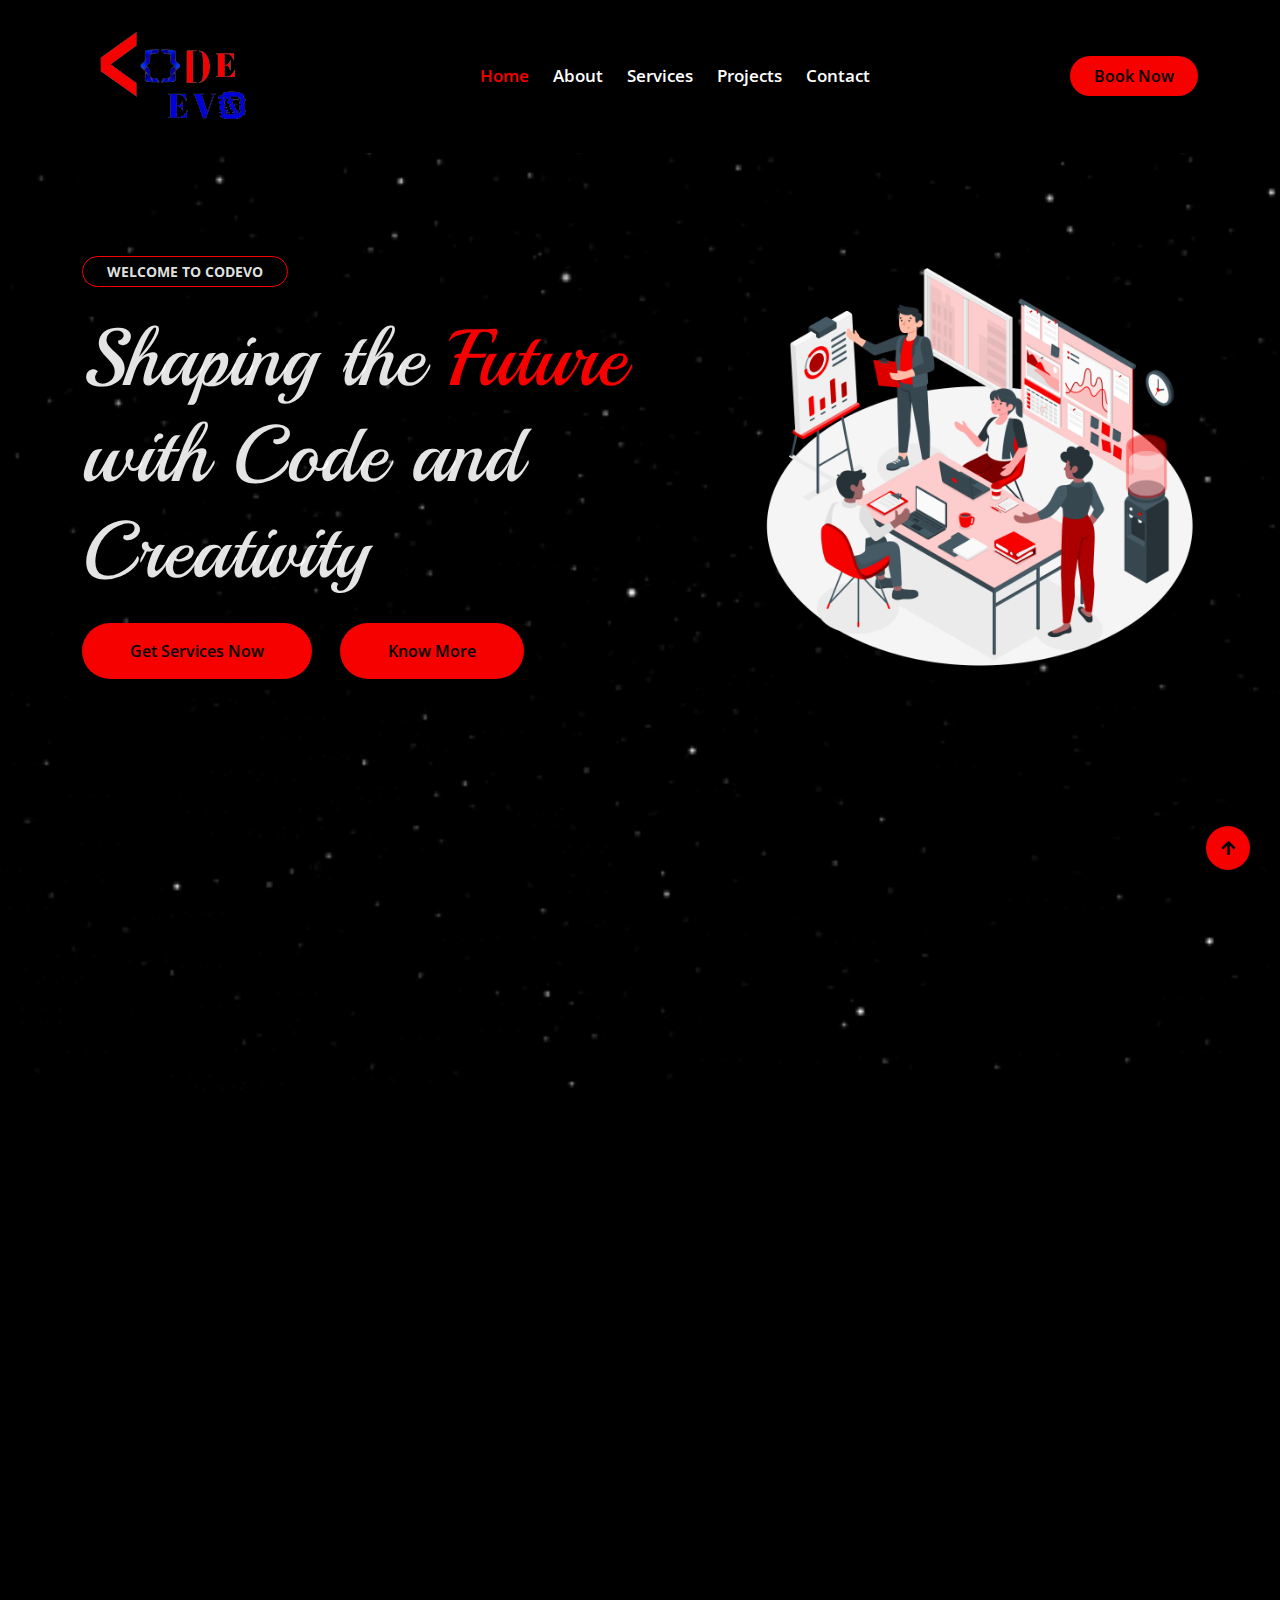
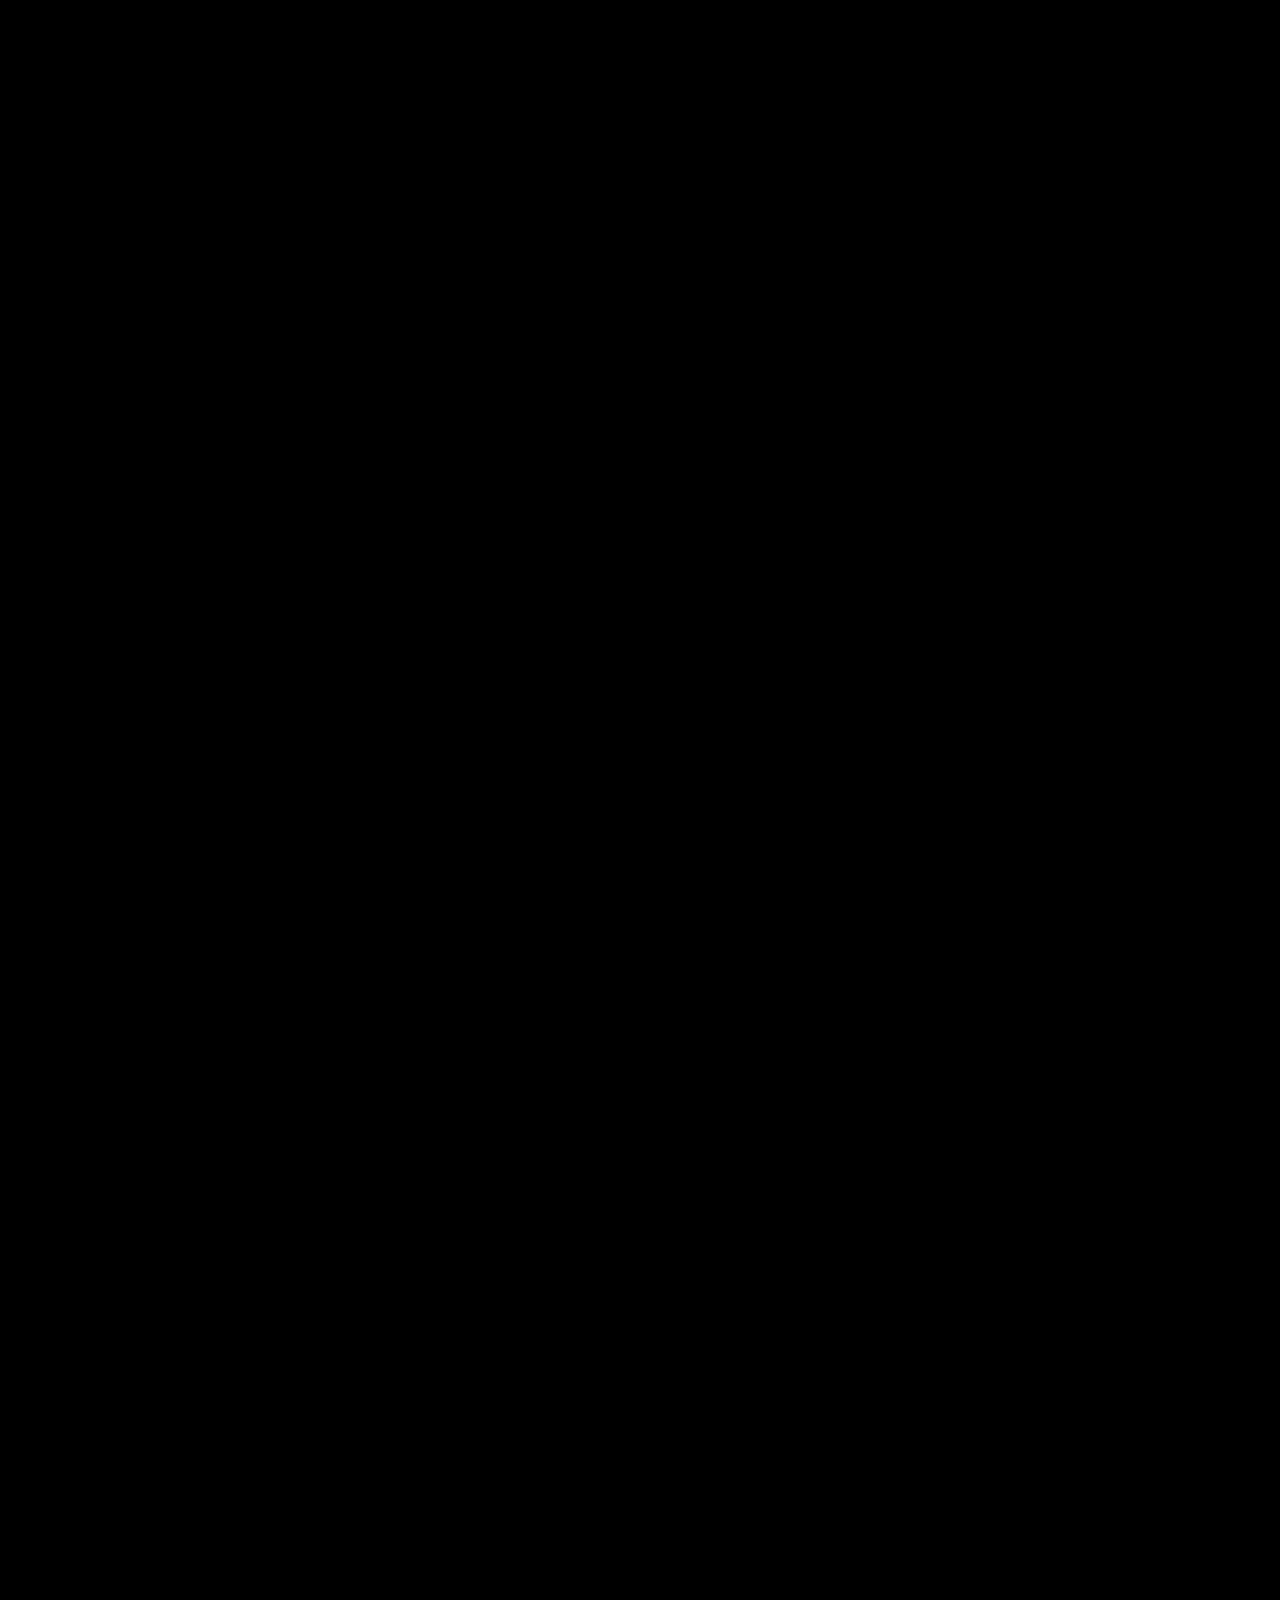
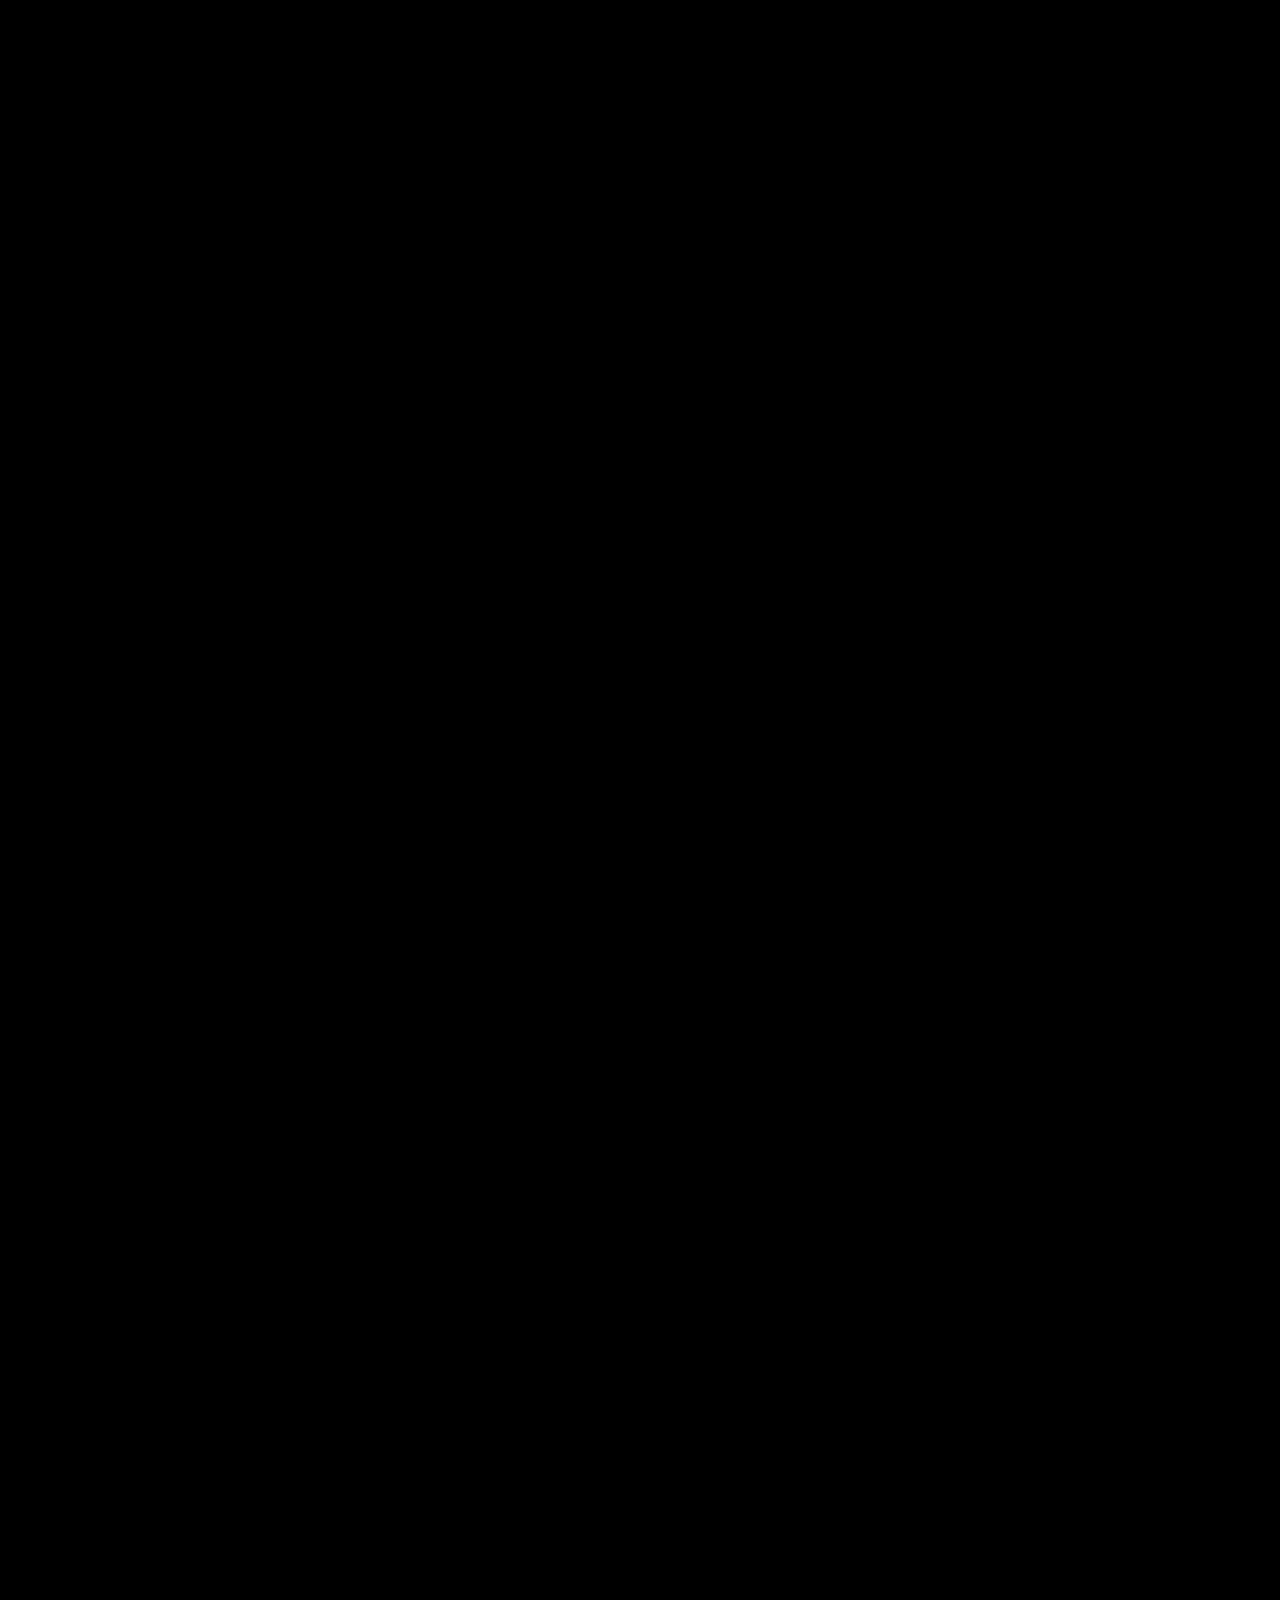
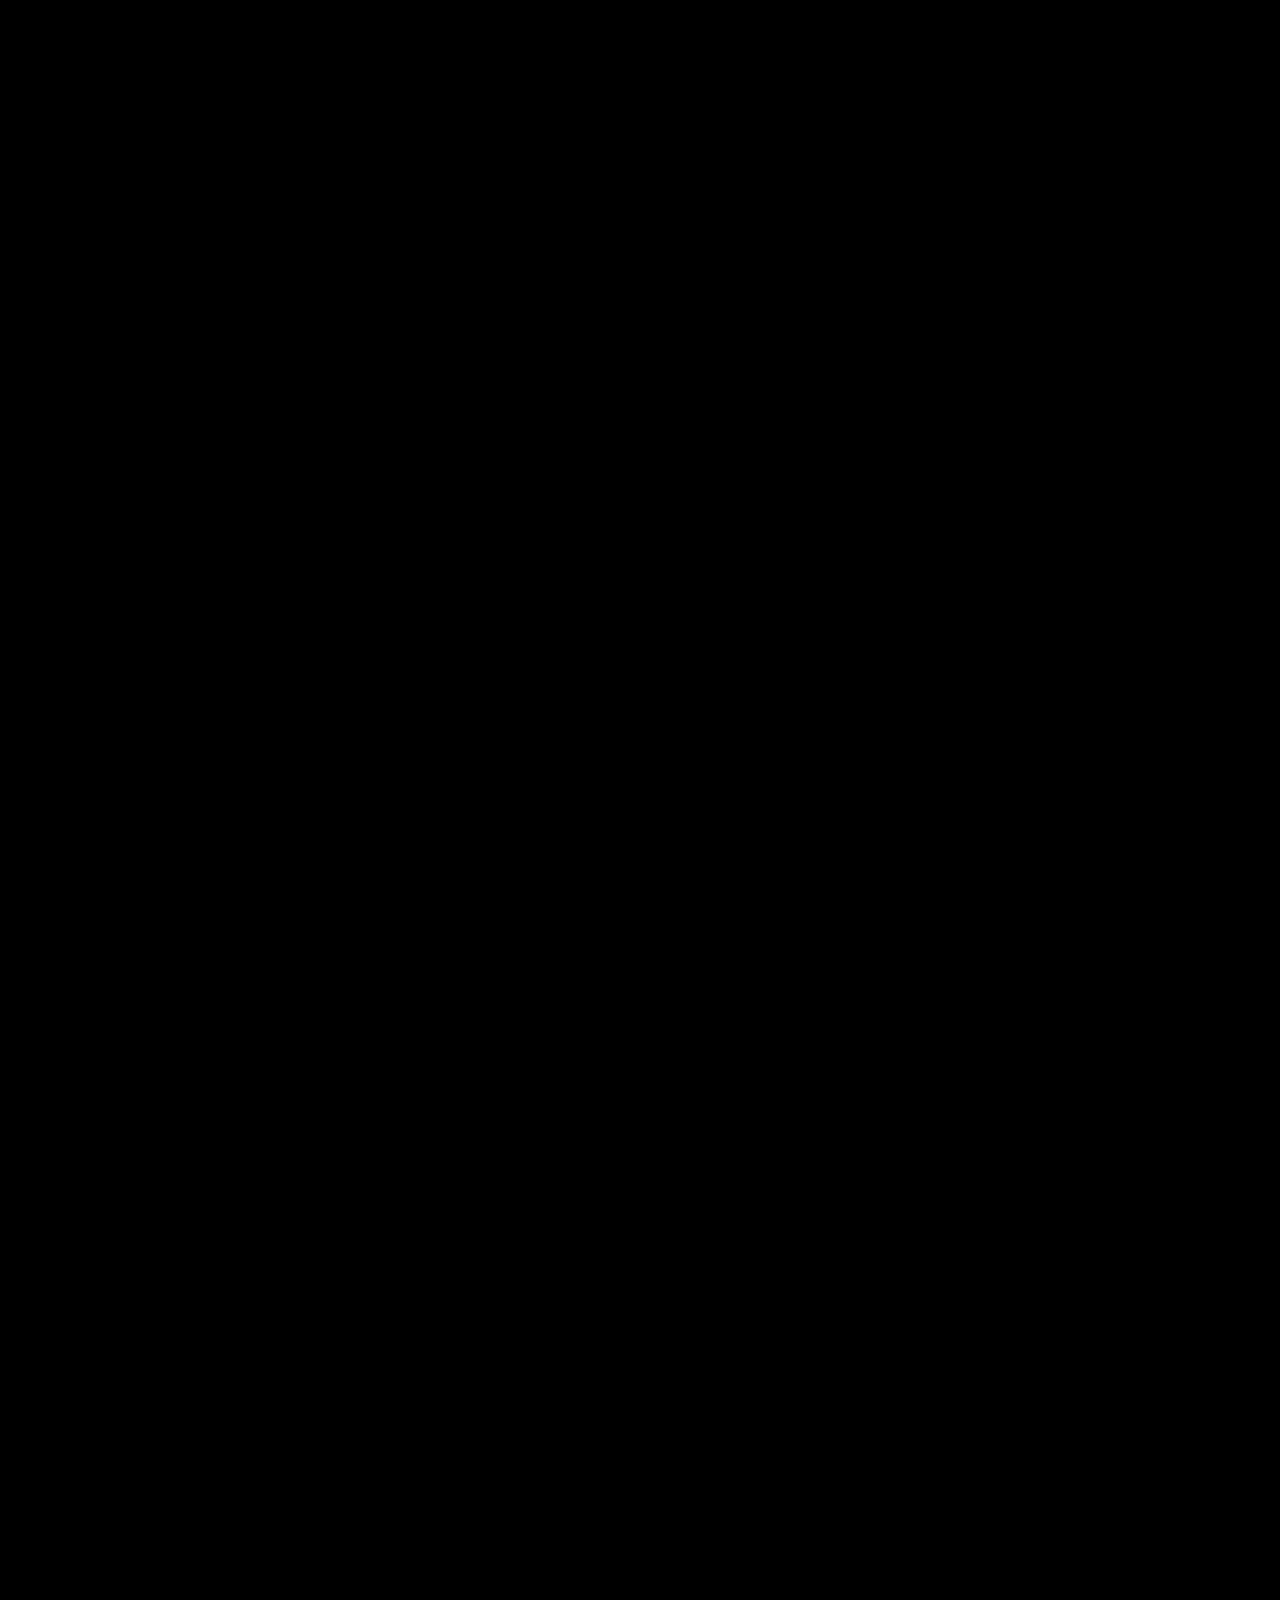
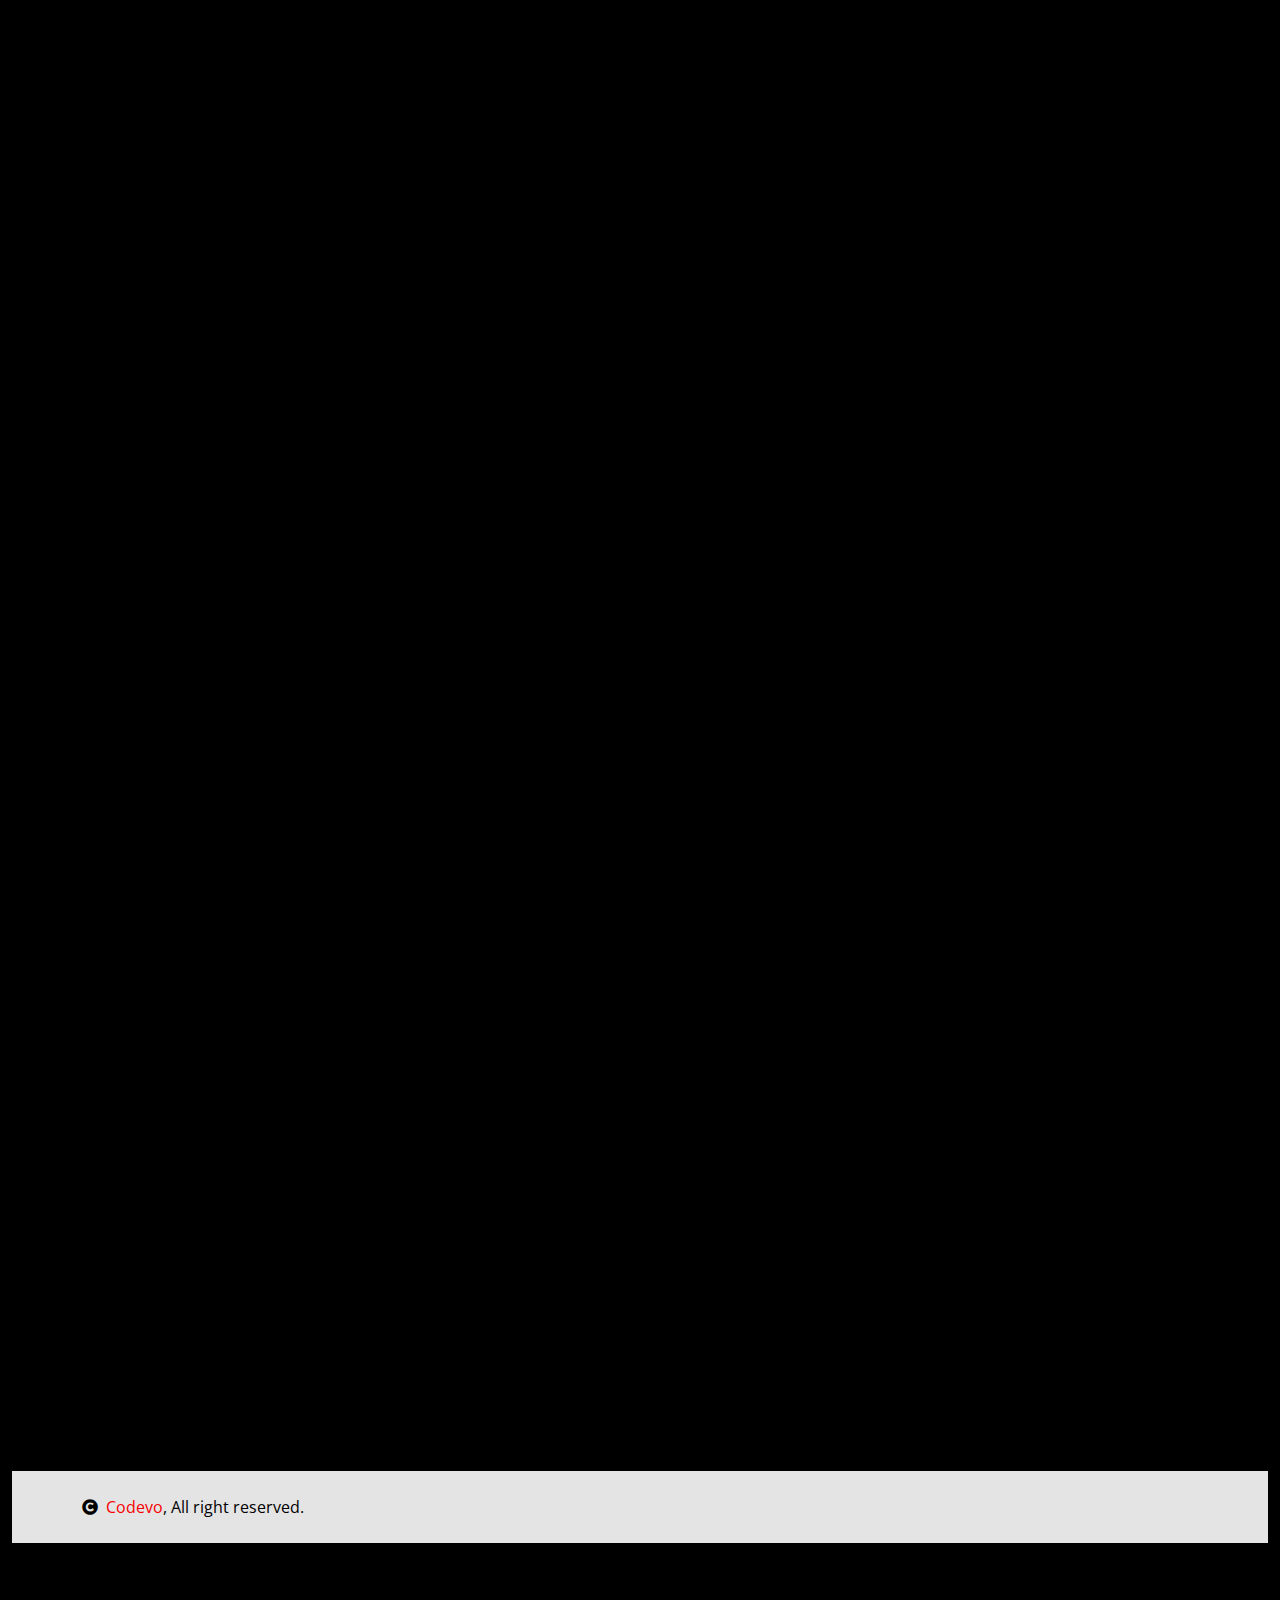
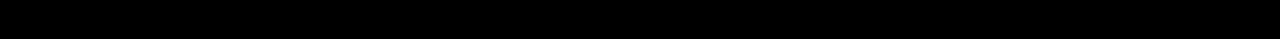
<file: index.html>
<!DOCTYPE html>
<html lang="en">

    <head>
        <meta charset="utf-8">
        <title>Codevo</title>
        <meta content="width=device-width, initial-scale=1.0" name="viewport">
        <meta content="" name="keywords">
        <meta content="" name="description">

        <!-- Google Web Fonts -->
        <link rel="preconnect" href="https://fonts.googleapis.com">
        <link rel="preconnect" href="https://fonts.gstatic.com" crossorigin>
        <link href="https://fonts.googleapis.com/css2?family=Open+Sans:wght@400;600&family=Playball&display=swap" rel="stylesheet">

        <!-- Icon Font Stylesheet -->
        <link rel="stylesheet" href="https://use.fontawesome.com/releases/v5.15.4/css/all.css"/>
        <link href="https://cdn.jsdelivr.net/npm/bootstrap-icons@1.4.1/font/bootstrap-icons.css" rel="stylesheet">

        <!-- Libraries Stylesheet -->
        <link href="lib/animate/animate.min.css" rel="stylesheet">
        <link href="lib/lightbox/css/lightbox.min.css" rel="stylesheet">
        <link href="lib/owlcarousel/owl.carousel.min.css" rel="stylesheet">

        <!-- Customized Bootstrap Stylesheet -->
        <link href="css/bootstrap.min.css" rel="stylesheet">

        <!-- Template Stylesheet -->
        <link href="css/style.css" rel="stylesheet">
    </head>

    <body class="bg-light"
     style="background-color: #000000 !important;
    background-image: url('img/bg.gif');
    background-size: cover;
    background-attachment: fixed;
    background-repeat: no-repeat;
    background-position: center;
    background-blend-mode: screen;" >

        <!-- Spinner Start -->
        <div id="spinner" class="show w-100 vh-100 bg-white position-fixed translate-middle top-50 start-50  d-flex align-items-center justify-content-center">
            <div class="spinner-grow text-primary" role="status"></div>
        </div>
        <!-- Spinner End -->


        <!-- Navbar start -->
        <div class="container-fluid nav-bar">
            <div class="container">
                <nav class="navbar navbar-light navbar-expand-lg py-4">
                    <a href="index.html" class="navbar-brand nav-link">
                        <img src="img/logo.png" alt="Logo">                    
                        <!-- <h1 class="text-primary fw-bold mb-0">Cod<span class="text-dark">Evo</span> </h1> -->
                    </a>
                    <button class="navbar-toggler py-2 px-3" type="button" data-bs-toggle="collapse" data-bs-target="#navbarCollapse">
                        <span class="fa fa-bars text-primary"></span>
                    </button>
                    <div class="collapse navbar-collapse" id="navbarCollapse">
                        <div class="navbar-nav mx-auto">
                            <a href="index.html" class="nav-item nav-link active" style="color: #f70000;">Home</a>
                            <a href="about.html" class="nav-item nav-link" style="color: white;" >About</a>
                            <a href="service.html" class="nav-item nav-link" style="color: white;">Services</a>
                            <a href="event.html" class="nav-item nav-link" style="color: white;">Projects</a>
                            <a href="contact.html" class="nav-item nav-link" style="color: white;">Contact</a>
                        </div>
                        <a href="contact.html" class="btn btn-primary py-2 px-4 d-none d-xl-inline-block rounded-pill">Book Now</a>
                    </div>
                </nav>
            </div>
        </div>
        <!-- Navbar End -->
        
        
        <!-- Hero Start -->
        <div class="container-fluid bg-light py-6 my-6 mt-0" style="background-color: #000000 !important;
        background-image: url('img/bg.gif');
        background-size: cover;
        background-attachment: fixed;
        background-repeat: no-repeat;
        background-position: center;
        background-blend-mode: screen;">
            <div class="container">
                <div class="row g-5 align-items-center">
                    <div class="col-lg-7 col-md-12">
                        <small class="d-inline-block fw-bold text-dark text-uppercase bg-light border border-primary rounded-pill px-4 py-1 mb-4 animated bounceInDown">Welcome to Codevo</small>
                        <h1 class="display-1 mb-4 animated bounceInDown">Shaping the <span class="text-primary">Future</span> with Code and Creativity </h1>
                        <a href="contact.html" class="btn btn-primary border-0 rounded-pill py-3 px-4 px-md-5 me-4 animated bounceInLeft">Get Services Now</a>
                        <a href="service.html" class="btn btn-primary border-0 rounded-pill py-3 px-4 px-md-5 animated bounceInLeft">Know More</a>
                    </div>
                    <div class="col-lg-5 col-md-12">
                        <img src="img/hero.png" class="img-fluid rounded animated zoomIn" alt="">
                    </div>
                </div>
            </div>
        </div>
        <!-- Hero End -->


        <!-- About Start -->
        <div class="container-fluid py-6">
            <div class="container">
                <div class="row g-5 align-items-center">
                    <div class="col-lg-5 wow bounceInUp" data-wow-delay="0.1s">
                        <img src="img/about.png" class="img-fluid rounded" alt="">
                    </div>
                    <div class="col-lg-7 wow bounceInUp" data-wow-delay="0.3s">
                        <small class="d-inline-block fw-bold text-dark text-uppercase bg-light border border-primary rounded-pill px-4 py-1 mb-3">About Us</small>
                        <!-- <h1 class="display-5 mb-4">Trusted By 200 + satisfied clients</h1> -->
                        <p class="mb-4">Welcome to Codevo, where innovation meets expertise. At Codevo, we believe in harnessing
                             the power of code to drive progress and create solutions that make a difference. Our name, derived from "code" and "evolution,"
                             signifies our commitment to continuous improvement and adaptation in the ever-changing world of technology.</p>
                        <div class="row g-4 mb-5">
                            <div class="col-sm-6">
                                <i class="fas fa-share text-primary me-2"></i>Time Bound Delivery
                            </div>
                            <div class="col-sm-6">
                                <i class="fas fa-share text-primary me-2"></i>24/7 Customer Support
                            </div>
                            <div class="col-sm-6">
                                <i class="fas fa-share text-primary me-2"></i>Easy Customization Options
                            </div>
                            <div class="col-sm-6">
                                <i class="fas fa-share text-primary me-2"></i>100% Quality work
                            </div>
                        </div>
                        <a href="about.html" class="btn btn-primary py-3 px-5 rounded-pill">About Us<i class="fas fa-arrow-right ps-2"></i></a>
                    </div>
                </div>
            </div>
        </div>
        <!-- About End -->


        <!-- Fact Start-->
        <div class="container-fluid faqt py-6">
            <div class="container">
                <div class="row g-4 align-items-center">
                    <!-- <div class="col-lg-7"> -->
                       <div class="row g-4">
                            <div class="col-sm-4 wow bounceInUp" data-wow-delay="0.3s">
                                <div class="faqt-item bg-primary rounded p-4 text-center">
                                    <i class="fas fa-users fa-4x mb-4 text-white"></i>
                                    <h1 class="display-4 fw-bold" data-toggle="counter-up">689</h1>
                                    <p class="text-dark text-uppercase fw-bold mb-0">Happy Customers</p>
                                </div>
                            </div>
                            <div class="col-sm-4 wow bounceInUp" data-wow-delay="0.7s">
                                <div class="faqt-item bg-primary rounded p-4 text-center">
                                    <i class="fas fa-user-tie fa-4x mb-4 text-white"></i>
                                    <h1 class="display-4 fw-bold" >100%</h1>
                                    <p class="text-dark text-uppercase fw-bold mb-0">Client Satisfaction</p>
                                </div>
                            </div>
                            <div class="col-sm-4 wow bounceInUp" data-wow-delay="0.5s">
                                <div class="faqt-item bg-primary rounded p-4 text-center">
                                    <i class="fas fa-check fa-4x mb-4 text-white"></i>
                                    <h1 class="display-4 fw-bold" data-toggle="counter-up">407</h1>
                                    <p class="text-dark text-uppercase fw-bold mb-0">Projects Completed</p>
                                </div>
                            </div>
                          
                    <!-- </div> -->
                    <!-- <div class="col-lg-5 wow bounceInUp" data-wow-delay="0.1s">
                        <div class="video">
                            <button type="button" class="btn btn-play" data-bs-toggle="modal" data-src="https://www.youtube.com/embed/DWRcNpR6Kdc" data-bs-target="#videoModal">
                                <span></span>
                            </button>
                        </div>
                    </div> -->
                </div>
            </div>
        </div>
        <!-- Modal Video -->
        <div class="modal fade" id="videoModal" tabindex="-1" aria-labelledby="exampleModalLabel" aria-hidden="true">
            <div class="modal-dialog">
                <div class="modal-content rounded-0">
                    <div class="modal-header">
                        <h5 class="modal-title" id="exampleModalLabel">Youtube Video</h5>
                        <button type="button" class="btn-close" data-bs-dismiss="modal" aria-label="Close"></button>
                    </div>
                    <div class="modal-body">
                        <!-- 16:9 aspect ratio -->
                        <div class="ratio ratio-16x9">
                            <iframe class="embed-responsive-item" src="" id="video" allowfullscreen allowscriptaccess="always"
                                allow="autoplay"></iframe>
                        </div>
                    </div>
                </div>
            </div>
        </div>
        <!-- Fact End -->


        <!-- Service Start -->
        <div class="container-fluid Service py-6">
            <div class="container">
                <div class="text-center wow bounceInUp" data-wow-delay="0.1s">
                    <small class="d-inline-block fw-bold text-dark text-uppercase bg-light border border-primary rounded-pill px-4 py-1 mb-3">Our Services</small>
                    <h1 class="display-5 mb-5">Who We Are</h1>
                    <p class="mb-4">Codevo is a premier software company that stands at the forefront of the digital revolution.<br> 
                        With a dynamic team of experts, we specialize in a wide range of services including:</p>

                </div>
                <div class="row g-4">
                    <div class="col-lg-4 col-md-6 col-sm-12 wow bounceInUp" data-wow-delay="0.1s">
                        <div class="bg-light rounded Service-item">
                            <div class="Service-content d-flex align-items-center justify-content-center p-4">
                                <div class="Service-content-icon text-center">
                                    <i class="fas fa-shield-alt fa-7x text-primary mb-4"></i>
                                    <h4 class="mb-3">Cyber Security Services</h4>
                                    <p class="mb-4">Protecting your digital assets with cutting-edge security solutions.</p>
                                    <!-- <a href="#" class="btn btn-primary px-4 py-2 rounded-pill">Read More</a> -->
                                </div>
                            </div>
                        </div>
                    </div>
                    <div class="col-lg-4 col-md-6 col-sm-12 wow bounceInUp" data-wow-delay="0.3s">
                        <div class="bg-light rounded Service-item">
                            <div class="Service-content d-flex align-items-center justify-content-center p-4">
                                <div class="Service-content-icon text-center">
                                    <i class="fas fa-mobile-alt fa-7x text-primary mb-4"></i>
                                    <h4 class="mb-3">App Development</h4>
                                    <p class="mb-4">Creating innovative mobile applications that engage and inspire.</p>
                                    <!-- <a href="#" class="btn btn-primary px-4 py-2 rounded-pill">Read More</a> -->
                                </div>
                            </div>
                        </div>
                    </div>
                    <div class="col-lg-4 col-md-6 col-sm-12 wow bounceInUp" data-wow-delay="0.5s">
                        <div class="bg-light rounded Service-item">
                            <div class="Service-content d-flex align-items-center justify-content-center p-4">
                                <div class="Service-content-icon text-center">
                                    <i class="fas fa-code fa-7x text-primary mb-4"></i>
                                    <h4 class="mb-3">Web Development</h4>
                                    <p class="mb-4">Crafting stunning, user-friendly websites that elevate your online presence.</p>
                                    <!-- <a href="#" class="btn btn-primary px-4 py-2 rounded-pill">Read More</a> -->
                                </div>
                            </div>
                        </div>
                    </div>
                    
                    <div class="col-lg-4 col-md-6 col-sm-12 wow bounceInUp" data-wow-delay="0.1s">
                        <div class="bg-light rounded Service-item">
                            <div class="Service-content d-flex align-items-center justify-content-center p-4">
                                <div class="Service-content-icon text-center">
                                    <i class="fas fa-chart-bar fa-7x text-primary mb-4"></i>
                                    <h4 class="mb-3">Data Science</h4>
                                    <p class="mb-4">Transforming data into actionable insights for smarter decision-making.</p>
                                    <!-- <a href="#" class="btn btn-primary px-4 py-2 rounded-pill">Read More</a> -->
                                </div>
                            </div>
                        </div>
                    </div>
                    <div class="col-lg-4 col-md-6 col-sm-12 wow bounceInUp" data-wow-delay="0.3s">
                        <div class="bg-light rounded Service-item">
                            <div class="Service-content d-flex align-items-center justify-content-center p-4">
                                <div class="Service-content-icon text-center">
                                    <i class="fas fa-search-dollar fa-7x text-primary mb-4"></i>
                                    <h4 class="mb-3">Search Engine Optimization</h4>
                                    <p class="mb-4">Optimizing your online visibility to drive traffic and boost your search rankings.</p>
                                    <!-- <a href="#" class="btn btn-primary px-4 py-2 rounded-pill">Read More</a> -->
                                </div>
                            </div>
                        </div>
                    </div>
                    <div class="col-lg-4 col-md-6 col-sm-12 wow bounceInUp" data-wow-delay="0.5s">
                        <div class="bg-light rounded Service-item">
                            <div class="Service-content d-flex align-items-center justify-content-center p-4">
                                <div class="Service-content-icon text-center">
                                    <i class="fas fa-cloud fa-7x text-primary mb-4"></i>
                                    <h4 class="mb-3">Cloud Platform Engineering</h4>
                                    <p class="mb-4">Designing scalable, efficient cloud solutions for your business needs.</p>
                                    <!-- <a href="#" class="btn btn-primary px-4 py-2 rounded-pill">Read More</a> -->
                                </div>
                            </div>
                        </div>
                    </div>
                    
                </div>
            </div>
        </div>
        <!-- Service End -->


         <!-- Mission Vision Satrt -->
         <div class="container-fluid py-6">
            <div class="container">
                <div class="row g-5 align-items-center">
                    
                    <div class="col-lg-7 wow bounceInUp" data-wow-delay="0.1s">
                        <small class="d-inline-block fw-bold text-dark text-uppercase bg-light border border-primary rounded-pill px-4 py-1 mb-3">Mission and Approach</small>
                        <h1 class="display-5 mb-4">Our Mission</h1>
                        <p class="mb-4">Our mission is simple: to shape the future through innovative technology and creative solutions. We strive to deliver 
                            exceptional value to our clients by combining our technical prowess with a deep understanding of their unique needs.</p>
                        <h1 class="display-5 mb-4">Our Approach</h1>
                        <p class="mb-4">At Codevo, we pride ourselves on our collaborative approach. We work closely with our clients to understand
                             their goals and challenges, ensuring that every project we undertake is tailored to their specific requirements. 
                            Our team of seasoned professionals is dedicated to delivering results that exceed expectations, every time.</p>
                            
                        
                    </div>
                    <div class="col-lg-5 wow bounceInUp" data-wow-delay="0.3s">
                        <img src="img/mission.png" class="img-fluid rounded" alt="">
                    </div>
                </div>
            </div>
        </div>
        <!-- Mission Vision End -->


        <!-- Projects Start -->
        <div class="container-fluid event py-6">
            <div class="container">
                <div class="text-center wow bounceInUp" data-wow-delay="0.1s">
                    <small class="d-inline-block fw-bold text-dark text-uppercase bg-light border border-primary rounded-pill px-4 py-1 mb-3">Latest Projects</small>
                    <h1 class="display-5 mb-5">Explore Our Latest Triumphs in Innovation!</h1>
                </div>
                <div class="tab-class text-center">
                    <ul class="nav nav-pills d-inline-flex justify-content-center mb-5 wow bounceInUp" data-wow-delay="0.1s">
                        <li class="nav-item p-2">
                            <a class="d-flex mx-2 py-2 border border-primary bg-light rounded-pill active" data-bs-toggle="pill" href="#tab-1">
                                <span class="text-dark" style="width: 150px;">All Products</span>
                            </a>
                        </li>
                        <li class="nav-item p-2">
                            <a class="d-flex py-2 mx-2 border border-primary bg-light rounded-pill" data-bs-toggle="pill" href="#tab-2">
                                <span class="text-dark" style="width: 150px;">Apps</span>
                            </a>
                        </li>
                        <li class="nav-item p-2">
                            <a class="d-flex mx-2 py-2 border border-primary bg-light rounded-pill" data-bs-toggle="pill" href="#tab-3">
                                <span class="text-dark" style="width: 150px;">Cyber</span>
                            </a>
                        </li>
                        <li class="nav-item p-2">
                            <a class="d-flex mx-2 py-2 border border-primary bg-light rounded-pill" data-bs-toggle="pill" href="#tab-4">
                                <span class="text-dark" style="width: 150px;">Data Science</span>
                            </a>
                        </li>
                        <li class="nav-item p-2">
                            <a class="d-flex mx-2 py-2 border border-primary bg-light rounded-pill" data-bs-toggle="pill" href="#tab-5">
                                <span class="text-dark" style="width: 150px;">Websites</span>
                            </a>
                        </li>
                    </ul>
                    <div class="tab-content">
                        <div id="tab-1" class="tab-pane fade show p-0 active">
                            <div class="row g-4">
                                <div class="col-lg-12">
                                    <div class="row g-4">
                                        <div class="col-md-6 col-lg-3 wow bounceInUp" data-wow-delay="0.1s">
                                            <div class="event-img position-relative">
                                                <img class="img-fluid rounded w-100" src="img/event-1.jpg" alt="">
                                                <div class="event-overlay d-flex flex-column p-4">
                                                    <h4 class="me-auto">Apps</h4>
                                                    <a href="img/event-1.jpg" data-lightbox="event-1" class="my-auto"><i class="fas fa-search-plus text-dark fa-2x"></i></a>
                                                </div>
                                            </div>
                                        </div>
                                        <div class="col-md-6 col-lg-3 wow bounceInUp" data-wow-delay="0.3s">
                                            <div class="event-img position-relative">
                                                <img class="img-fluid rounded w-100" src="img/event-2.jpg" alt="">
                                                <div class="event-overlay d-flex flex-column p-4">
                                                    <h4 class="me-auto">Apps</h4>
                                                    <a href="img/event-2.jpg" data-lightbox="event-2" class="my-auto"><i class="fas fa-search-plus text-dark fa-2x"></i></a>
                                                </div>
                                            </div>
                                        </div>
                                        <div class="col-md-6 col-lg-3 wow bounceInUp" data-wow-delay="0.5s">
                                            <div class="event-img position-relative">
                                                <img class="img-fluid rounded w-100" src="img/event-3.jpg" alt="">
                                                <div class="event-overlay d-flex flex-column p-4">
                                                    <h4 class="me-auto">Cyber</h4>
                                                    <a href="img/event-3.jpg" data-lightbox="event-3" class="my-auto"><i class="fas fa-search-plus text-dark fa-2x"></i></a>
                                                </div>
                                            </div>
                                        </div>
                                        <div class="col-md-6 col-lg-3 wow bounceInUp" data-wow-delay="0.7s">
                                            <div class="event-img position-relative">
                                                <img class="img-fluid rounded w-100" src="img/event-4.jpg" alt="">
                                                <div class="event-overlay d-flex flex-column p-4">
                                                    <h4 class="me-auto">Cyber</h4>
                                                    <a href="img/event-4.jpg" data-lightbox="event-4" class="my-auto"><i class="fas fa-search-plus text-dark fa-2x"></i></a>
                                                </div>
                                            </div>
                                        </div>
                                        <div class="col-md-6 col-lg-3 wow bounceInUp" data-wow-delay="0.1s">
                                            <div class="event-img position-relative">
                                                <img class="img-fluid rounded w-100" src="img/event-5.jpg" alt="">
                                                <div class="event-overlay d-flex flex-column p-4">
                                                    <h4 class="me-auto">Data Science</h4>
                                                    <a href="img/event-5.jpg" data-lightbox="event-5" class="my-auto"><i class="fas fa-search-plus text-dark fa-2x"></i></a>
                                                </div>
                                            </div>
                                        </div>
                                        <div class="col-md-6 col-lg-3 wow bounceInUp" data-wow-delay="0.3s">
                                            <div class="event-img position-relative">
                                                <img class="img-fluid rounded w-100" src="img/event-6.jpg" alt="">
                                                <div class="event-overlay d-flex flex-column p-4">
                                                    <h4 class="me-auto">Data Science</h4>
                                                    <a href="img/event-6.jpg" data-lightbox="event-6" class="my-auto"><i class="fas fa-search-plus text-dark fa-2x"></i></a>
                                                </div>
                                            </div>
                                        </div>
                                        <div class="col-md-6 col-lg-3 wow bounceInUp" data-wow-delay="0.5s">
                                            <div class="event-img position-relative">
                                                <img class="img-fluid rounded w-100" src="img/event-7.jpg" alt="">
                                                <div class="event-overlay d-flex flex-column p-4">
                                                    <h4 class="me-auto">Website</h4>
                                                    <a href="img/event-7.jpg" data-lightbox="event-7" class="my-auto"><i class="fas fa-search-plus text-dark fa-2x"></i></a>
                                                </div>
                                            </div>
                                        </div>
                                        <div class="col-md-6 col-lg-3 wow bounceInUp" data-wow-delay="0.7s">
                                            <div class="event-img position-relative">
                                                <img class="img-fluid rounded w-100" src="img/event-8.jpg" alt="">
                                                <div class="event-overlay d-flex flex-column p-4">
                                                    <h4 class="me-auto">Website</h4>
                                                    <a href="img/event-8.jpg" data-lightbox="event-17" class="my-auto"><i class="fas fa-search-plus text-dark fa-2x"></i></a>
                                                </div>
                                            </div>
                                        </div>
                                    </div>
                                </div>
                            </div>
                        </div>
                        <div id="tab-2" class="tab-pane fade show p-0">
                            <div class="row g-4">
                                <div class="col-lg-12">
                                    <div class="row g-4">
                                        <div class="col-md-6 col-lg-3">
                                            <div class="event-img position-relative">
                                                <img class="img-fluid rounded w-100" src="img/event-1.jpg" alt="">
                                                <div class="event-overlay d-flex flex-column p-4">
                                                    <h4 class="me-auto">Apps</h4>
                                                    <a href="img/01.jpg" data-lightbox="event-8" class="my-auto"><i class="fas fa-search-plus text-dark fa-2x"></i></a>
                                                </div>
                                            </div>
                                        </div>
                                        <div class="col-md-6 col-lg-3">
                                            <div class="event-img position-relative">
                                                <img class="img-fluid rounded w-100" src="img/event-2.jpg" alt="">
                                                <div class="event-overlay d-flex flex-column p-4">
                                                    <h4 class="me-auto">Apps</h4>
                                                    <a href="img/01.jpg" data-lightbox="event-9" class="my-auto"><i class="fas fa-search-plus text-dark fa-2x"></i></a>
                                                </div>
                                            </div>
                                        </div>
                                    </div>
                                </div>
                            </div>
                        </div>
                        <div id="tab-3" class="tab-pane fade show p-0">
                            <div class="row g-4">
                                <div class="col-lg-12">
                                    <div class="row g-4">
                                        <div class="col-md-6 col-lg-3">
                                            <div class="event-img position-relative">
                                                <img class="img-fluid rounded w-100" src="img/event-3.jpg" alt="">
                                                <div class="event-overlay d-flex flex-column p-4">
                                                    <h4 class="me-auto">Cyber</h4>
                                                    <a href="img/01.jpg" data-lightbox="event-10" class="my-auto"><i class="fas fa-search-plus text-dark fa-2x"></i></a>
                                                </div>
                                            </div>
                                        </div>
                                        <div class="col-md-6 col-lg-3">
                                            <div class="event-img position-relative">
                                                <img class="img-fluid rounded w-100" src="img/event-4.jpg" alt="">
                                                <div class="event-overlay d-flex flex-column p-4">
                                                    <h4 class="me-auto">Cyber</h4>
                                                    <a href="img/01.jpg" data-lightbox="event-11" class="my-auto"><i class="fas fa-search-plus text-dark fa-2x"></i></a>
                                                </div>
                                            </div>
                                        </div>
                                    </div>
                                </div>
                            </div>
                        </div>
                        <div id="tab-4" class="tab-pane fade show p-0">
                            <div class="row g-4">
                                <div class="col-lg-12">
                                    <div class="row g-4">
                                        <div class="col-md-6 col-lg-3">
                                            <div class="event-img position-relative">
                                                <img class="img-fluid rounded w-100" src="img/event-5.jpg" alt="">
                                                <div class="event-overlay d-flex flex-column p-4">
                                                    <h4 class="me-auto">Data Science</h4>
                                                    <a href="img/01.jpg" data-lightbox="event-12" class="my-auto"><i class="fas fa-search-plus text-dark fa-2x"></i></a>
                                                </div>
                                            </div>
                                        </div>
                                        <div class="col-md-6 col-lg-3">
                                            <div class="event-img position-relative">
                                                <img class="img-fluid rounded w-100" src="img/event-6.jpg" alt="">
                                                <div class="event-overlay d-flex flex-column p-4">
                                                    <h4 class="me-auto">Data Science</h4>
                                                    <a href="img/01.jpg" data-lightbox="event-13" class="my-auto"><i class="fas fa-search-plus text-dark fa-2x"></i></a>
                                                </div>
                                            </div>
                                        </div>
                                    </div>
                                </div>
                            </div>
                        </div>
                        <div id="tab-5" class="tab-pane fade show p-0">
                            <div class="row g-4">
                                <div class="col-lg-12">
                                    <div class="row g-4">
                                        <div class="col-md-6 col-lg-3">
                                            <div class="event-img position-relative">
                                                <img class="img-fluid rounded w-100" src="img/event-7.jpg" alt="">
                                                <div class="event-overlay d-flex flex-column p-4">
                                                    <h4 class="me-auto">Website</h4>
                                                    <a href="img/01.jpg" data-lightbox="event-14" class="my-auto"><i class="fas fa-search-plus text-dark fa-2x"></i></a>
                                                </div>
                                            </div>
                                        </div>
                                        <div class="col-md-6 col-lg-3">
                                            <div class="event-img position-relative">
                                                <img class="img-fluid rounded w-100" src="img/event-8.jpg" alt="">
                                                <div class="event-overlay d-flex flex-column p-4">
                                                    <h4 class="me-auto">Website</h4>
                                                    <a href="img/01.jpg" data-lightbox="event-15" class="my-auto"><i class="fas fa-search-plus text-dark fa-2x"></i></a>
                                                </div>
                                            </div>
                                        </div>
                                    </div>
                                </div>
                            </div>
                        </div>
                    </div>
                </div>
            </div>
        </div>
        <!-- Projects End -->


        <!-- Book Us Start -->
        <div class="container-fluid contact py-6 wow bounceInUp" data-wow-delay="0.1s">
            <div class="container">
                <div class="row g-0">
                    <div class="col-1">
                        <img src="img/background-site.jpg" class="img-fluid h-100 w-100 rounded-start" style="object-fit: cover; opacity: 0.7;" alt="">
                    </div>
                    <div class="col-10">
                        <div class="border-bottom border-top border-primary bg-light py-5 px-4">
                            <div class="text-center">
                                <small class="d-inline-block fw-bold text-dark text-uppercase bg-light border border-primary rounded-pill px-4 py-1 mb-3">Book Us</small>
                                <h1 class="display-5 mb-5">Where you want Our Services</h1>
                            </div>
                            <div class="row g-4 justify-content-center form container text-center contact-form">
                                <form  >
                                    <!-- <form method="post" action="send_mail.php"> -->
                                    <div class="row">
                                        <div class="col-md-6">
                                            <div class="form-group">
                                                <input type="text" name="name" class="form-control" placeholder="Your Name *" required />
                                            </div>
                                            <div class="form-group">
                                                <input type="email" name="email" class="form-control" placeholder="Your Email *" required />
                                            </div>
                                            <div class="form-group">
                                                <input type="text" name="phone" class="form-control" placeholder="Your Phone Number *" required />
                                            </div>
                                            <div class="form-group">
                                                <input type="text" name="country" class="form-control" placeholder="Your Country *" required />
                                            </div>
                                        </div>
                                        <div class="col-md-6">
                                            <div class="form-group">
                                                <textarea name="message" class="form-control" placeholder="Your Message *" style="height: 150px;" required></textarea>
                                            </div>
                                            <div class="col-12 text-center form-group">
                                                <button type="submit" name="btnSubmit" class="btn btn-primary px-5 py-3 rounded-pill">Submit Now</button>
                                            </div>
                                        </div>
                                    </div>
                                </form>
                            </div>
                            <script src="https://code.jquery.com/jquery-3.5.1.min.js"></script>
                            <script>
                                $(document).ready(function () {
                                    $('#contactForm').on('submit', function (e) {
                                        e.preventDefault(); // Prevent the default form submission
                        
                                        // Collect form data
                                        var formData = $(this).serialize();
                        
                                        // Send the form data using AJAX
                                        $.ajax({
                                            type: 'POST',
                                            url: 'send_mail.php',
                                            data: formData,
                                            success: function (response) {
                                                alert('Message sent successfully!');
                                                $('#contactForm')[0].reset(); // Reset the form after successful submission
                                            },
                                            error: function () {
                                                alert('Failed to send message.');
                                            }
                                        });
                                    });
                                });
                            </script>
                    
                                
                        </div>
                    </div>
                    <div class="col-1">
                        <img src="img/background-site.jpg" class="img-fluid h-100 w-100 rounded-end" style="object-fit: cover; opacity: 0.7;" alt="">
                    </div>
                </div>
            </div>
        </div>
        <!-- Book Us End -->

        
        <!-- Team Start -->
        <!-- <div class="container-fluid team py-6">
            <div class="container">
                <div class="text-center wow bounceInUp" data-wow-delay="0.1s">
                    <small class="d-inline-block fw-bold text-dark text-uppercase bg-light border border-primary rounded-pill px-4 py-1 mb-3">Our Team</small>
                    <h1 class="display-5 mb-5">We have experienced Team</h1>
                </div>
                <div class="row g-4">
                    <div class="col-lg-3 col-md-6 wow bounceInUp" data-wow-delay="0.1s">
                        <div class="team-item rounded">
                            <img class="img-fluid rounded-top " src="img/team-1.jpg" alt="">
                            <div class="team-content text-center py-3 bg-dark rounded-bottom">
                                <h4 class="text-primary">Henry</h4>
                                <p class="text-white mb-0">Decoration Chef</p>
                            </div>
                            <div class="team-icon d-flex flex-column justify-content-center m-4">
                                <a class="share btn btn-primary btn-md-square rounded-circle mb-2" href=""><i class="fas fa-share-alt"></i></a>
                                <a class="share-link btn btn-primary btn-md-square rounded-circle mb-2" href=""><i class="fab fa-facebook-f"></i></a>
                                <a class="share-link btn btn-primary btn-md-square rounded-circle mb-2" href=""><i class="fab fa-twitter"></i></a>
                                <a class="share-link btn btn-primary btn-md-square rounded-circle mb-2" href=""><i class="fab fa-instagram"></i></a>
                            </div>
                        </div>
                    </div>
                    <div class="col-lg-3 col-md-6 wow bounceInUp" data-wow-delay="0.3s">
                        <div class="team-item rounded">
                            <img class="img-fluid rounded-top " src="img/team-2.jpg" alt="">
                            <div class="team-content text-center py-3 bg-dark rounded-bottom">
                                <h4 class="text-primary">Jemes Born</h4>
                                <p class="text-white mb-0">Executive Chef</p>
                            </div>
                            <div class="team-icon d-flex flex-column justify-content-center m-4">
                                <a class="share btn btn-primary btn-md-square rounded-circle mb-2" href=""><i class="fas fa-share-alt"></i></a>
                                <a class="share-link btn btn-primary btn-md-square rounded-circle mb-2" href=""><i class="fab fa-facebook-f"></i></a>
                                <a class="share-link btn btn-primary btn-md-square rounded-circle mb-2" href=""><i class="fab fa-twitter"></i></a>
                                <a class="share-link btn btn-primary btn-md-square rounded-circle mb-2" href=""><i class="fab fa-instagram"></i></a>
                            </div>
                        </div>
                    </div>
                    <div class="col-lg-3 col-md-6 wow bounceInUp" data-wow-delay="0.5s">
                        <div class="team-item rounded">
                            <img class="img-fluid rounded-top " src="img/team-3.jpg" alt="">
                            <div class="team-content text-center py-3 bg-dark rounded-bottom">
                                <h4 class="text-primary">Martin Hill</h4>
                                <p class="text-white mb-0">Kitchen Porter</p>
                            </div>
                            <div class="team-icon d-flex flex-column justify-content-center m-4">
                                <a class="share btn btn-primary btn-md-square rounded-circle mb-2" href=""><i class="fas fa-share-alt"></i></a>
                                <a class="share-link btn btn-primary btn-md-square rounded-circle mb-2" href=""><i class="fab fa-facebook-f"></i></a>
                                <a class="share-link btn btn-primary btn-md-square rounded-circle mb-2" href=""><i class="fab fa-twitter"></i></a>
                                <a class="share-link btn btn-primary btn-md-square rounded-circle mb-2" href=""><i class="fab fa-instagram"></i></a>
                            </div>
                        </div>
                    </div>
                    <div class="col-lg-3 col-md-6 wow bounceInUp" data-wow-delay="0.7s">
                        <div class="team-item rounded">
                            <img class="img-fluid rounded-top " src="img/team-4.jpg" alt="">
                            <div class="team-content text-center py-3 bg-dark rounded-bottom">
                                <h4 class="text-primary">Adam Smith</h4>
                                <p class="text-white mb-0">Head Chef</p>
                            </div>
                            <div class="team-icon d-flex flex-column justify-content-center m-4">
                                <a class="share btn btn-primary btn-md-square rounded-circle mb-2" href=""><i class="fas fa-share-alt"></i></a>
                                <a class="share-link btn btn-primary btn-md-square rounded-circle mb-2" href=""><i class="fab fa-facebook-f"></i></a>
                                <a class="share-link btn btn-primary btn-md-square rounded-circle mb-2" href=""><i class="fab fa-twitter"></i></a>
                                <a class="share-link btn btn-primary btn-md-square rounded-circle mb-2" href=""><i class="fab fa-instagram"></i></a>
                            </div>
                        </div>
                    </div>
                </div>
            </div>
        </div> -->
        <!-- Team End -->


        <!-- Testimonial Start -->
        <div class="container-fluid py-6">
            <div class="container">
                <div class="text-center wow bounceInUp" data-wow-delay="0.1s">
                    <small class="d-inline-block fw-bold text-dark text-uppercase bg-light border border-primary rounded-pill px-4 py-1 mb-3">Testimonial</small>
                    <h1 class="display-5 mb-5">What Our Customers says!</h1>
                </div>
                <div class="owl-carousel owl-theme testimonial-carousel testimonial-carousel-1 mb-4 wow bounceInUp" data-wow-delay="0.1s">
                    <div class="testimonial-item rounded bg-light">
                        <div class="d-flex mb-3">
                            <img src="img/testimonial-1.jpg" class="img-fluid rounded-circle flex-shrink-0" alt="">
                            <div class="position-absolute" style="top: 15px; right: 20px;">
                                <i class="fa fa-quote-right fa-2x"></i>
                            </div>
                            <!-- <div class="ps-3 my-auto">
                                <h4 class="mb-0">Person Name</h4>
                                <p class="m-0">Profession</p>
                            </div> -->
                        </div>
                        <div class="testimonial-content">
                            <div class="d-flex">
                                <i class="fas fa-star text-primary"></i>
                                <i class="fas fa-star text-primary"></i>
                                <i class="fas fa-star text-primary"></i>
                                <i class="fas fa-star text-primary"></i>
                                <i class="fas fa-star text-primary"></i>
                            </div>
                            <p class="fs-5 m-0 pt-3">Working with Codevo has been a game-changer for our business. Their team is knowledgeable, 
                                responsive, and truly understands our needs. 
                                The web development and SEO services they provided have significantly boosted our online presence and engagement</p>
                        </div>
                    </div>
                    <div class="testimonial-item rounded bg-light">
                        <div class="d-flex mb-3">
                            <img src="img/testimonial-2.jpg" class="img-fluid rounded-circle flex-shrink-0" alt="">
                            <div class="position-absolute" style="top: 15px; right: 20px;">
                                <i class="fa fa-quote-right fa-2x"></i>
                            </div>
                            <!-- <div class="ps-3 my-auto">
                                <h4 class="mb-0">Person Name</h4>
                                <p class="m-0">Profession</p>
                            </div> -->
                        </div>
                        <div class="testimonial-content">
                            <div class="d-flex">
                                <i class="fas fa-star text-primary"></i>
                                <i class="fas fa-star text-primary"></i>
                                <i class="fas fa-star text-primary"></i>
                                <i class="fas fa-star text-primary"></i>
                                <i class="fas fa-star text-primary"></i>
                            </div>
                            <p class="fs-5 m-0 pt-3">Codevo's app development team delivered a high-quality, 
                                user-friendly app that has been instrumental in our growth. 
                                Their innovative approach and attention to detail set them apart. We highly recommend their services.</p>
                        </div>
                    </div>
                    <div class="testimonial-item rounded bg-light">
                        <div class="d-flex mb-3">
                            <img src="img/testimonial-3.jpg" class="img-fluid rounded-circle flex-shrink-0" alt="">
                            <div class="position-absolute" style="top: 15px; right: 20px;">
                                <i class="fa fa-quote-right fa-2x"></i>
                            </div>
                            <!-- <div class="ps-3 my-auto">
                                <h4 class="mb-0">Person Name</h4>
                                <p class="m-0">Profession</p>
                            </div> -->
                        </div>
                        <div class="testimonial-content">
                            <div class="d-flex">
                                <i class="fas fa-star text-primary"></i>
                                <i class="fas fa-star text-primary"></i>
                                <i class="fas fa-star text-primary"></i>
                                <i class="fas fa-star text-primary"></i>
                                <i class="fas fa-star text-primary"></i>
                            </div>
                            <p class="fs-5 m-0 pt-3">The cyber security solutions provided by Codevo have given us peace of mind. 
                                Their experts are always one step ahead, ensuring our data is protected at all times. We couldn't be happier with their service.</p>
                        </div>
                    </div>
                    <div class="testimonial-item rounded bg-light">
                        <div class="d-flex mb-3">
                            <img src="img/testimonial-4.jpg" class="img-fluid rounded-circle flex-shrink-0" alt="">
                            <div class="position-absolute" style="top: 15px; right: 20px;">
                                <i class="fa fa-quote-right fa-2x"></i>
                            </div>
                            <!-- <div class="ps-3 my-auto">
                                <h4 class="mb-0">Person Name</h4>
                                <p class="m-0">Profession</p>
                            </div> -->
                        </div>
                        <div class="testimonial-content">
                            <div class="d-flex">
                                <i class="fas fa-star text-primary"></i>
                                <i class="fas fa-star text-primary"></i>
                                <i class="fas fa-star text-primary"></i>
                                <i class="fas fa-star text-primary"></i>
                                <i class="fas fa-star text-primary"></i>
                            </div>
                            <p class="fs-5 m-0 pt-3">Codevo's data science team helped us turn raw data into valuable insights. Their expertise in data 
                                analysis and visualization has been crucial in driving our strategic decisions. They are a pleasure to work with.</p>
                        </div>
                    </div>
                </div>
                <div class="owl-carousel testimonial-carousel testimonial-carousel-2 wow bounceInUp" data-wow-delay="0.3s">
                    <div class="testimonial-item rounded bg-light">
                        <div class="d-flex mb-3">
                            <img src="img/testimonial-1.jpg" class="img-fluid rounded-circle flex-shrink-0" alt="">
                            <div class="position-absolute" style="top: 15px; right: 20px;">
                                <i class="fa fa-quote-right fa-2x"></i>
                            </div>
                            <!-- <div class="ps-3 my-auto">
                                <h4 class="mb-0">Person Name</h4>
                                <p class="m-0">Profession</p>
                            </div> -->
                        </div>
                        <div class="testimonial-content">
                            <div class="d-flex">
                                <i class="fas fa-star text-primary"></i>
                                <i class="fas fa-star text-primary"></i>
                                <i class="fas fa-star text-primary"></i>
                                <i class="fas fa-star text-primary"></i>
                                <i class="fas fa-star text-primary"></i>
                            </div>
                            <p class="fs-5 m-0 pt-3">We partnered with Codevo for our cloud migration project,
                                 and they exceeded our expectations. Their cloud engineers designed
                                 and implemented a scalable solution that perfectly fits our needs. Their support throughout the process was exceptional.</p>
                        </div>
                    </div>
                    <div class="testimonial-item rounded bg-light">
                        <div class="d-flex mb-3">
                            <img src="img/testimonial-2.jpg" class="img-fluid rounded-circle flex-shrink-0" alt="">
                            <div class="position-absolute" style="top: 15px; right: 20px;">
                                <i class="fa fa-quote-right fa-2x"></i>
                            </div>
                            <!-- <div class="ps-3 my-auto">
                                <h4 class="mb-0">Person Name</h4>
                                <p class="m-0">Profession</p>
                            </div> -->
                        </div>
                        <div class="testimonial-content">
                            <div class="d-flex">
                                <i class="fas fa-star text-primary"></i>
                                <i class="fas fa-star text-primary"></i>
                                <i class="fas fa-star text-primary"></i>
                                <i class="fas fa-star text-primary"></i>
                                <i class="fas fa-star text-primary"></i>
                            </div>
                            <p class="fs-5 m-0 pt-3">Codevo's SEO strategies have significantly improved our search engine rankings.
                                 Their team's dedication to understanding our market and 
                                tailoring their approach has led to increased traffic and higher conversion rates. We highly recommend their services.</p>
                        </div>
                    </div>
                    <div class="testimonial-item rounded bg-light">
                        <div class="d-flex mb-3">
                            <img src="img/testimonial-3.jpg" class="img-fluid rounded-circle flex-shrink-0" alt="">
                            <div class="position-absolute" style="top: 15px; right: 20px;">
                                <i class="fa fa-quote-right fa-2x"></i>
                            </div>
                            <!-- <div class="ps-3 my-auto">
                                <h4 class="mb-0">Person Name</h4>
                                <p class="m-0">Profession</p>
                            </div> -->
                        </div>
                        <div class="testimonial-content">
                            <div class="d-flex">
                                <i class="fas fa-star text-primary"></i>
                                <i class="fas fa-star text-primary"></i>
                                <i class="fas fa-star text-primary"></i>
                                <i class="fas fa-star text-primary"></i>
                                <i class="fas fa-star text-primary"></i>
                            </div>
                            <p class="fs-5 m-0 pt-3">Working with Codevo has been a game-changer for our business. Their team is knowledgeable, 
                                responsive, and truly understands our needs. 
                                The web development and SEO services they provided have significantly boosted our online presence and engagement</p>
                        </div>
                    </div>
                    <div class="testimonial-item rounded bg-light">
                        <div class="d-flex mb-3">
                            <img src="img/testimonial-4.jpg" class="img-fluid rounded-circle flex-shrink-0" alt="">
                            <div class="position-absolute" style="top: 15px; right: 20px;">
                                <i class="fa fa-quote-right fa-2x"></i>
                            </div>
                            <!-- <div class="ps-3 my-auto">
                                <h4 class="mb-0">Person Name</h4>
                                <p class="m-0">Profession</p>
                            </div> -->
                        </div>
                        <div class="testimonial-content">
                            <div class="d-flex">
                                <i class="fas fa-star text-primary"></i>
                                <i class="fas fa-star text-primary"></i>
                                <i class="fas fa-star text-primary"></i>
                                <i class="fas fa-star text-primary"></i>
                                <i class="fas fa-star text-primary"></i>
                            </div>
                            <p class="fs-5 m-0 pt-3">Codevo's app development team delivered a high-quality, 
                                user-friendly app that has been instrumental in our growth. 
                                Their innovative approach and attention to detail set them apart. We highly recommend their services.</p>
                       </div>
                    </div>
                </div>
            </div>
        </div>
        <!-- Testimonial End -->


        <!-- Blog Start -->
        <div class="container-fluid blog py-6">
            <div class="container">
                <div class="text-center wow bounceInUp" data-wow-delay="0.1s">
                    <small class="d-inline-block fw-bold text-dark text-uppercase bg-light border border-primary rounded-pill px-4 py-1 mb-3">Join with Us</small>
                    <h1 class="display-5 mb-5">Why Choose Us?</h1>
                </div>
                <div class="row gx-4 justify-content-center">
                    <div class="col-md-6 col-lg-3 wow bounceInUp" data-wow-delay="0.1s">
                        <div class="blog-item">
                            <div class="overflow-hidden rounded">
                                <img src="img/blog-1.jpg" class="img-fluid w-100" alt="">
                            </div>
                            <div class="blog-content mx-4 d-flex rounded bg-light row">
                                <div class="text-dark bg-primary rounded-top rounded-bottom">
                                    <div class="h-100 p-3 d-flex flex-column justify-content-center text-center">
                                        <p class="fw-bold mb-0">Expertise</p>
                                    </div>
                                </div>
                                <div class="fs-6 my-auto p-3">Our team comprises industry-leading professionals with extensive experience in their respective fields.</div>
                            </div>
                        </div>
                    </div>
                    <div class="col-md-6 col-lg-3 wow bounceInUp" data-wow-delay="0.3s">
                        <div class="blog-item">
                            <div class="overflow-hidden rounded">
                                <img src="img/blog-2.jpg" class="img-fluid w-100" alt="">
                            </div>
                            <div class="blog-content mx-4 d-flex rounded bg-light row">
                                <div class="text-dark bg-primary rounded-top rounded-bottom">
                                    <div class="h-100 p-3 d-flex flex-column justify-content-center text-center">
                                        <p class="fw-bold mb-0">Innovation</p>
                                    </div>
                                </div>
                                <div class="fs-6 my-auto p-3">We stay ahead of the curve by embracing the latest technologies and methodologies.</div>
                            </div>
                        </div>
                    </div>
                    <div class="col-md-6 col-lg-3 wow bounceInUp" data-wow-delay="0.5s">
                        <div class="blog-item">
                            <div class="overflow-hidden rounded">
                                <img src="img/blog-3.jpg" class="img-fluid w-100" alt="">
                            </div>
                            <div class="blog-content mx-4 d-flex rounded bg-light row">
                                <div class="text-dark bg-primary rounded-top rounded-bottom">
                                    <div class="h-100 p-3 d-flex flex-column justify-content-center text-center">
                                        <p class="fw-bold mb-0">Customer-Centric</p>
                                    </div>
                                </div>
                                <div class="fs-6 my-auto p-3">Your success is our priority. We are committed to providing solutions that are not only effective but also aligned with your business objectives.</div>
                            </div>
                        </div>
                    </div>
                    <div class="col-md-6 col-lg-3 wow bounceInUp" data-wow-delay="0.7s">
                        <div class="blog-item">
                            <div class="overflow-hidden rounded">
                                <img src="img/blog-4.jpg" class="img-fluid w-100" alt="">
                            </div>
                            <div class="blog-content mx-4 d-flex rounded bg-light row">
                                <div class="text-dark bg-primary rounded-top rounded-bottom">
                                    <div class="h-100 p-3 d-flex flex-column justify-content-center text-center">
                                        <p class="fw-bold mb-0">Quality Assurance</p>
                                    </div>
                                </div>
                                <div class="fs-6 my-auto p-3">We adhere to the highest standards of quality in everything we do, ensuring that our deliverables are flawless and impactful.</div>
                            </div>
                        </div>
                    </div>
                </div>
            </div>
        </div>
        <!-- Blog End -->



   <!-- Footer Start -->
        <div class="container-fluid footer py-6 my-6 mb-4 bg-light wow bounceInUp" data-wow-delay="0.1s">
            <div class="container">
                <div class="row gx-lg-4">
                    <div class="col-lg-4 col-md-12">
                        <div class="footer-item">
                            <a href="index.html" class="navbar-brand nav-link">
                                <img src="img/logo.png" alt="Logo">                    
                                <!-- <h1 class="text-primary fw-bold mb-0">Cod<span class="text-dark">Evo</span> </h1> -->
                            </a>
                            <!-- <h1 class="text-primary">Cod<span class="text-dark">Evo</span></h1> -->
                            <p class="lh-lg mb-4">Shaping the Future with Code and Creativity</p>
                            <div class="footer-icon d-flex">
                                <a class="btn btn-primary btn-sm-square me-2 rounded-circle" href=""><i class="fab fa-facebook-f"></i></a>
                                <a class="btn btn-primary btn-sm-square me-2 rounded-circle" href=""><i class="fab fa-twitter"></i></a>
                                <a href="#" class="btn btn-primary btn-sm-square me-2 rounded-circle"><i class="fab fa-instagram"></i></a>
                                <a href="#" class="btn btn-primary btn-sm-square rounded-circle"><i class="fab fa-linkedin-in"></i></a>
                            </div>
                        </div>
                    </div>
                    <div class="col-lg-4 col-md-12">
                        <div class="footer-item">
                            <h4 class="mb-4">Special Facilities</h4>
                            <div class="d-flex flex-column align-items-start">
                                <p class="text-body mb-3"><i class="fa fa-check text-primary me-2"></i>Clients on Top Priority</p>
                                <p class="text-body mb-3"><i class="fa fa-check text-primary me-2"></i>Quality Work</p>
                                <p class="text-body mb-3"><i class="fa fa-check text-primary me-2"></i>Timely Delivery</p>
                                <p class="text-body mb-3"><i class="fa fa-check text-primary me-2"></i>Experienced Teams</p>
                            </div>
                        </div>
                    </div>
                    <div class="col-lg-4 col-md-12">
                        <div class="footer-item">
                            <h4 class="mb-4">Contact Us</h4>
                            <div class="d-flex flex-column align-items-start">
                                <p><i class="fa fa-map-marker-alt text-primary me-2"></i> F-6/1, Islamabad, Pakistan</p>
                                <p><i class="fa fa-phone-alt text-primary me-2"></i> (+92) 331 5777057</p>
                                <p><i class="fas fa-envelope text-primary me-2"></i> nightd3vil971@gmail.com</p>
                                <p><i class="fa fa-clock text-primary me-2"></i> 24/7 Hours Service</p>
                            </div>
                        </div>
                    </div>
                </div>
            </div>
        </div>
        <!-- Footer End -->


        <!-- Copyright Start -->
        <div class="container-fluid copyright bg-dark py-4">
            <div class="container">
                <div class="row">
                    <div class="col-md-6 text-center text-md-start mb-3 mb-md-0">
                        <span class="text-light"><a href="#"><i class="fas fa-copyright text-light me-2"></i>Codevo</a>, All right reserved.</span>
                    </div>
                    <div class="col-md-6 my-auto text-center text-md-end text-white">
                        <!--/*** This template is free as long as you keep the below author’s credit link/attribution link/backlink. ***/-->
                        <!--/*** If you'd like to use the template without the below author’s credit link/attribution link/backlink, ***/-->
                        <!--/*** you can purchase the Credit Removal License from "https://htmlcodex.com/credit-removal". ***/-->
                        <!-- Designed By <a class="border-bottom" href="https://htmlcodex.com">HTML Codex</a> Distributed By <a class="border-bottom" href="https://themewagon.com">ThemeWagon</a> -->
                    </div>
                </div>
            </div>
        </div>
        <!-- Copyright End -->


        <!-- Back to Top -->
        <a href="#" class="btn btn-md-square btn-primary rounded-circle back-to-top"><i class="fa fa-arrow-up"></i></a>   

        
        <!-- JavaScript Libraries -->
        <script src="https://ajax.googleapis.com/ajax/libs/jquery/1.12.4/jquery.min.js"></script>
        <script src="https://cdn.jsdelivr.net/npm/bootstrap@5.0.0/dist/js/bootstrap.bundle.min.js"></script>
        <script src="lib/wow/wow.min.js"></script>
        <script src="lib/easing/easing.min.js"></script>
        <script src="lib/waypoints/waypoints.min.js"></script>
        <script src="lib/counterup/counterup.min.js"></script>
        <script src="lib/lightbox/js/lightbox.min.js"></script>
        <script src="lib/owlcarousel/owl.carousel.min.js"></script>

        <!-- Template Javascript -->
        <script src="js/main.js"></script>
    </body>
</html>
</file>
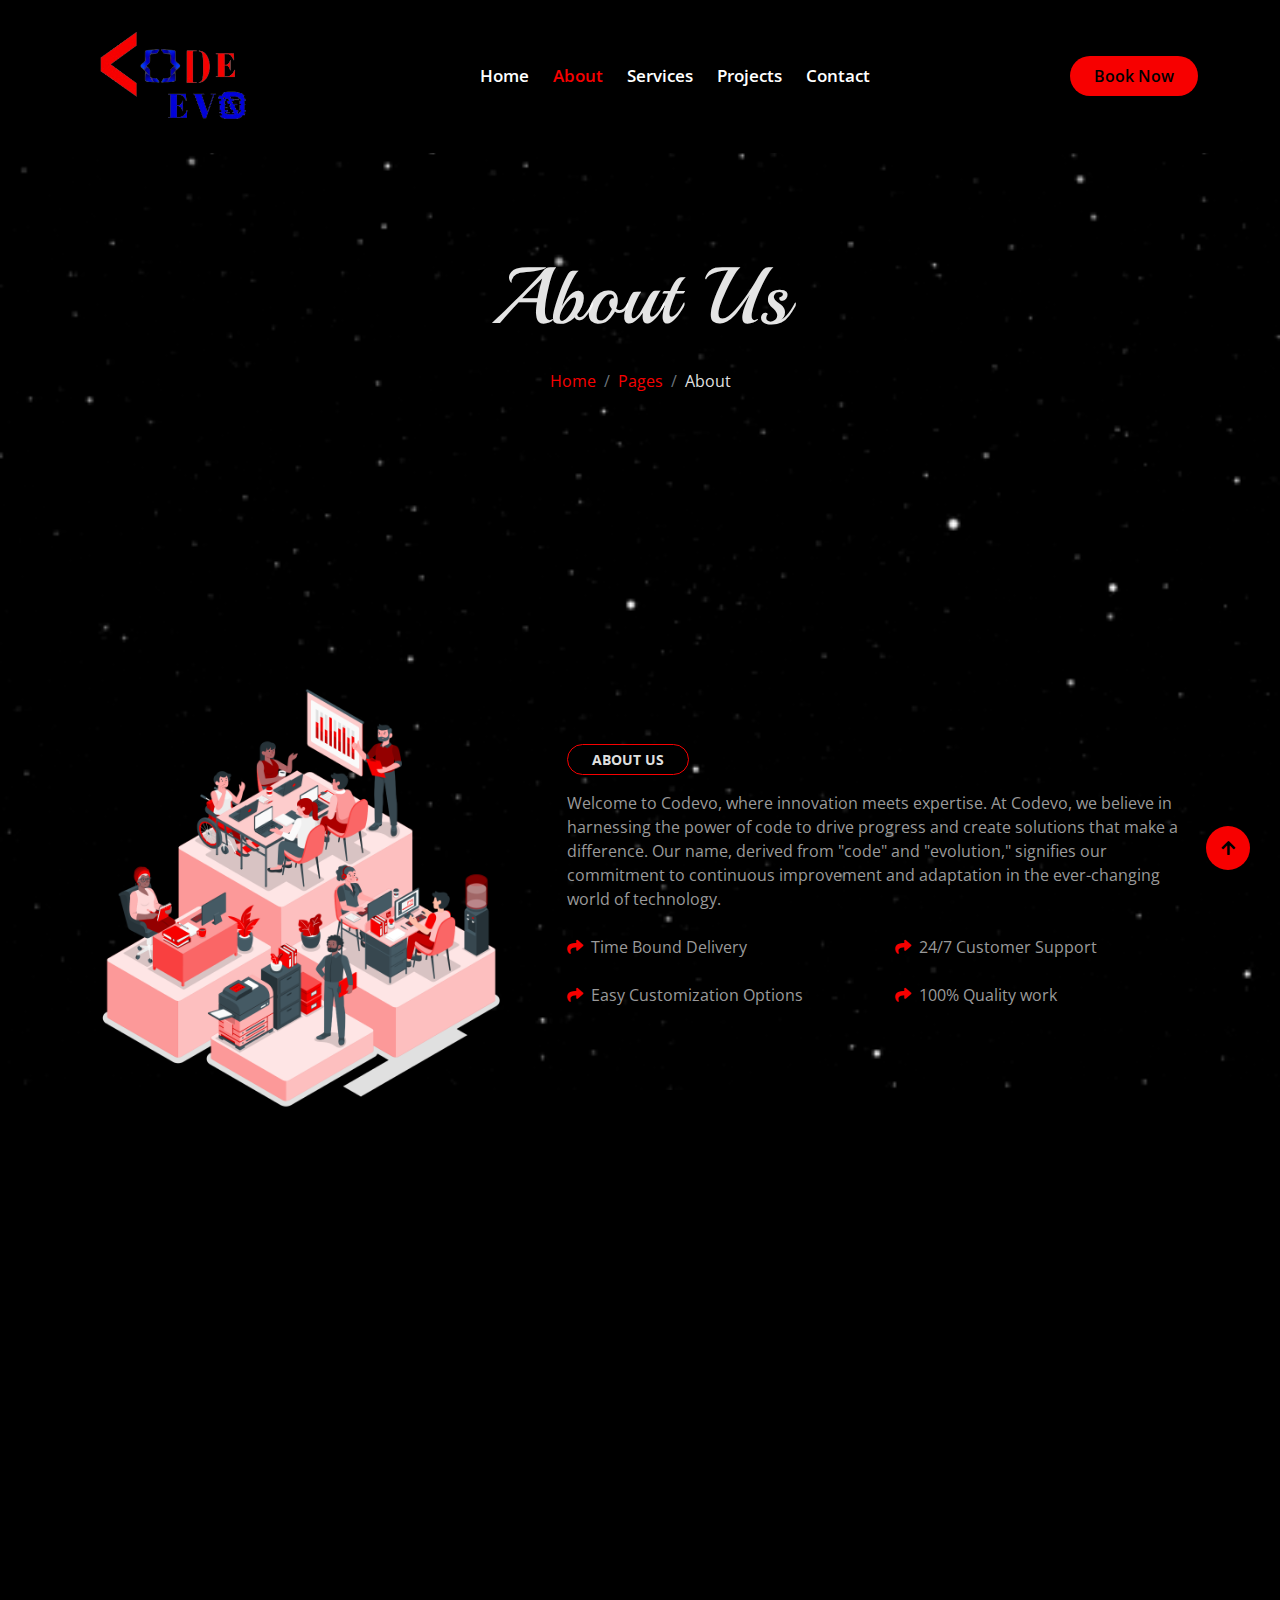
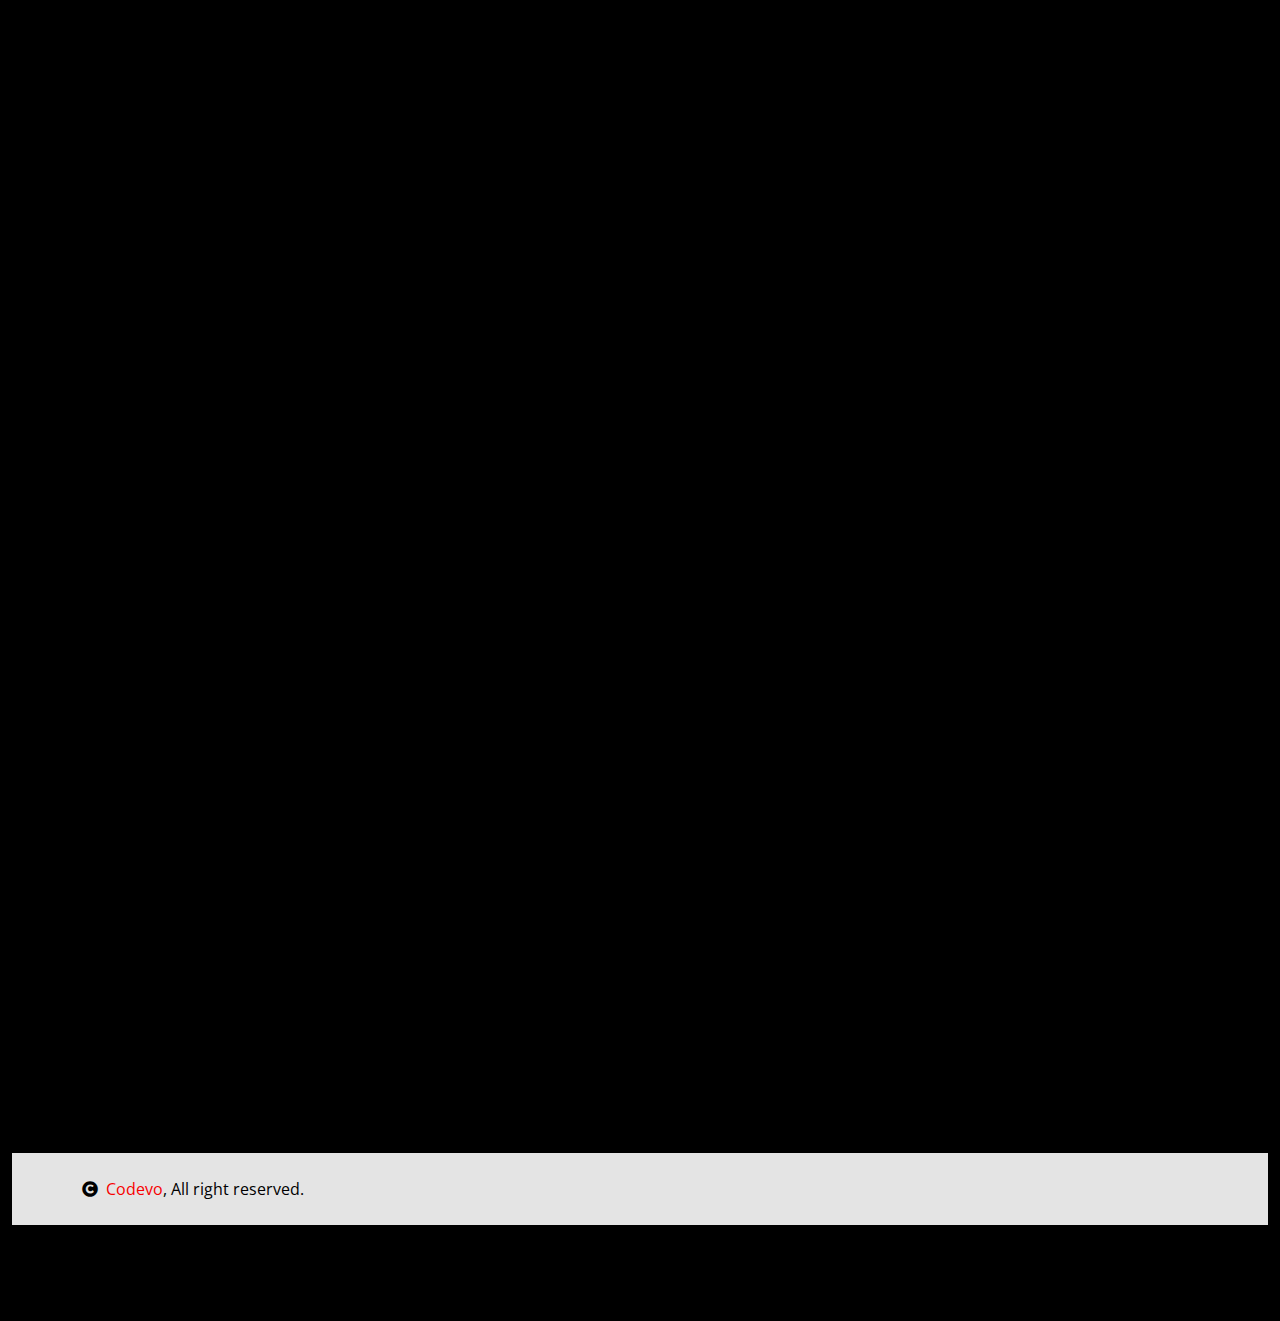
<file: about.html>
<!DOCTYPE html>
<html lang="en">

    <head>
        <meta charset="utf-8">
        <title>Codevo</title>
        <meta content="width=device-width, initial-scale=1.0" name="viewport">
        <meta content="" name="keywords">
        <meta content="" name="description">

        <!-- Google Web Fonts -->
        <link rel="preconnect" href="https://fonts.googleapis.com">
        <link rel="preconnect" href="https://fonts.gstatic.com" crossorigin>
        <link href="https://fonts.googleapis.com/css2?family=Open+Sans:wght@400;600&family=Playball&display=swap" rel="stylesheet">

        <!-- Icon Font Stylesheet -->
        <link rel="stylesheet" href="https://use.fontawesome.com/releases/v5.15.4/css/all.css"/>
        <link href="https://cdn.jsdelivr.net/npm/bootstrap-icons@1.4.1/font/bootstrap-icons.css" rel="stylesheet">

        <!-- Libraries Stylesheet -->
        <link href="lib/animate/animate.min.css" rel="stylesheet">
        <link href="lib/lightbox/css/lightbox.min.css" rel="stylesheet">
        <link href="lib/owlcarousel/owl.carousel.min.css" rel="stylesheet">

        <!-- Customized Bootstrap Stylesheet -->
        <link href="css/bootstrap.min.css" rel="stylesheet">

        <!-- Template Stylesheet -->
        <link href="css/style.css" rel="stylesheet">
    </head>

    <body class="bg-light"
    style="background-color: #000000 !important;
   background-image: url('img/bg.gif');
   background-size: cover;
   background-attachment: fixed;
   background-repeat: no-repeat;
   background-position: center;
   background-blend-mode: screen;" >

        <!-- Spinner Start -->
        <div id="spinner" class="show w-100 vh-100 bg-white position-fixed translate-middle top-50 start-50  d-flex align-items-center justify-content-center">
            <div class="spinner-grow text-primary" role="status"></div>
        </div>
        <!-- Spinner End -->


        <!-- Navbar start -->
        <div class="container-fluid nav-bar">
            <div class="container">
                <nav class="navbar navbar-light navbar-expand-lg py-4">
                    <a href="index.html" class="navbar-brand nav-link">
                        <img src="img/logo.png" alt="Logo">                    
                        <!-- <h1 class="text-primary fw-bold mb-0">Cod<span class="text-dark">Evo</span> </h1> -->
                    </a>
                    <button class="navbar-toggler py-2 px-3" type="button" data-bs-toggle="collapse" data-bs-target="#navbarCollapse">
                        <span class="fa fa-bars text-primary"></span>
                    </button>
                    <div class="collapse navbar-collapse" id="navbarCollapse">
                        <div class="navbar-nav mx-auto">
                            <a href="index.html" class="nav-item nav-link active" style="color: white;">Home</a>
                            <a href="about.html" class="nav-item nav-link" style="color: #f70000;" >About</a>
                            <a href="service.html" class="nav-item nav-link" style="color: white;">Services</a>
                            <a href="event.html" class="nav-item nav-link" style="color: white;">Projects</a>
                            <a href="contact.html" class="nav-item nav-link" style="color: white;">Contact</a>
                        </div>
                        <a href="contact.html" class="btn btn-primary py-2 px-4 d-none d-xl-inline-block rounded-pill">Book Now</a>
                    </div>
                </nav>
            </div>
        </div>
        <!-- Navbar End -->


        <!-- Hero Start -->
        <div class="container-fluid py-6 my-6 mt-0">
            <div class="container text-center animated bounceInDown">
                <h1 class="display-1 mb-4">About Us</h1>
                <ol class="breadcrumb justify-content-center mb-0 animated bounceInDown">
                    <li class="breadcrumb-item"><a href="#">Home</a></li>
                    <li class="breadcrumb-item"><a href="#">Pages</a></li>
                    <li class="breadcrumb-item text-dark" aria-current="page">About</li>
                </ol>
            </div>
        </div>
        <!-- Hero End -->


        <!-- About Start -->
        <div class="container-fluid py-6">
            <div class="container">
                <div class="row g-5 align-items-center">
                    <div class="col-lg-5 wow bounceInUp" data-wow-delay="0.1s">
                        <img src="img/about.png" class="img-fluid rounded" alt="">
                    </div>
                    <div class="col-lg-7 wow bounceInUp" data-wow-delay="0.3s">
                        <small class="d-inline-block fw-bold text-dark text-uppercase bg-light border border-primary rounded-pill px-4 py-1 mb-3">About Us</small>
                        <!-- <h1 class="display-5 mb-4">Trusted By 200 + satisfied clients</h1> -->
                        <p class="mb-4">Welcome to Codevo, where innovation meets expertise. At Codevo, we believe in harnessing
                             the power of code to drive progress and create solutions that make a difference. Our name, derived from "code" and "evolution,"
                             signifies our commitment to continuous improvement and adaptation in the ever-changing world of technology.</p>
                        <div class="row g-4 mb-5">
                            <div class="col-sm-6">
                                <i class="fas fa-share text-primary me-2"></i>Time Bound Delivery
                            </div>
                            <div class="col-sm-6">
                                <i class="fas fa-share text-primary me-2"></i>24/7 Customer Support
                            </div>
                            <div class="col-sm-6">
                                <i class="fas fa-share text-primary me-2"></i>Easy Customization Options
                            </div>
                            <div class="col-sm-6">
                                <i class="fas fa-share text-primary me-2"></i>100% Quality work
                            </div>
                        </div>
                    </div>
                </div>
            </div>
        </div>
        <!-- About End -->


        <!-- Fact Start-->
        <div class="container-fluid faqt py-6">
            <div class="container">
                <div class="row g-4 align-items-center">
                    <!-- <div class="col-lg-7"> -->
                       <div class="row g-4">
                            <div class="col-sm-4 wow bounceInUp" data-wow-delay="0.3s">
                                <div class="faqt-item bg-primary rounded p-4 text-center">
                                    <i class="fas fa-users fa-4x mb-4 text-white"></i>
                                    <h1 class="display-4 fw-bold" data-toggle="counter-up">689</h1>
                                    <p class="text-dark text-uppercase fw-bold mb-0">Happy Customers</p>
                                </div>
                            </div>
                            <div class="col-sm-4 wow bounceInUp" data-wow-delay="0.7s">
                                <div class="faqt-item bg-primary rounded p-4 text-center">
                                    <i class="fas fa-user-tie fa-4x mb-4 text-white"></i>
                                    <h1 class="display-4 fw-bold" >100%</h1>
                                    <p class="text-dark text-uppercase fw-bold mb-0">Client Satisfaction</p>
                                </div>
                            </div>
                            <div class="col-sm-4 wow bounceInUp" data-wow-delay="0.5s">
                                <div class="faqt-item bg-primary rounded p-4 text-center">
                                    <i class="fas fa-check fa-4x mb-4 text-white"></i>
                                    <h1 class="display-4 fw-bold" data-toggle="counter-up">407</h1>
                                    <p class="text-dark text-uppercase fw-bold mb-0">Projects Completed</p>
                                </div>
                            </div>
                          
                    <!-- </div> -->
                    <!-- <div class="col-lg-5 wow bounceInUp" data-wow-delay="0.1s">
                        <div class="video">
                            <button type="button" class="btn btn-play" data-bs-toggle="modal" data-src="https://www.youtube.com/embed/DWRcNpR6Kdc" data-bs-target="#videoModal">
                                <span></span>
                            </button>
                        </div>
                    </div> -->
                </div>
            </div>
        </div>
        <!-- Modal Video -->
        <div class="modal fade" id="videoModal" tabindex="-1" aria-labelledby="exampleModalLabel" aria-hidden="true">
            <div class="modal-dialog">
                <div class="modal-content rounded-0">
                    <div class="modal-header">
                        <h5 class="modal-title" id="exampleModalLabel">Youtube Video</h5>
                        <button type="button" class="btn-close" data-bs-dismiss="modal" aria-label="Close"></button>
                    </div>
                    <div class="modal-body">
                        <!-- 16:9 aspect ratio -->
                        <div class="ratio ratio-16x9">
                            <iframe class="embed-responsive-item" src="" id="video" allowfullscreen allowscriptaccess="always"
                                allow="autoplay"></iframe>
                        </div>
                    </div>
                </div>
            </div>
        </div>
        <!-- Fact End -->


        
         <!-- Mission Vision Satrt -->
         <div class="container-fluid py-6">
            <div class="container">
                <div class="row g-5 align-items-center">
                    
                    <div class="col-lg-7 wow bounceInUp" data-wow-delay="0.1s">
                        <small class="d-inline-block fw-bold text-dark text-uppercase bg-light border border-primary rounded-pill px-4 py-1 mb-3">Mission and Approach</small>
                        <h1 class="display-5 mb-4">Our Mission</h1>
                        <p class="mb-4">Our mission is simple: to shape the future through innovative technology and creative solutions. We strive to deliver 
                            exceptional value to our clients by combining our technical prowess with a deep understanding of their unique needs.</p>
                        <h1 class="display-5 mb-4">Our Approach</h1>
                        <p class="mb-4">At Codevo, we pride ourselves on our collaborative approach. We work closely with our clients to understand
                             their goals and challenges, ensuring that every project we undertake is tailored to their specific requirements. 
                            Our team of seasoned professionals is dedicated to delivering results that exceed expectations, every time.</p>
                            
                        
                    </div>
                    <div class="col-lg-5 wow bounceInUp" data-wow-delay="0.3s">
                        <img src="img/mission.png" class="img-fluid rounded" alt="">
                    </div>
                </div>
            </div>
        </div>
        <!-- Mission Vision End -->



        <!-- Team Start -->
        <!-- <div class="container-fluid team py-6">
            <div class="container">
                <div class="text-center wow bounceInUp" data-wow-delay="0.1s">
                    <small class="d-inline-block fw-bold text-dark text-uppercase bg-light border border-primary rounded-pill px-4 py-1 mb-3">Our Team</small>
                    <h1 class="display-5 mb-5">We have experienced Team</h1>
                </div>
                <div class="row g-4">
                    <div class="col-lg-3 col-md-6 wow bounceInUp" data-wow-delay="0.1s">
                        <div class="team-item rounded">
                            <img class="img-fluid rounded-top " src="img/team-1.jpg" alt="">
                            <div class="team-content text-center py-3 bg-dark rounded-bottom">
                                <h4 class="text-primary">Henry</h4>
                                <p class="text-white mb-0">Decoration Chef</p>
                            </div>
                            <div class="team-icon d-flex flex-column justify-content-center m-4">
                                <a class="share btn btn-primary btn-md-square rounded-circle mb-2" href=""><i class="fas fa-share-alt"></i></a>
                                <a class="share-link btn btn-primary btn-md-square rounded-circle mb-2" href=""><i class="fab fa-facebook-f"></i></a>
                                <a class="share-link btn btn-primary btn-md-square rounded-circle mb-2" href=""><i class="fab fa-twitter"></i></a>
                                <a class="share-link btn btn-primary btn-md-square rounded-circle mb-2" href=""><i class="fab fa-instagram"></i></a>
                            </div>
                        </div>
                    </div>
                    <div class="col-lg-3 col-md-6 wow bounceInUp" data-wow-delay="0.3s">
                        <div class="team-item rounded">
                            <img class="img-fluid rounded-top " src="img/team-2.jpg" alt="">
                            <div class="team-content text-center py-3 bg-dark rounded-bottom">
                                <h4 class="text-primary">Jemes Born</h4>
                                <p class="text-white mb-0">Executive Chef</p>
                            </div>
                            <div class="team-icon d-flex flex-column justify-content-center m-4">
                                <a class="share btn btn-primary btn-md-square rounded-circle mb-2" href=""><i class="fas fa-share-alt"></i></a>
                                <a class="share-link btn btn-primary btn-md-square rounded-circle mb-2" href=""><i class="fab fa-facebook-f"></i></a>
                                <a class="share-link btn btn-primary btn-md-square rounded-circle mb-2" href=""><i class="fab fa-twitter"></i></a>
                                <a class="share-link btn btn-primary btn-md-square rounded-circle mb-2" href=""><i class="fab fa-instagram"></i></a>
                            </div>
                        </div>
                    </div>
                    <div class="col-lg-3 col-md-6 wow bounceInUp" data-wow-delay="0.5s">
                        <div class="team-item rounded">
                            <img class="img-fluid rounded-top " src="img/team-3.jpg" alt="">
                            <div class="team-content text-center py-3 bg-dark rounded-bottom">
                                <h4 class="text-primary">Martin Hill</h4>
                                <p class="text-white mb-0">Kitchen Porter</p>
                            </div>
                            <div class="team-icon d-flex flex-column justify-content-center m-4">
                                <a class="share btn btn-primary btn-md-square rounded-circle mb-2" href=""><i class="fas fa-share-alt"></i></a>
                                <a class="share-link btn btn-primary btn-md-square rounded-circle mb-2" href=""><i class="fab fa-facebook-f"></i></a>
                                <a class="share-link btn btn-primary btn-md-square rounded-circle mb-2" href=""><i class="fab fa-twitter"></i></a>
                                <a class="share-link btn btn-primary btn-md-square rounded-circle mb-2" href=""><i class="fab fa-instagram"></i></a>
                            </div>
                        </div>
                    </div>
                    <div class="col-lg-3 col-md-6 wow bounceInUp" data-wow-delay="0.7s">
                        <div class="team-item rounded">
                            <img class="img-fluid rounded-top " src="img/team-4.jpg" alt="">
                            <div class="team-content text-center py-3 bg-dark rounded-bottom">
                                <h4 class="text-primary">Adam Smith</h4>
                                <p class="text-white mb-0">Head Chef</p>
                            </div>
                            <div class="team-icon d-flex flex-column justify-content-center m-4">
                                <a class="share btn btn-primary btn-md-square rounded-circle mb-2" href=""><i class="fas fa-share-alt"></i></a>
                                <a class="share-link btn btn-primary btn-md-square rounded-circle mb-2" href=""><i class="fab fa-facebook-f"></i></a>
                                <a class="share-link btn btn-primary btn-md-square rounded-circle mb-2" href=""><i class="fab fa-twitter"></i></a>
                                <a class="share-link btn btn-primary btn-md-square rounded-circle mb-2" href=""><i class="fab fa-instagram"></i></a>
                            </div>
                        </div>
                    </div>
                </div>
            </div>
        </div> -->
        <!-- Team End -->


       <!-- Footer Start -->
       <div class="container-fluid footer py-6 my-6 mb-4 bg-light wow bounceInUp" data-wow-delay="0.1s">
        <div class="container">
            <div class="row gx-lg-4">
                <div class="col-lg-4 col-md-12">
                    <div class="footer-item">
                        <a href="index.html" class="navbar-brand nav-link">
                            <img src="img/logo.png" alt="Logo">                    
                            <!-- <h1 class="text-primary fw-bold mb-0">Cod<span class="text-dark">Evo</span> </h1> -->
                        </a>
                        <!-- <h1 class="text-primary">Cod<span class="text-dark">Evo</span></h1> -->
                        <p class="lh-lg mb-4">Shaping the Future with Code and Creativity</p>
                        <div class="footer-icon d-flex">
                            <a class="btn btn-primary btn-sm-square me-2 rounded-circle" href=""><i class="fab fa-facebook-f"></i></a>
                            <a class="btn btn-primary btn-sm-square me-2 rounded-circle" href=""><i class="fab fa-twitter"></i></a>
                            <a href="#" class="btn btn-primary btn-sm-square me-2 rounded-circle"><i class="fab fa-instagram"></i></a>
                            <a href="#" class="btn btn-primary btn-sm-square rounded-circle"><i class="fab fa-linkedin-in"></i></a>
                        </div>
                    </div>
                </div>
                <div class="col-lg-4 col-md-12">
                    <div class="footer-item">
                        <h4 class="mb-4">Special Facilities</h4>
                        <div class="d-flex flex-column align-items-start">
                            <p class="text-body mb-3"><i class="fa fa-check text-primary me-2"></i>Clients on Top Priority</p>
                            <p class="text-body mb-3"><i class="fa fa-check text-primary me-2"></i>Quality Work</p>
                            <p class="text-body mb-3"><i class="fa fa-check text-primary me-2"></i>Timely Delivery</p>
                            <p class="text-body mb-3"><i class="fa fa-check text-primary me-2"></i>Experienced Teams</p>
                        </div>
                    </div>
                </div>
                <div class="col-lg-4 col-md-12">
                    <div class="footer-item">
                        <h4 class="mb-4">Contact Us</h4>
                        <div class="d-flex flex-column align-items-start">
                            <p><i class="fa fa-map-marker-alt text-primary me-2"></i> F-6/1, Islamabad, Pakistan</p>
                            <p><i class="fa fa-phone-alt text-primary me-2"></i> (+92) 331 5777057</p>
                            <p><i class="fas fa-envelope text-primary me-2"></i> nightd3vil971@gmail.com</p>
                            <p><i class="fa fa-clock text-primary me-2"></i> 24/7 Hours Service</p>
                        </div>
                    </div>
                </div>
            </div>
        </div>
    </div>
    <!-- Footer End -->


    <!-- Copyright Start -->
    <div class="container-fluid copyright bg-dark py-4">
        <div class="container">
            <div class="row">
                <div class="col-md-6 text-center text-md-start mb-3 mb-md-0">
                    <span class="text-light"><a href="#"><i class="fas fa-copyright text-light me-2"></i>Codevo</a>, All right reserved.</span>
                </div>
                <div class="col-md-6 my-auto text-center text-md-end text-white">
                    <!--/*** This template is free as long as you keep the below author’s credit link/attribution link/backlink. ***/-->
                    <!--/*** If you'd like to use the template without the below author’s credit link/attribution link/backlink, ***/-->
                    <!--/*** you can purchase the Credit Removal License from "https://htmlcodex.com/credit-removal". ***/-->
                    <!-- Designed By <a class="border-bottom" href="https://htmlcodex.com">HTML Codex</a> Distributed By <a class="border-bottom" href="https://themewagon.com">ThemeWagon</a> -->
                </div>
            </div>
        </div>
    </div>
    <!-- Copyright End -->



        <!-- Back to Top -->
        <a href="#" class="btn btn-md-square btn-primary rounded-circle back-to-top"><i class="fa fa-arrow-up"></i></a>   

        
        <!-- JavaScript Libraries -->
        <script src="https://ajax.googleapis.com/ajax/libs/jquery/1.12.4/jquery.min.js"></script>
        <script src="https://cdn.jsdelivr.net/npm/bootstrap@5.0.0/dist/js/bootstrap.bundle.min.js"></script>
        <script src="lib/wow/wow.min.js"></script>
        <script src="lib/easing/easing.min.js"></script>
        <script src="lib/waypoints/waypoints.min.js"></script>
        <script src="lib/counterup/counterup.min.js"></script>
        <script src="lib/lightbox/js/lightbox.min.js"></script>
        <script src="lib/owlcarousel/owl.carousel.min.js"></script>

        <!-- Template Javascript -->
        <script src="js/main.js"></script>
    </body>
</html>
</file>
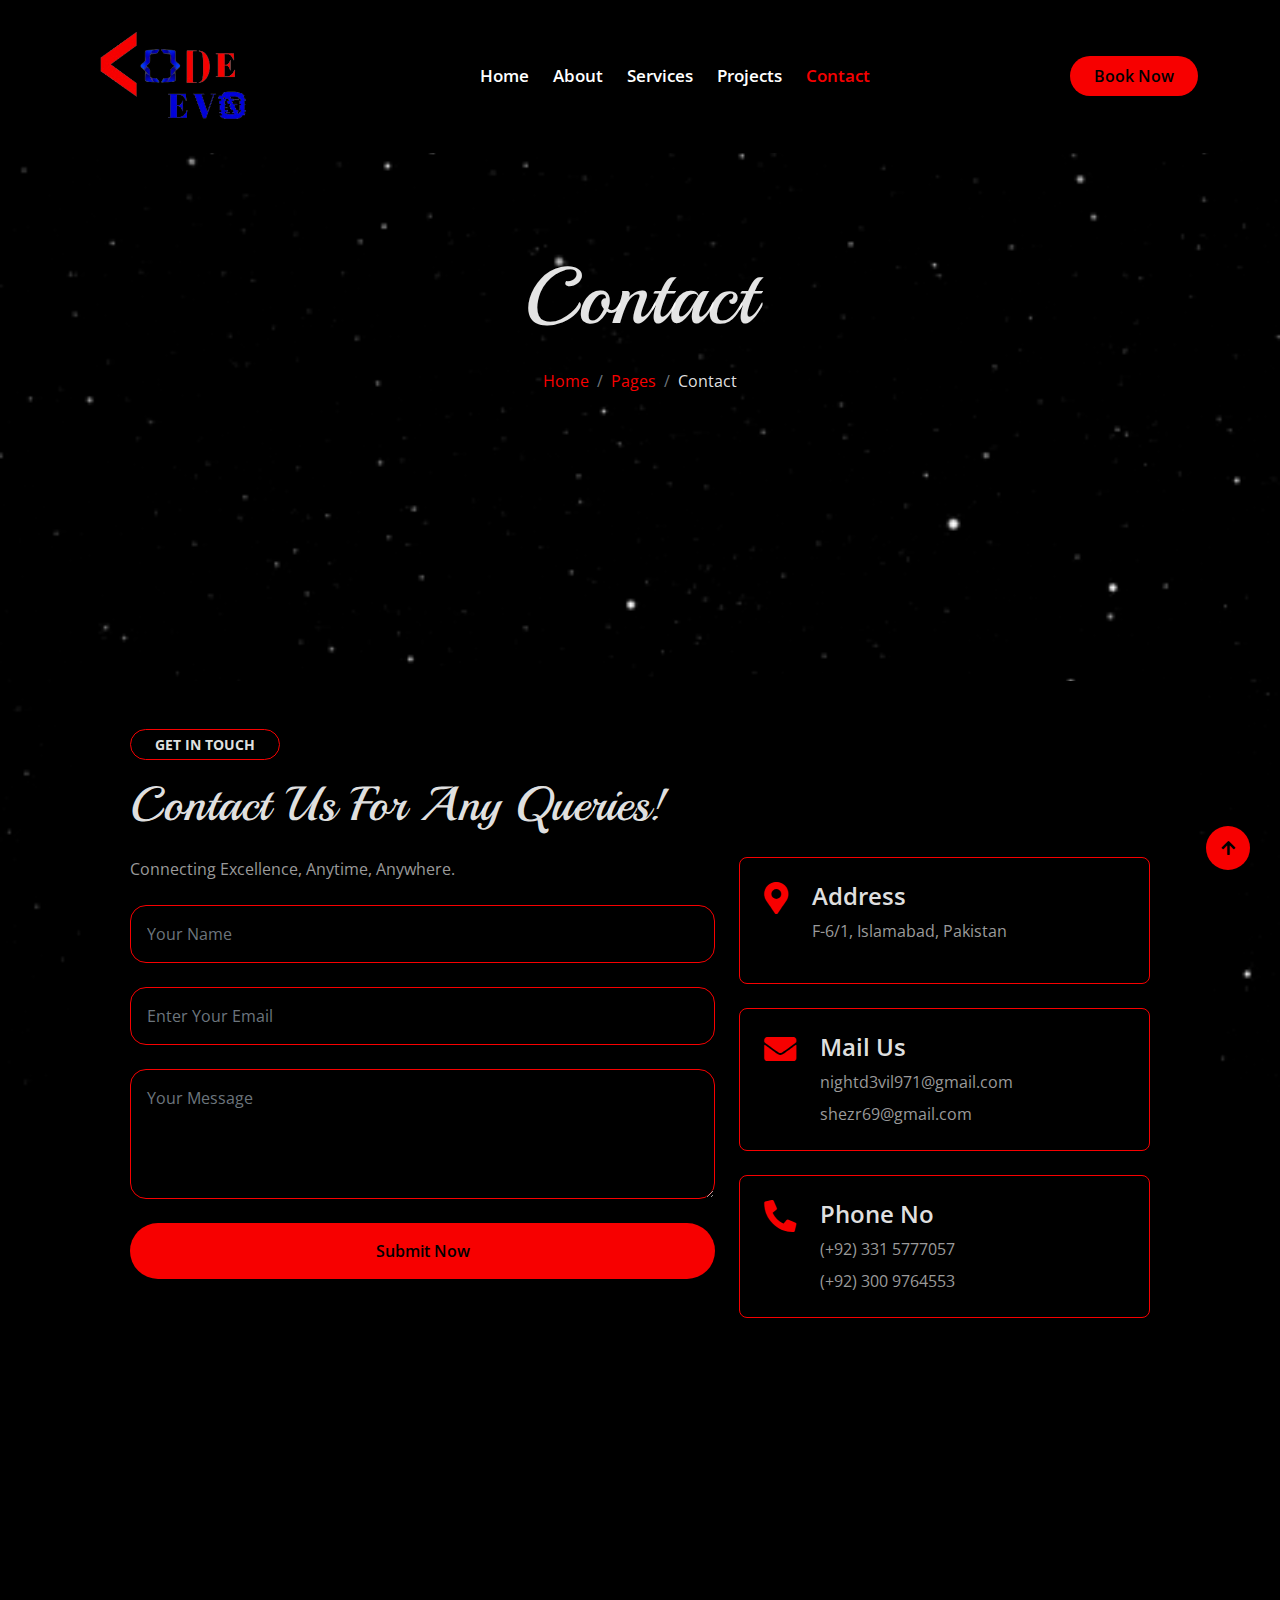
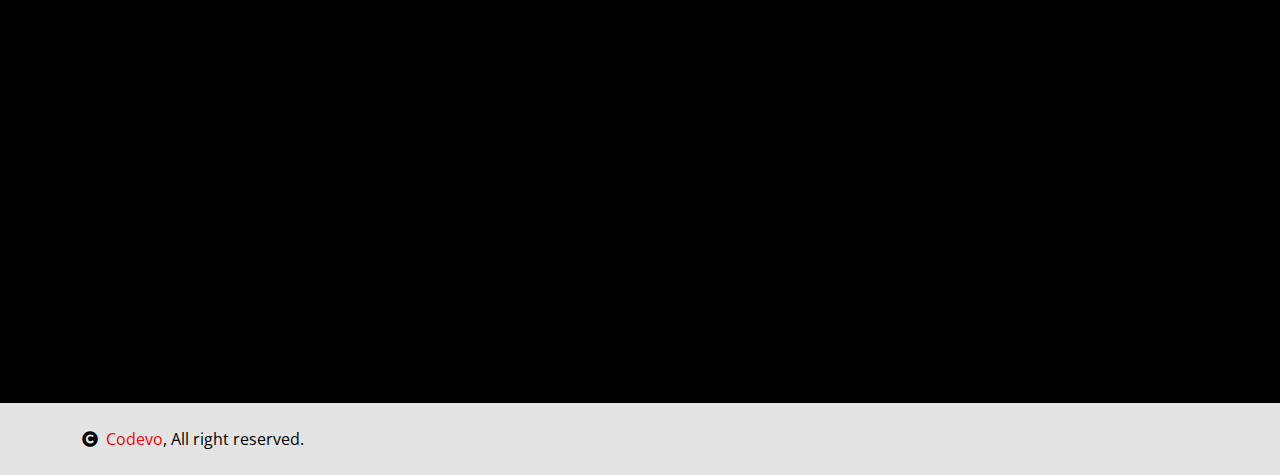
<file: contact.html>
<!DOCTYPE html>
<html lang="en">

    <head>
        <meta charset="utf-8">
        <title>Codevo</title>
        <meta content="width=device-width, initial-scale=1.0" name="viewport">
        <meta content="" name="keywords">
        <meta content="" name="description">

        <!-- Google Web Fonts -->
        <link rel="preconnect" href="https://fonts.googleapis.com">
        <link rel="preconnect" href="https://fonts.gstatic.com" crossorigin>
        <link href="https://fonts.googleapis.com/css2?family=Open+Sans:wght@400;600&family=Playball&display=swap" rel="stylesheet">

        <!-- Icon Font Stylesheet -->
        <link rel="stylesheet" href="https://use.fontawesome.com/releases/v5.15.4/css/all.css"/>
        <link href="https://cdn.jsdelivr.net/npm/bootstrap-icons@1.4.1/font/bootstrap-icons.css" rel="stylesheet">

        <!-- Libraries Stylesheet -->
        <link href="lib/animate/animate.min.css" rel="stylesheet">
        <link href="lib/lightbox/css/lightbox.min.css" rel="stylesheet">
        <link href="lib/owlcarousel/owl.carousel.min.css" rel="stylesheet">

        <!-- Customized Bootstrap Stylesheet -->
        <link href="css/bootstrap.min.css" rel="stylesheet">

        <!-- Template Stylesheet -->
        <link href="css/style.css" rel="stylesheet">
    </head>

    <body class="bg-light"
    style="background-color: #000000 !important;
   background-image: url('img/bg.gif');
   background-size: cover;
   background-attachment: fixed;
   background-repeat: no-repeat;
   background-position: center;
   background-blend-mode: screen;" >

        <!-- Spinner Start -->
        <div id="spinner" class="show w-100 vh-100 bg-white position-fixed translate-middle top-50 start-50  d-flex align-items-center justify-content-center">
            <div class="spinner-grow text-primary" role="status"></div>
        </div>
        <!-- Spinner End -->


        <!-- Navbar start -->
        <div class="container-fluid nav-bar">
            <div class="container">
                <nav class="navbar navbar-light navbar-expand-lg py-4">
                    <a href="index.html" class="navbar-brand nav-link">
                        <img src="img/logo.png" alt="Logo">                    
                        <!-- <h1 class="text-primary fw-bold mb-0">Cod<span class="text-dark">Evo</span> </h1> -->
                    </a>
                    <button class="navbar-toggler py-2 px-3" type="button" data-bs-toggle="collapse" data-bs-target="#navbarCollapse">
                        <span class="fa fa-bars text-primary"></span>
                    </button>
                    <div class="collapse navbar-collapse" id="navbarCollapse">
                        <div class="navbar-nav mx-auto">
                            <a href="index.html" class="nav-item nav-link active" style="color: white;">Home</a>
                            <a href="about.html" class="nav-item nav-link" style="color: white;" >About</a>
                            <a href="service.html" class="nav-item nav-link" style="color: white;">Services</a>
                            <a href="event.html" class="nav-item nav-link" style="color: white;">Projects</a>
                            <a href="contact.html" class="nav-item nav-link" style="color: #f70000;">Contact</a>
                        </div>
                        <a href="contact.html" class="btn btn-primary py-2 px-4 d-none d-xl-inline-block rounded-pill">Book Now</a>
                    </div>
                </nav>
            </div>
        </div>
        <!-- Navbar End -->


        <!-- Hero Start -->
        <div class="container-fluid py-6 my-6 mt-0">
            <div class="container text-center animated bounceInDown">
                <h1 class="display-1 mb-4">Contact</h1>
                <ol class="breadcrumb justify-content-center mb-0 animated bounceInDown">
                    <li class="breadcrumb-item"><a href="#">Home</a></li>
                    <li class="breadcrumb-item"><a href="#">Pages</a></li>
                    <li class="breadcrumb-item text-dark" aria-current="page">Contact</li>
                </ol>
            </div>
        </div>
        <!-- Hero End -->


        <!-- Contact Start -->
        <div class="container-fluid contact py-6 wow bounceInUp" data-wow-delay="0.1s">
            <div class="container">
                <div class="p-5 bg-light rounded contact-form">
                    <div class="row g-4">
                        <div class="col-12">
                            <small class="d-inline-block fw-bold text-dark text-uppercase bg-light border border-primary rounded-pill px-4 py-1 mb-3">Get in touch</small>
                            <h1 class="display-5 mb-0">Contact Us For Any Queries!</h1>
                        </div>
                        <div class="col-md-6 col-lg-7">
                            <p class="mb-4">Connecting Excellence, Anytime, Anywhere.</p>
                            <form>
                                <input type="text" class="w-100 form-control p-3 mb-4 border-primary bg-light" placeholder="Your Name">
                                <input type="email" class="w-100 form-control p-3 mb-4 border-primary bg-light" placeholder="Enter Your Email">
                                <textarea class="w-100 form-control mb-4 p-3 border-primary bg-light" rows="4" cols="10" placeholder="Your Message"></textarea>
                                <button class="w-100 btn btn-primary form-control p-3 border-primary bg-primary rounded-pill" type="submit">Submit Now</button>
                            </form>
                        </div>
                        <div class="col-md-6 col-lg-5">
                            <div>
                                <div class="d-inline-flex w-100 border border-primary p-4 rounded mb-4">
                                    <i class="fas fa-map-marker-alt fa-2x text-primary me-4"></i>
                                    <div class="">
                                        <h4>Address</h4>
                                        <p>F-6/1, Islamabad, Pakistan</p>
                                    </div>
                                </div>
                                <div class="d-inline-flex w-100 border border-primary p-4 rounded mb-4">
                                    <i class="fas fa-envelope fa-2x text-primary me-4"></i>
                                    <div class="">
                                        <h4>Mail Us</h4>
                                        <p class="mb-2">nightd3vil971@gmail.com</p>
                                        <p class="mb-0">shezr69@gmail.com</p>
                                    </div>
                                </div>
                                <div class="d-inline-flex w-100 border border-primary p-4 rounded">
                                    <i class="fa fa-phone-alt fa-2x text-primary me-4"></i>
                                    <div class="">
                                        <h4>Phone No</h4>
                                        <p class="mb-2">(+92) 331 5777057</p>
                                        <p class="mb-0">(+92) 300 9764553</p>
                                    </div>
                                </div>
                            </div>
                        </div>
                    </div>
                </div>
            </div>
        </div>
        <!-- Contact End -->


       <!-- Footer Start -->
       <div class="container-fluid footer py-6 my-6 mb-4 bg-light wow bounceInUp" data-wow-delay="0.1s">
        <div class="container">
            <div class="row gx-lg-4">
                <div class="col-lg-4 col-md-12">
                    <div class="footer-item">
                        <a href="index.html" class="navbar-brand nav-link">
                            <img src="img/logo.png" alt="Logo">                    
                            <!-- <h1 class="text-primary fw-bold mb-0">Cod<span class="text-dark">Evo</span> </h1> -->
                        </a>
                        <!-- <h1 class="text-primary">Cod<span class="text-dark">Evo</span></h1> -->
                        <p class="lh-lg mb-4">Shaping the Future with Code and Creativity</p>
                        <div class="footer-icon d-flex">
                            <a class="btn btn-primary btn-sm-square me-2 rounded-circle" href=""><i class="fab fa-facebook-f"></i></a>
                            <a class="btn btn-primary btn-sm-square me-2 rounded-circle" href=""><i class="fab fa-twitter"></i></a>
                            <a href="#" class="btn btn-primary btn-sm-square me-2 rounded-circle"><i class="fab fa-instagram"></i></a>
                            <a href="#" class="btn btn-primary btn-sm-square rounded-circle"><i class="fab fa-linkedin-in"></i></a>
                        </div>
                    </div>
                </div>
                <div class="col-lg-4 col-md-12">
                    <div class="footer-item">
                        <h4 class="mb-4">Special Facilities</h4>
                        <div class="d-flex flex-column align-items-start">
                            <p class="text-body mb-3"><i class="fa fa-check text-primary me-2"></i>Clients on Top Priority</p>
                            <p class="text-body mb-3"><i class="fa fa-check text-primary me-2"></i>Quality Work</p>
                            <p class="text-body mb-3"><i class="fa fa-check text-primary me-2"></i>Timely Delivery</p>
                            <p class="text-body mb-3"><i class="fa fa-check text-primary me-2"></i>Experienced Teams</p>
                        </div>
                    </div>
                </div>
                <div class="col-lg-4 col-md-12">
                    <div class="footer-item">
                        <h4 class="mb-4">Contact Us</h4>
                        <div class="d-flex flex-column align-items-start">
                            <p><i class="fa fa-map-marker-alt text-primary me-2"></i> F-6/1, Islamabad, Pakistan</p>
                            <p><i class="fa fa-phone-alt text-primary me-2"></i> (+92) 331 5777057</p>
                            <p><i class="fas fa-envelope text-primary me-2"></i> nightd3vil971@gmail.com</p>
                            <p><i class="fa fa-clock text-primary me-2"></i> 24/7 Hours Service</p>
                        </div>
                    </div>
                </div>
            </div>
        </div>
    </div>
    <!-- Footer End -->


    <!-- Copyright Start -->
    <div class="container-fluid copyright bg-dark py-4">
        <div class="container">
            <div class="row">
                <div class="col-md-6 text-center text-md-start mb-3 mb-md-0">
                    <span class="text-light"><a href="#"><i class="fas fa-copyright text-light me-2"></i>Codevo</a>, All right reserved.</span>
                </div>
                <div class="col-md-6 my-auto text-center text-md-end text-white">
                    <!--/*** This template is free as long as you keep the below author’s credit link/attribution link/backlink. ***/-->
                    <!--/*** If you'd like to use the template without the below author’s credit link/attribution link/backlink, ***/-->
                    <!--/*** you can purchase the Credit Removal License from "https://htmlcodex.com/credit-removal". ***/-->
                    <!-- Designed By <a class="border-bottom" href="https://htmlcodex.com">HTML Codex</a> Distributed By <a class="border-bottom" href="https://themewagon.com">ThemeWagon</a> -->
                </div>
            </div>
        </div>
    </div>
    <!-- Copyright End -->


        <!-- Back to Top -->
        <a href="#" class="btn btn-md-square btn-primary rounded-circle back-to-top"><i class="fa fa-arrow-up"></i></a>   

        
    <!-- JavaScript Libraries -->
    <script src="https://ajax.googleapis.com/ajax/libs/jquery/1.12.4/jquery.min.js"></script>
    <script src="https://cdn.jsdelivr.net/npm/bootstrap@5.0.0/dist/js/bootstrap.bundle.min.js"></script>
    <script src="lib/wow/wow.min.js"></script>
    <script src="lib/easing/easing.min.js"></script>
    <script src="lib/waypoints/waypoints.min.js"></script>
    <script src="lib/counterup/counterup.min.js"></script>
    <script src="lib/lightbox/js/lightbox.min.js"></script>
    <script src="lib/owlcarousel/owl.carousel.min.js"></script>

    <!-- Template Javascript -->
    <script src="js/main.js"></script>
    </body>

</html>
</file>
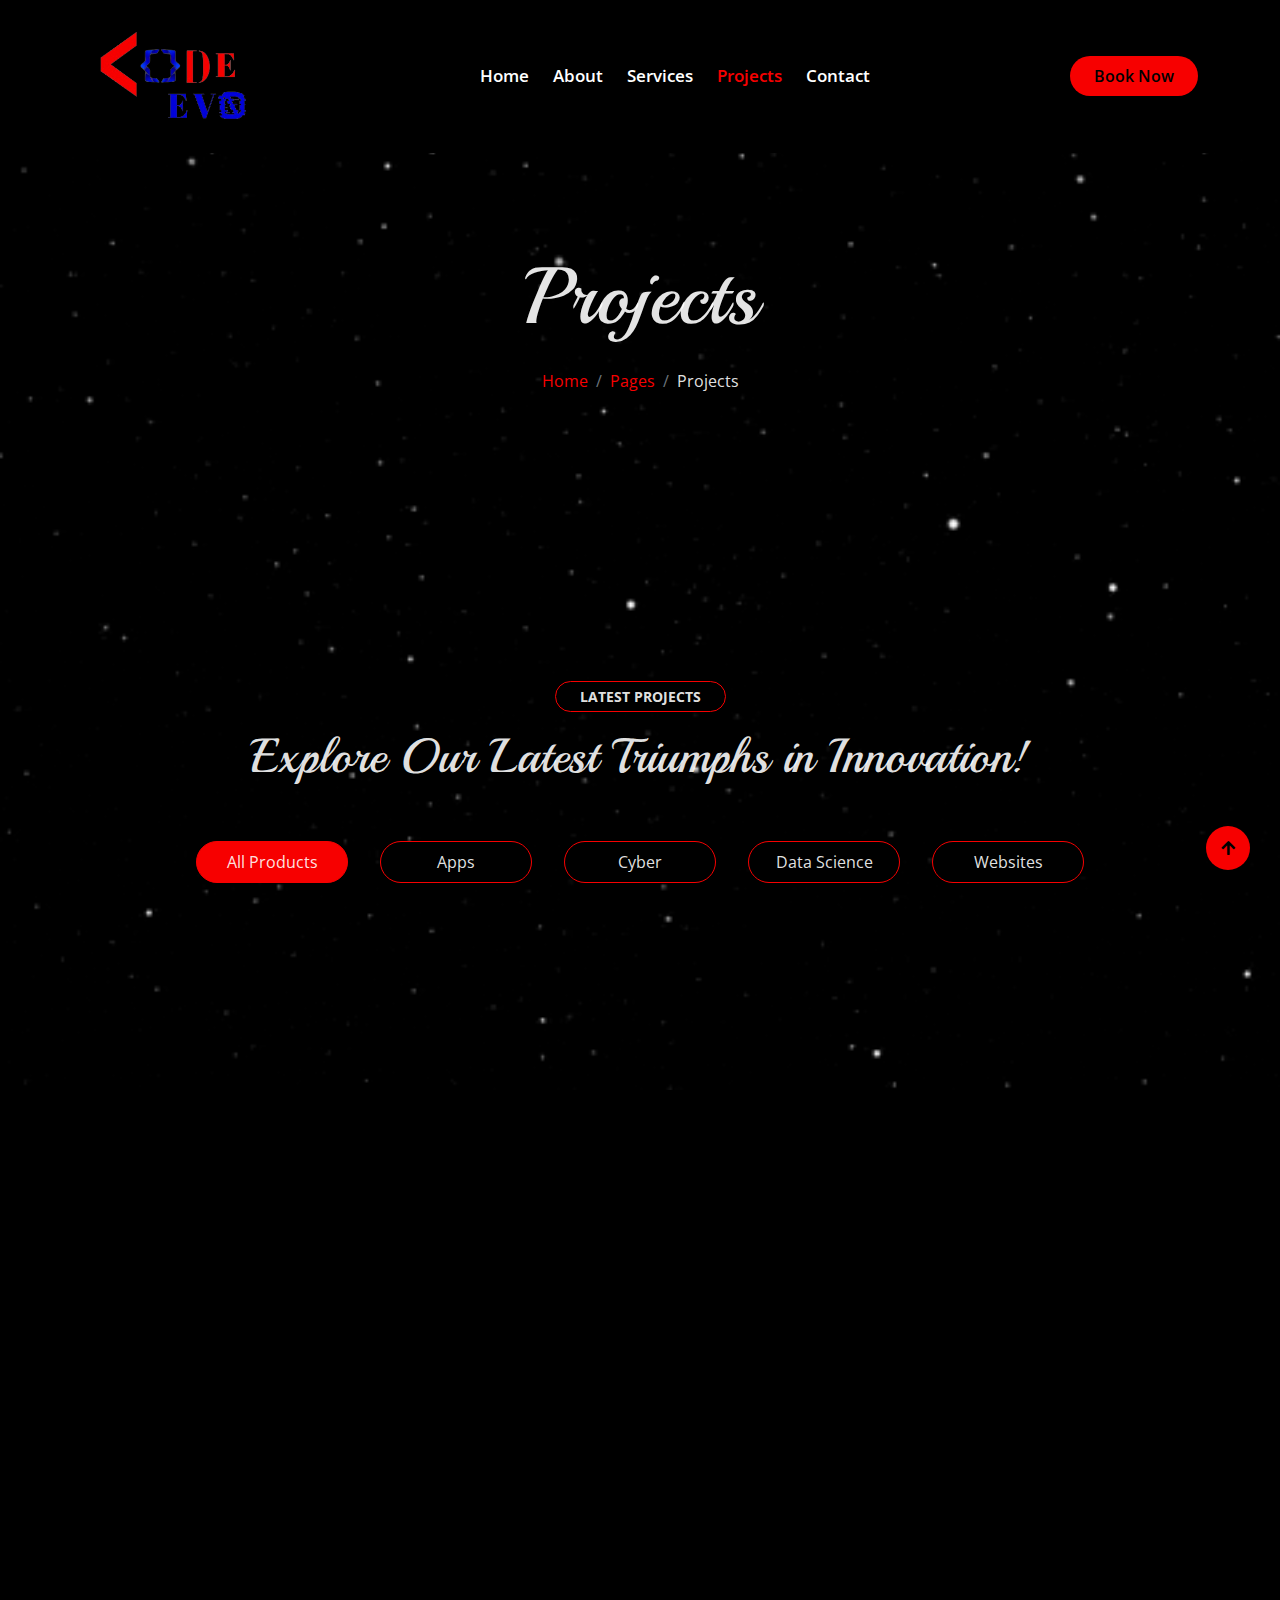
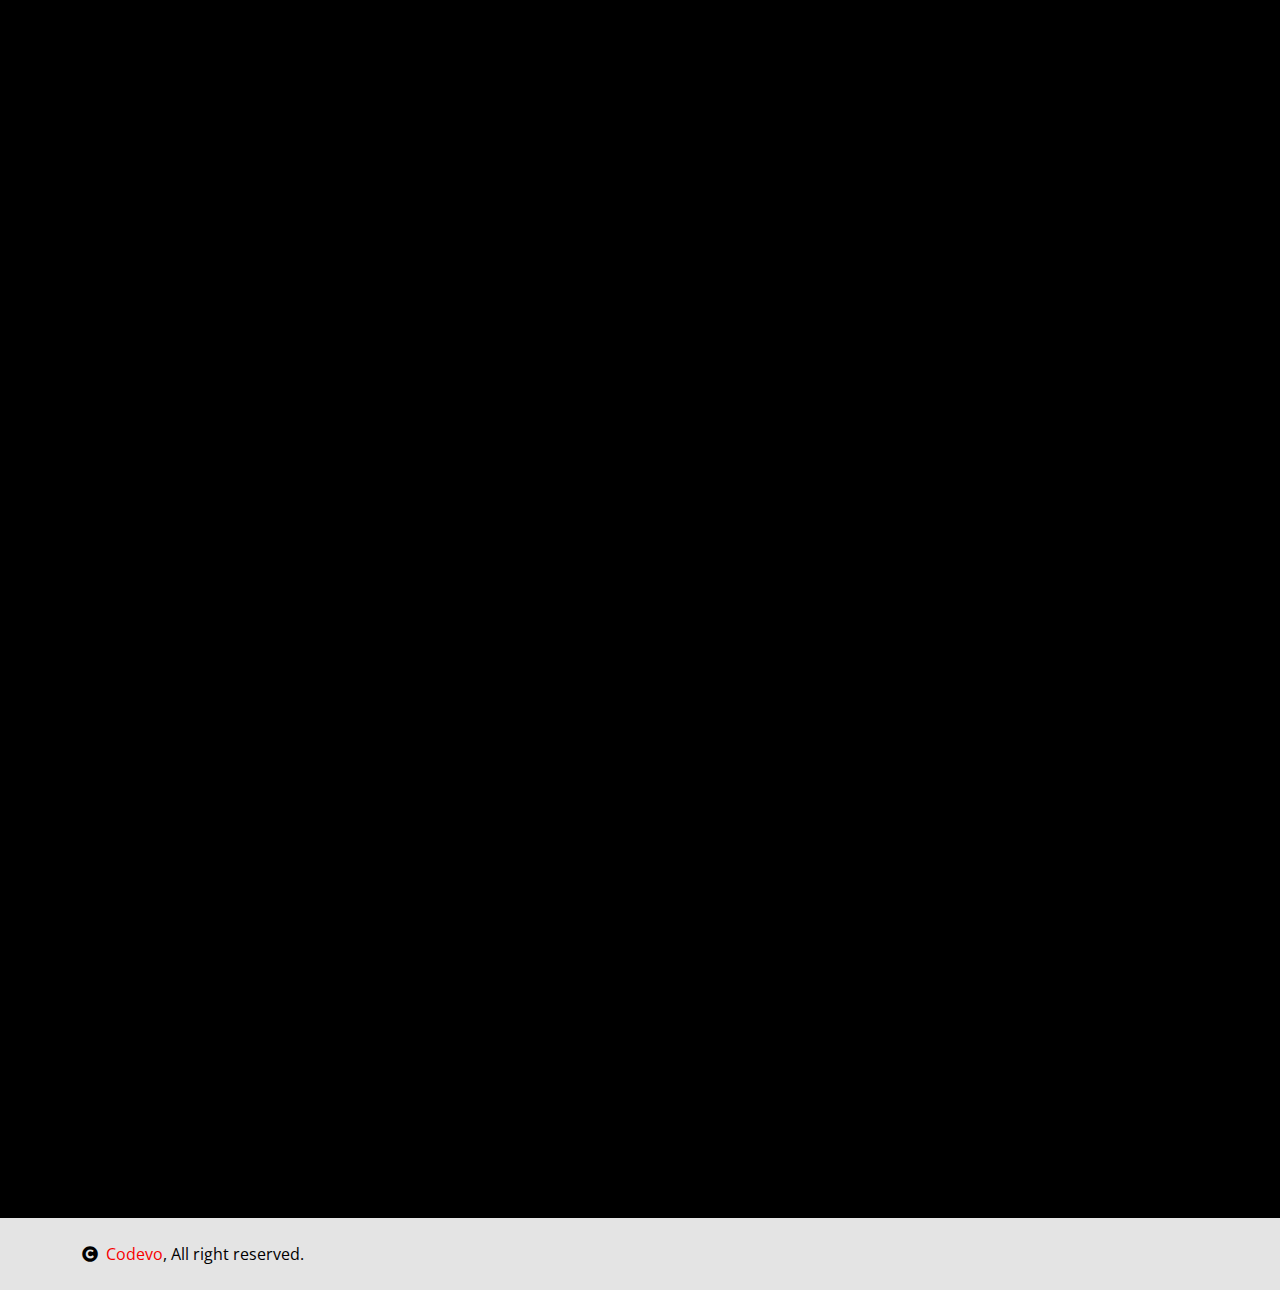
<file: event.html>
<!DOCTYPE html>
<html lang="en">

    <head>
        <meta charset="utf-8">
        <title>Codevo</title>
        <meta content="width=device-width, initial-scale=1.0" name="viewport">
        <meta content="" name="keywords">
        <meta content="" name="description">

        <!-- Google Web Fonts -->
        <link rel="preconnect" href="https://fonts.googleapis.com">
        <link rel="preconnect" href="https://fonts.gstatic.com" crossorigin>
        <link href="https://fonts.googleapis.com/css2?family=Open+Sans:wght@400;600&family=Playball&display=swap" rel="stylesheet">

        <!-- Icon Font Stylesheet -->
        <link rel="stylesheet" href="https://use.fontawesome.com/releases/v5.15.4/css/all.css"/>
        <link href="https://cdn.jsdelivr.net/npm/bootstrap-icons@1.4.1/font/bootstrap-icons.css" rel="stylesheet">

        <!-- Libraries Stylesheet -->
        <link href="lib/animate/animate.min.css" rel="stylesheet">
        <link href="lib/lightbox/css/lightbox.min.css" rel="stylesheet">
        <link href="lib/owlcarousel/owl.carousel.min.css" rel="stylesheet">

        <!-- Customized Bootstrap Stylesheet -->
        <link href="css/bootstrap.min.css" rel="stylesheet">

        <!-- Template Stylesheet -->
        <link href="css/style.css" rel="stylesheet">
    </head>

    <body class="bg-light"
    style="background-color: #000000 !important;
   background-image: url('img/bg.gif');
   background-size: cover;
   background-attachment: fixed;
   background-repeat: no-repeat;
   background-position: center;
   background-blend-mode: screen;" >

        <!-- Spinner Start -->
        <div id="spinner" class="show w-100 vh-100 bg-white position-fixed translate-middle top-50 start-50  d-flex align-items-center justify-content-center">
            <div class="spinner-grow text-primary" role="status"></div>
        </div>
        <!-- Spinner End -->

        <!-- Navbar start -->
        <div class="container-fluid nav-bar">
            <div class="container">
                <nav class="navbar navbar-light navbar-expand-lg py-4">
                    <a href="index.html" class="navbar-brand nav-link">
                        <img src="img/logo.png" alt="Logo">                    
                        <!-- <h1 class="text-primary fw-bold mb-0">Cod<span class="text-dark">Evo</span> </h1> -->
                    </a>
                    <button class="navbar-toggler py-2 px-3" type="button" data-bs-toggle="collapse" data-bs-target="#navbarCollapse">
                        <span class="fa fa-bars text-primary"></span>
                    </button>
                    <div class="collapse navbar-collapse" id="navbarCollapse">
                        <div class="navbar-nav mx-auto">
                            <a href="index.html" class="nav-item nav-link active" style="color: white;">Home</a>
                            <a href="about.html" class="nav-item nav-link" style="color: white;" >About</a>
                            <a href="service.html" class="nav-item nav-link" style="color: white;">Services</a>
                            <a href="event.html" class="nav-item nav-link" style="color: #f70000;">Projects</a>
                            <a href="contact.html" class="nav-item nav-link" style="color: white;">Contact</a>
                        </div>
                        <a href="contact.html" class="btn btn-primary py-2 px-4 d-none d-xl-inline-block rounded-pill">Book Now</a>
                    </div>
                </nav>
            </div>
        </div>
        <!-- Navbar End -->



    
        <!-- Hero Start -->
        <div class="container-fluid py-6 my-6 mt-0">
            <div class="container text-center animated bounceInDown">
                <h1 class="display-1 mb-4">Projects</h1>
                <ol class="breadcrumb justify-content-center mb-0 animated bounceInDown">
                    <li class="breadcrumb-item"><a href="#">Home</a></li>
                    <li class="breadcrumb-item"><a href="#">Pages</a></li>
                    <li class="breadcrumb-item text-dark" aria-current="page">Projects</li>
                </ol>
            </div>
        </div>
        <!-- Hero End -->


          <!-- Projects Start -->
        <div class="container-fluid event py-6">
            <div class="container">
                <div class="text-center wow bounceInUp" data-wow-delay="0.1s">
                    <small class="d-inline-block fw-bold text-dark text-uppercase bg-light border border-primary rounded-pill px-4 py-1 mb-3">Latest Projects</small>
                    <h1 class="display-5 mb-5">Explore Our Latest Triumphs in Innovation!</h1>
                </div>
                <div class="tab-class text-center">
                    <ul class="nav nav-pills d-inline-flex justify-content-center mb-5 wow bounceInUp" data-wow-delay="0.1s">
                        <li class="nav-item p-2">
                            <a class="d-flex mx-2 py-2 border border-primary bg-light rounded-pill active" data-bs-toggle="pill" href="#tab-1">
                                <span class="text-dark" style="width: 150px;">All Products</span>
                            </a>
                        </li>
                        <li class="nav-item p-2">
                            <a class="d-flex py-2 mx-2 border border-primary bg-light rounded-pill" data-bs-toggle="pill" href="#tab-2">
                                <span class="text-dark" style="width: 150px;">Apps</span>
                            </a>
                        </li>
                        <li class="nav-item p-2">
                            <a class="d-flex mx-2 py-2 border border-primary bg-light rounded-pill" data-bs-toggle="pill" href="#tab-3">
                                <span class="text-dark" style="width: 150px;">Cyber</span>
                            </a>
                        </li>
                        <li class="nav-item p-2">
                            <a class="d-flex mx-2 py-2 border border-primary bg-light rounded-pill" data-bs-toggle="pill" href="#tab-4">
                                <span class="text-dark" style="width: 150px;">Data Science</span>
                            </a>
                        </li>
                        <li class="nav-item p-2">
                            <a class="d-flex mx-2 py-2 border border-primary bg-light rounded-pill" data-bs-toggle="pill" href="#tab-5">
                                <span class="text-dark" style="width: 150px;">Websites</span>
                            </a>
                        </li>
                    </ul>
                    <div class="tab-content">
                        <div id="tab-1" class="tab-pane fade show p-0 active">
                            <div class="row g-4">
                                <div class="col-lg-12">
                                    <div class="row g-4">
                                        <div class="col-md-6 col-lg-3 wow bounceInUp" data-wow-delay="0.1s">
                                            <div class="event-img position-relative">
                                                <img class="img-fluid rounded w-100" src="img/event-1.jpg" alt="">
                                                <div class="event-overlay d-flex flex-column p-4">
                                                    <h4 class="me-auto">Apps</h4>
                                                    <a href="img/event-1.jpg" data-lightbox="event-1" class="my-auto"><i class="fas fa-search-plus text-dark fa-2x"></i></a>
                                                </div>
                                            </div>
                                        </div>
                                        <div class="col-md-6 col-lg-3 wow bounceInUp" data-wow-delay="0.3s">
                                            <div class="event-img position-relative">
                                                <img class="img-fluid rounded w-100" src="img/event-2.jpg" alt="">
                                                <div class="event-overlay d-flex flex-column p-4">
                                                    <h4 class="me-auto">Apps</h4>
                                                    <a href="img/event-2.jpg" data-lightbox="event-2" class="my-auto"><i class="fas fa-search-plus text-dark fa-2x"></i></a>
                                                </div>
                                            </div>
                                        </div>
                                        <div class="col-md-6 col-lg-3 wow bounceInUp" data-wow-delay="0.5s">
                                            <div class="event-img position-relative">
                                                <img class="img-fluid rounded w-100" src="img/event-3.jpg" alt="">
                                                <div class="event-overlay d-flex flex-column p-4">
                                                    <h4 class="me-auto">Cyber</h4>
                                                    <a href="img/event-3.jpg" data-lightbox="event-3" class="my-auto"><i class="fas fa-search-plus text-dark fa-2x"></i></a>
                                                </div>
                                            </div>
                                        </div>
                                        <div class="col-md-6 col-lg-3 wow bounceInUp" data-wow-delay="0.7s">
                                            <div class="event-img position-relative">
                                                <img class="img-fluid rounded w-100" src="img/event-4.jpg" alt="">
                                                <div class="event-overlay d-flex flex-column p-4">
                                                    <h4 class="me-auto">Cyber</h4>
                                                    <a href="img/event-4.jpg" data-lightbox="event-4" class="my-auto"><i class="fas fa-search-plus text-dark fa-2x"></i></a>
                                                </div>
                                            </div>
                                        </div>
                                        <div class="col-md-6 col-lg-3 wow bounceInUp" data-wow-delay="0.1s">
                                            <div class="event-img position-relative">
                                                <img class="img-fluid rounded w-100" src="img/event-5.jpg" alt="">
                                                <div class="event-overlay d-flex flex-column p-4">
                                                    <h4 class="me-auto">Data Science</h4>
                                                    <a href="img/event-5.jpg" data-lightbox="event-5" class="my-auto"><i class="fas fa-search-plus text-dark fa-2x"></i></a>
                                                </div>
                                            </div>
                                        </div>
                                        <div class="col-md-6 col-lg-3 wow bounceInUp" data-wow-delay="0.3s">
                                            <div class="event-img position-relative">
                                                <img class="img-fluid rounded w-100" src="img/event-6.jpg" alt="">
                                                <div class="event-overlay d-flex flex-column p-4">
                                                    <h4 class="me-auto">Data Science</h4>
                                                    <a href="img/event-6.jpg" data-lightbox="event-6" class="my-auto"><i class="fas fa-search-plus text-dark fa-2x"></i></a>
                                                </div>
                                            </div>
                                        </div>
                                        <div class="col-md-6 col-lg-3 wow bounceInUp" data-wow-delay="0.5s">
                                            <div class="event-img position-relative">
                                                <img class="img-fluid rounded w-100" src="img/event-7.jpg" alt="">
                                                <div class="event-overlay d-flex flex-column p-4">
                                                    <h4 class="me-auto">Website</h4>
                                                    <a href="img/event-7.jpg" data-lightbox="event-7" class="my-auto"><i class="fas fa-search-plus text-dark fa-2x"></i></a>
                                                </div>
                                            </div>
                                        </div>
                                        <div class="col-md-6 col-lg-3 wow bounceInUp" data-wow-delay="0.7s">
                                            <div class="event-img position-relative">
                                                <img class="img-fluid rounded w-100" src="img/event-8.jpg" alt="">
                                                <div class="event-overlay d-flex flex-column p-4">
                                                    <h4 class="me-auto">Website</h4>
                                                    <a href="img/event-8.jpg" data-lightbox="event-17" class="my-auto"><i class="fas fa-search-plus text-dark fa-2x"></i></a>
                                                </div>
                                            </div>
                                        </div>
                                    </div>
                                </div>
                            </div>
                        </div>
                        <div id="tab-2" class="tab-pane fade show p-0">
                            <div class="row g-4">
                                <div class="col-lg-12">
                                    <div class="row g-4">
                                        <div class="col-md-6 col-lg-3">
                                            <div class="event-img position-relative">
                                                <img class="img-fluid rounded w-100" src="img/event-1.jpg" alt="">
                                                <div class="event-overlay d-flex flex-column p-4">
                                                    <h4 class="me-auto">Apps</h4>
                                                    <a href="img/01.jpg" data-lightbox="event-8" class="my-auto"><i class="fas fa-search-plus text-dark fa-2x"></i></a>
                                                </div>
                                            </div>
                                        </div>
                                        <div class="col-md-6 col-lg-3">
                                            <div class="event-img position-relative">
                                                <img class="img-fluid rounded w-100" src="img/event-2.jpg" alt="">
                                                <div class="event-overlay d-flex flex-column p-4">
                                                    <h4 class="me-auto">Apps</h4>
                                                    <a href="img/01.jpg" data-lightbox="event-9" class="my-auto"><i class="fas fa-search-plus text-dark fa-2x"></i></a>
                                                </div>
                                            </div>
                                        </div>
                                    </div>
                                </div>
                            </div>
                        </div>
                        <div id="tab-3" class="tab-pane fade show p-0">
                            <div class="row g-4">
                                <div class="col-lg-12">
                                    <div class="row g-4">
                                        <div class="col-md-6 col-lg-3">
                                            <div class="event-img position-relative">
                                                <img class="img-fluid rounded w-100" src="img/event-3.jpg" alt="">
                                                <div class="event-overlay d-flex flex-column p-4">
                                                    <h4 class="me-auto">Cyber</h4>
                                                    <a href="img/01.jpg" data-lightbox="event-10" class="my-auto"><i class="fas fa-search-plus text-dark fa-2x"></i></a>
                                                </div>
                                            </div>
                                        </div>
                                        <div class="col-md-6 col-lg-3">
                                            <div class="event-img position-relative">
                                                <img class="img-fluid rounded w-100" src="img/event-4.jpg" alt="">
                                                <div class="event-overlay d-flex flex-column p-4">
                                                    <h4 class="me-auto">Cyber</h4>
                                                    <a href="img/01.jpg" data-lightbox="event-11" class="my-auto"><i class="fas fa-search-plus text-dark fa-2x"></i></a>
                                                </div>
                                            </div>
                                        </div>
                                    </div>
                                </div>
                            </div>
                        </div>
                        <div id="tab-4" class="tab-pane fade show p-0">
                            <div class="row g-4">
                                <div class="col-lg-12">
                                    <div class="row g-4">
                                        <div class="col-md-6 col-lg-3">
                                            <div class="event-img position-relative">
                                                <img class="img-fluid rounded w-100" src="img/event-5.jpg" alt="">
                                                <div class="event-overlay d-flex flex-column p-4">
                                                    <h4 class="me-auto">Data Science</h4>
                                                    <a href="img/01.jpg" data-lightbox="event-12" class="my-auto"><i class="fas fa-search-plus text-dark fa-2x"></i></a>
                                                </div>
                                            </div>
                                        </div>
                                        <div class="col-md-6 col-lg-3">
                                            <div class="event-img position-relative">
                                                <img class="img-fluid rounded w-100" src="img/event-6.jpg" alt="">
                                                <div class="event-overlay d-flex flex-column p-4">
                                                    <h4 class="me-auto">Data Science</h4>
                                                    <a href="img/01.jpg" data-lightbox="event-13" class="my-auto"><i class="fas fa-search-plus text-dark fa-2x"></i></a>
                                                </div>
                                            </div>
                                        </div>
                                    </div>
                                </div>
                            </div>
                        </div>
                        <div id="tab-5" class="tab-pane fade show p-0">
                            <div class="row g-4">
                                <div class="col-lg-12">
                                    <div class="row g-4">
                                        <div class="col-md-6 col-lg-3">
                                            <div class="event-img position-relative">
                                                <img class="img-fluid rounded w-100" src="img/event-7.jpg" alt="">
                                                <div class="event-overlay d-flex flex-column p-4">
                                                    <h4 class="me-auto">Website</h4>
                                                    <a href="img/01.jpg" data-lightbox="event-14" class="my-auto"><i class="fas fa-search-plus text-dark fa-2x"></i></a>
                                                </div>
                                            </div>
                                        </div>
                                        <div class="col-md-6 col-lg-3">
                                            <div class="event-img position-relative">
                                                <img class="img-fluid rounded w-100" src="img/event-8.jpg" alt="">
                                                <div class="event-overlay d-flex flex-column p-4">
                                                    <h4 class="me-auto">Website</h4>
                                                    <a href="img/01.jpg" data-lightbox="event-15" class="my-auto"><i class="fas fa-search-plus text-dark fa-2x"></i></a>
                                                </div>
                                            </div>
                                        </div>
                                    </div>
                                </div>
                            </div>
                        </div>
                    </div>
                </div>
            </div>
        </div>
        <!-- Projects End -->


        <!-- Book Us Start -->
        <div class="container-fluid contact py-6 wow bounceInUp" data-wow-delay="0.1s">
            <div class="container">
                <div class="row g-0">
                    <div class="col-1">
                        <img src="img/background-site.jpg" class="img-fluid h-100 w-100 rounded-start" style="object-fit: cover; opacity: 0.7;" alt="">
                    </div>
                    <div class="col-10">
                        <div class="border-bottom border-top border-primary bg-light py-5 px-4">
                            <div class="text-center">
                                <small class="d-inline-block fw-bold text-dark text-uppercase bg-light border border-primary rounded-pill px-4 py-1 mb-3">Book Us</small>
                                <h1 class="display-5 mb-5">Where you want Our Services</h1>
                            </div>
                            <div class="row g-4 justify-content-center form container text-center contact-form">
                                <form  >
                                    <!-- <form method="post" action="send_mail.php"> -->
                                    <div class="row">
                                        <div class="col-md-6">
                                            <div class="form-group">
                                                <input type="text" name="name" class="form-control" placeholder="Your Name *" required />
                                            </div>
                                            <div class="form-group">
                                                <input type="email" name="email" class="form-control" placeholder="Your Email *" required />
                                            </div>
                                            <div class="form-group">
                                                <input type="text" name="phone" class="form-control" placeholder="Your Phone Number *" required />
                                            </div>
                                            <div class="form-group">
                                                <input type="text" name="country" class="form-control" placeholder="Your Country *" required />
                                            </div>
                                        </div>
                                        <div class="col-md-6">
                                            <div class="form-group">
                                                <textarea name="message" class="form-control" placeholder="Your Message *" style="height: 150px;" required></textarea>
                                            </div>
                                            <div class="col-12 text-center form-group">
                                                <button type="submit" name="btnSubmit" class="btn btn-primary px-5 py-3 rounded-pill">Submit Now</button>
                                            </div>
                                        </div>
                                    </div>
                                </form>
                            </div>
                            <script src="https://code.jquery.com/jquery-3.5.1.min.js"></script>
                            <script>
                                $(document).ready(function () {
                                    $('#contactForm').on('submit', function (e) {
                                        e.preventDefault(); // Prevent the default form submission
                        
                                        // Collect form data
                                        var formData = $(this).serialize();
                        
                                        // Send the form data using AJAX
                                        $.ajax({
                                            type: 'POST',
                                            url: 'send_mail.php',
                                            data: formData,
                                            success: function (response) {
                                                alert('Message sent successfully!');
                                                $('#contactForm')[0].reset(); // Reset the form after successful submission
                                            },
                                            error: function () {
                                                alert('Failed to send message.');
                                            }
                                        });
                                    });
                                });
                            </script>
                    
                                
                        </div>
                    </div>
                    <div class="col-1">
                        <img src="img/background-site.jpg" class="img-fluid h-100 w-100 rounded-end" style="object-fit: cover; opacity: 0.7;" alt="">
                    </div>
                </div>
            </div>
        </div>
        <!-- Book Us End -->


   <!-- Footer Start -->
   <div class="container-fluid footer py-6 my-6 mb-4 bg-light wow bounceInUp" data-wow-delay="0.1s">
    <div class="container">
        <div class="row gx-lg-4">
            <div class="col-lg-4 col-md-12">
                <div class="footer-item">
                    <a href="index.html" class="navbar-brand nav-link">
                        <img src="img/logo.png" alt="Logo">                    
                        <!-- <h1 class="text-primary fw-bold mb-0">Cod<span class="text-dark">Evo</span> </h1> -->
                    </a>
                    <!-- <h1 class="text-primary">Cod<span class="text-dark">Evo</span></h1> -->
                    <p class="lh-lg mb-4">Shaping the Future with Code and Creativity</p>
                    <div class="footer-icon d-flex">
                        <a class="btn btn-primary btn-sm-square me-2 rounded-circle" href=""><i class="fab fa-facebook-f"></i></a>
                        <a class="btn btn-primary btn-sm-square me-2 rounded-circle" href=""><i class="fab fa-twitter"></i></a>
                        <a href="#" class="btn btn-primary btn-sm-square me-2 rounded-circle"><i class="fab fa-instagram"></i></a>
                        <a href="#" class="btn btn-primary btn-sm-square rounded-circle"><i class="fab fa-linkedin-in"></i></a>
                    </div>
                </div>
            </div>
            <div class="col-lg-4 col-md-12">
                <div class="footer-item">
                    <h4 class="mb-4">Special Facilities</h4>
                    <div class="d-flex flex-column align-items-start">
                        <p class="text-body mb-3"><i class="fa fa-check text-primary me-2"></i>Clients on Top Priority</p>
                        <p class="text-body mb-3"><i class="fa fa-check text-primary me-2"></i>Quality Work</p>
                        <p class="text-body mb-3"><i class="fa fa-check text-primary me-2"></i>Timely Delivery</p>
                        <p class="text-body mb-3"><i class="fa fa-check text-primary me-2"></i>Experienced Teams</p>
                    </div>
                </div>
            </div>
            <div class="col-lg-4 col-md-12">
                <div class="footer-item">
                    <h4 class="mb-4">Contact Us</h4>
                    <div class="d-flex flex-column align-items-start">
                        <p><i class="fa fa-map-marker-alt text-primary me-2"></i> F-6/1, Islamabad, Pakistan</p>
                        <p><i class="fa fa-phone-alt text-primary me-2"></i> (+92) 331 5777057</p>
                        <p><i class="fas fa-envelope text-primary me-2"></i> nightd3vil971@gmail.com</p>
                        <p><i class="fa fa-clock text-primary me-2"></i> 24/7 Hours Service</p>
                    </div>
                </div>
            </div>
        </div>
    </div>
</div>
<!-- Footer End -->


<!-- Copyright Start -->
<div class="container-fluid copyright bg-dark py-4">
    <div class="container">
        <div class="row">
            <div class="col-md-6 text-center text-md-start mb-3 mb-md-0">
                <span class="text-light"><a href="#"><i class="fas fa-copyright text-light me-2"></i>Codevo</a>, All right reserved.</span>
            </div>
            <div class="col-md-6 my-auto text-center text-md-end text-white">
                <!--/*** This template is free as long as you keep the below author’s credit link/attribution link/backlink. ***/-->
                <!--/*** If you'd like to use the template without the below author’s credit link/attribution link/backlink, ***/-->
                <!--/*** you can purchase the Credit Removal License from "https://htmlcodex.com/credit-removal". ***/-->
                <!-- Designed By <a class="border-bottom" href="https://htmlcodex.com">HTML Codex</a> Distributed By <a class="border-bottom" href="https://themewagon.com">ThemeWagon</a> -->
            </div>
        </div>
    </div>
</div>
<!-- Copyright End -->


        <!-- Back to Top -->
        <a href="#" class="btn btn-md-square btn-primary rounded-circle back-to-top"><i class="fa fa-arrow-up"></i></a>   

        
    <!-- JavaScript Libraries -->
    <script src="https://ajax.googleapis.com/ajax/libs/jquery/1.12.4/jquery.min.js"></script>
    <script src="https://cdn.jsdelivr.net/npm/bootstrap@5.0.0/dist/js/bootstrap.bundle.min.js"></script>
    <script src="lib/wow/wow.min.js"></script>
    <script src="lib/easing/easing.min.js"></script>
    <script src="lib/waypoints/waypoints.min.js"></script>
    <script src="lib/counterup/counterup.min.js"></script>
    <script src="lib/lightbox/js/lightbox.min.js"></script>
    <script src="lib/owlcarousel/owl.carousel.min.js"></script>

    <!-- Template Javascript -->
    <script src="js/main.js"></script>
    </body>

</html>
</file>
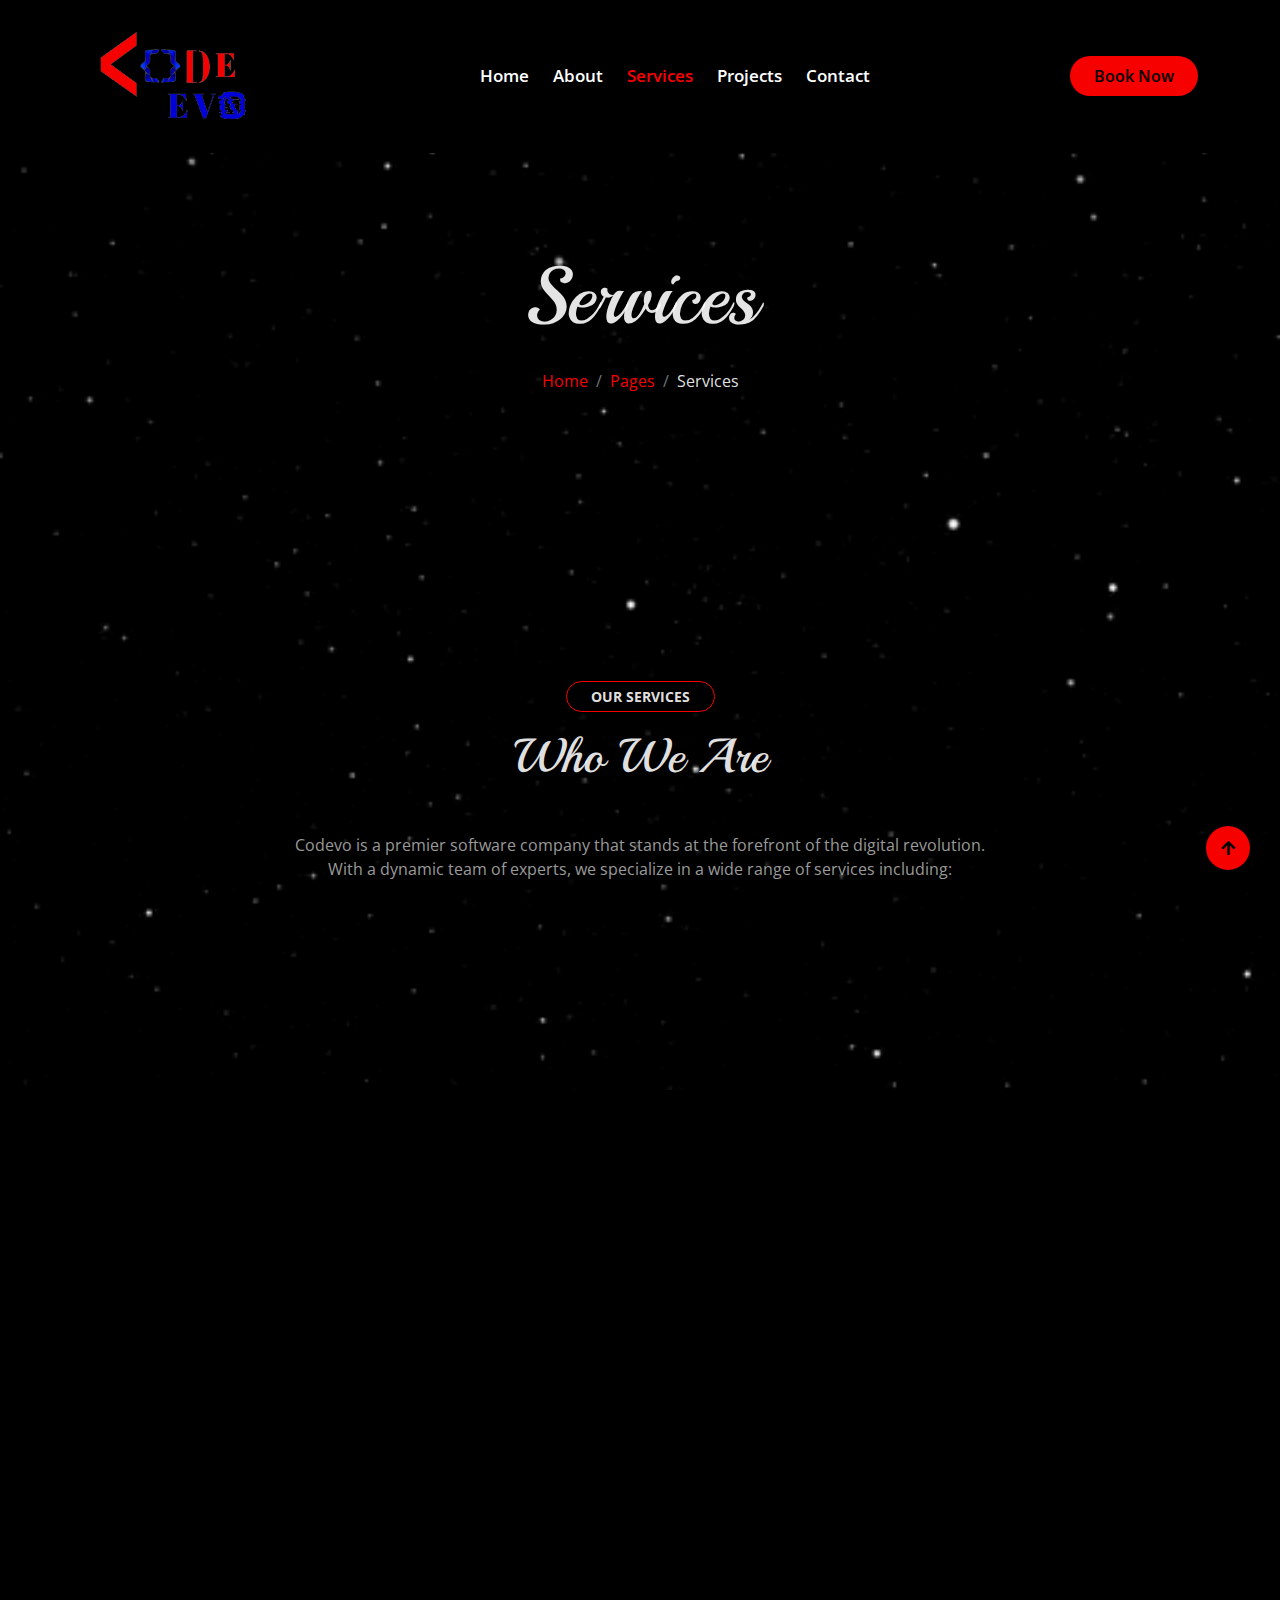
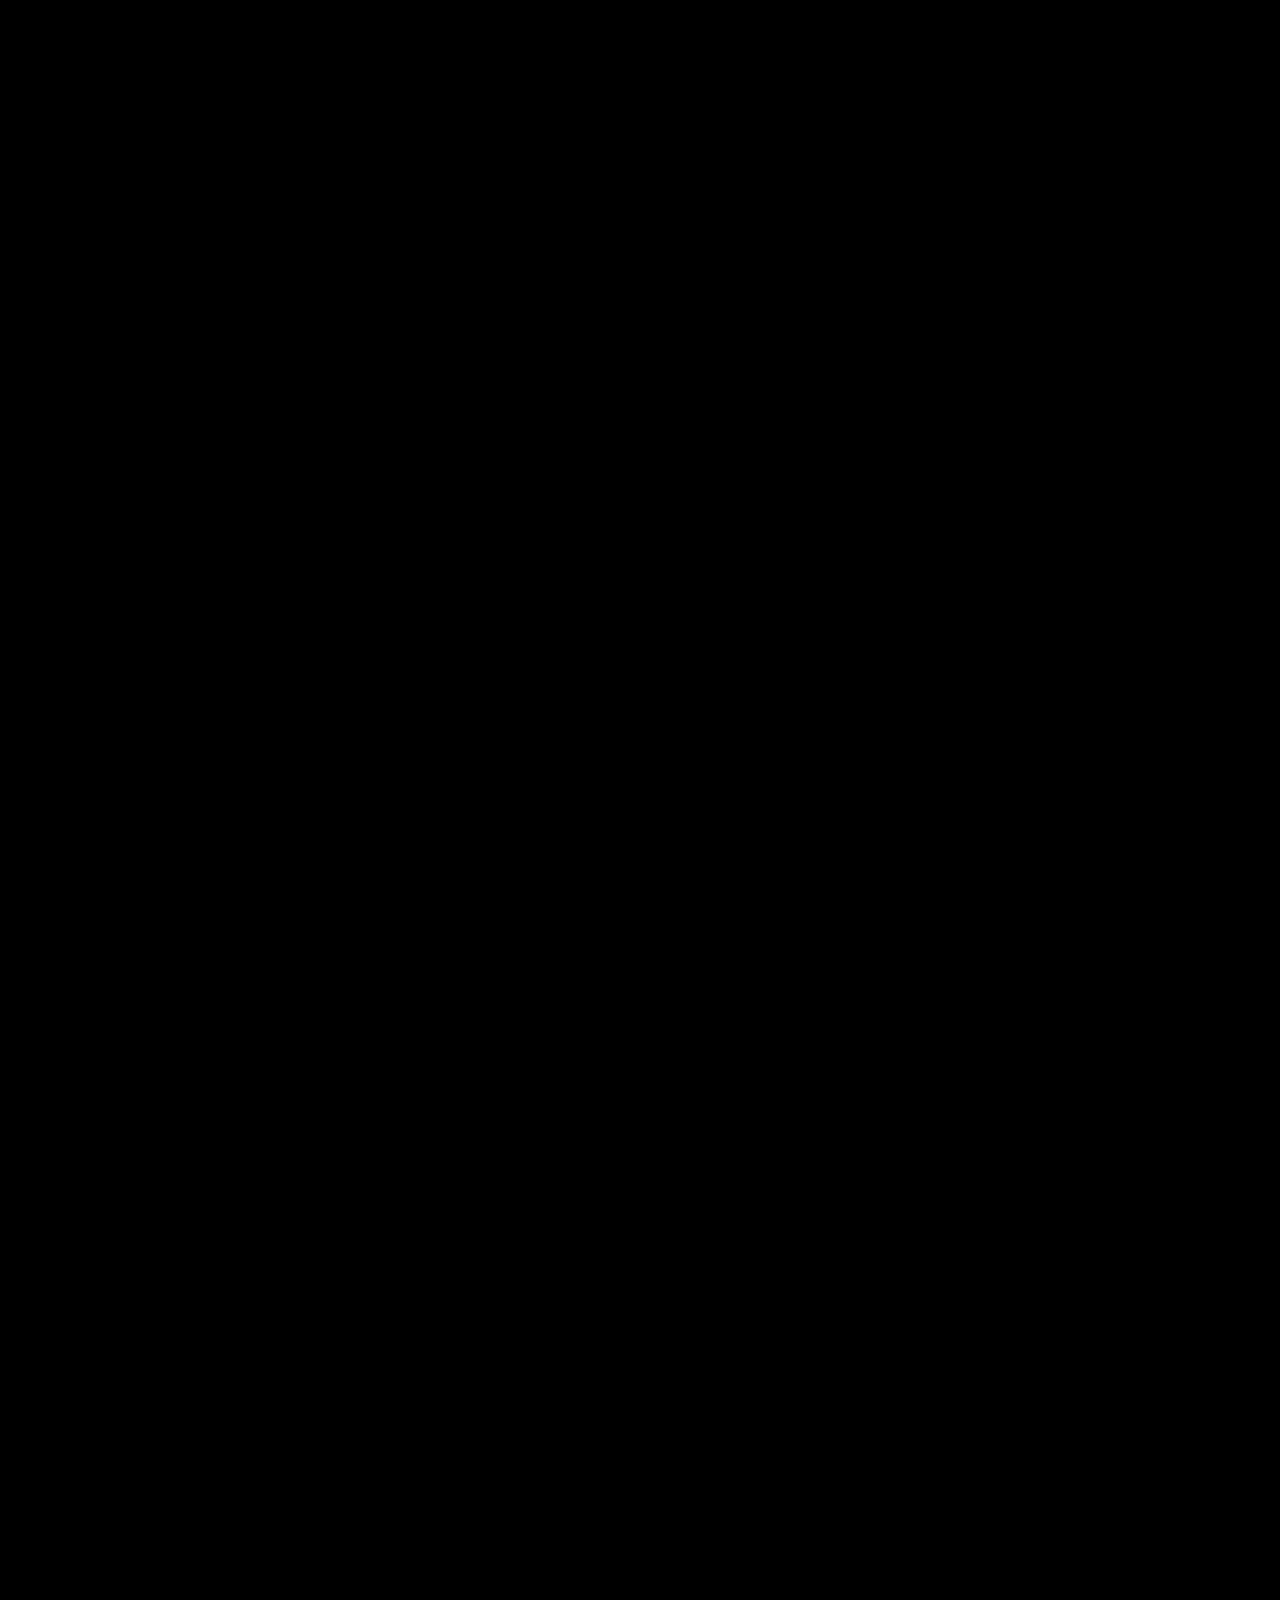
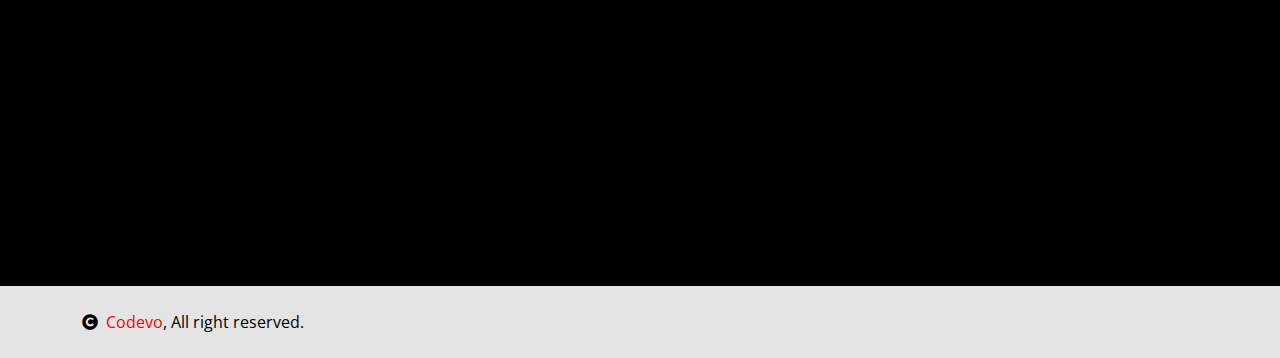
<file: service.html>
<!DOCTYPE html>
<html lang="en">

    <head>
        <meta charset="utf-8">
        <title>Codevo</title>
        <meta content="width=device-width, initial-scale=1.0" name="viewport">
        <meta content="" name="keywords">
        <meta content="" name="description">

        <!-- Google Web Fonts -->
        <link rel="preconnect" href="https://fonts.googleapis.com">
        <link rel="preconnect" href="https://fonts.gstatic.com" crossorigin>
        <link href="https://fonts.googleapis.com/css2?family=Open+Sans:wght@400;600&family=Playball&display=swap" rel="stylesheet">

        <!-- Icon Font Stylesheet -->
        <link rel="stylesheet" href="https://use.fontawesome.com/releases/v5.15.4/css/all.css"/>
        <link href="https://cdn.jsdelivr.net/npm/bootstrap-icons@1.4.1/font/bootstrap-icons.css" rel="stylesheet">

        <!-- Libraries Stylesheet -->
        <link href="lib/animate/animate.min.css" rel="stylesheet">
        <link href="lib/lightbox/css/lightbox.min.css" rel="stylesheet">
        <link href="lib/owlcarousel/owl.carousel.min.css" rel="stylesheet">

        <!-- Customized Bootstrap Stylesheet -->
        <link href="css/bootstrap.min.css" rel="stylesheet">

        <!-- Template Stylesheet -->
        <link href="css/style.css" rel="stylesheet">
    </head>

    <body class="bg-light"
     style="background-color: #000000 !important;
    background-image: url('img/bg.gif');
    background-size: cover;
    background-attachment: fixed;
    background-repeat: no-repeat;
    background-position: center;
    background-blend-mode: screen;" >
        <!-- Spinner Start -->
        <div id="spinner" class="show w-100 vh-100 bg-white position-fixed translate-middle top-50 start-50  d-flex align-items-center justify-content-center">
            <div class="spinner-grow text-primary" role="status"></div>
        </div>
        <!-- Spinner End -->


          <!-- Navbar start -->
          <div class="container-fluid nav-bar">
            <div class="container">
                <nav class="navbar navbar-light navbar-expand-lg py-4">
                    <a href="index.html" class="navbar-brand nav-link">
                        <img src="img/logo.png" alt="Logo">                    
                        <!-- <h1 class="text-primary fw-bold mb-0">Cod<span class="text-dark">Evo</span> </h1> -->
                    </a>
                    <button class="navbar-toggler py-2 px-3" type="button" data-bs-toggle="collapse" data-bs-target="#navbarCollapse">
                        <span class="fa fa-bars text-primary"></span>
                    </button>
                    <div class="collapse navbar-collapse" id="navbarCollapse">
                        <div class="navbar-nav mx-auto">
                            <a href="index.html" class="nav-item nav-link active" style="color: white;">Home</a>
                            <a href="about.html" class="nav-item nav-link" style="color: white;" >About</a>
                            <a href="service.html" class="nav-item nav-link" style="color: #f70000;">Services</a>
                            <a href="event.html" class="nav-item nav-link" style="color: white;">Projects</a>
                            <a href="contact.html" class="nav-item nav-link" style="color: white;">Contact</a>
                        </div>
                        <a href="contact.html" class="btn btn-primary py-2 px-4 d-none d-xl-inline-block rounded-pill">Book Now</a>
                    </div>
                </nav>
            </div>
        </div>
        <!-- Navbar End -->




        <!-- Hero Start -->
        <div class="container-fluid py-6 my-6 mt-0">
            <div class="container text-center animated bounceInDown">
                <h1 class="display-1 mb-4">Services</h1>
                <ol class="breadcrumb justify-content-center mb-0 animated bounceInDown">
                    <li class="breadcrumb-item"><a href="#">Home</a></li>
                    <li class="breadcrumb-item"><a href="#">Pages</a></li>
                    <li class="breadcrumb-item text-dark" aria-current="page">Services</li>
                </ol>
            </div>
        </div>
        <!-- Hero End -->


        <!-- Service Start -->
        <div class="container-fluid Service py-6">
            <div class="container">
                <div class="text-center wow bounceInUp" data-wow-delay="0.1s">
                    <small class="d-inline-block fw-bold text-dark text-uppercase bg-light border border-primary rounded-pill px-4 py-1 mb-3">Our Services</small>
                    <h1 class="display-5 mb-5">Who We Are</h1>
                    <p class="mb-4">Codevo is a premier software company that stands at the forefront of the digital revolution.<br> 
                        With a dynamic team of experts, we specialize in a wide range of services including:</p>

                </div>
                <div class="row g-4">
                    <div class="col-lg-4 col-md-6 col-sm-12 wow bounceInUp" data-wow-delay="0.1s">
                        <div class="bg-light rounded Service-item">
                            <div class="Service-content d-flex align-items-center justify-content-center p-4">
                                <div class="Service-content-icon text-center">
                                    <i class="fas fa-shield-alt fa-7x text-primary mb-4"></i>
                                    <h4 class="mb-3">Cyber Security Services</h4>
                                    <p class="mb-4">Protecting your digital assets with cutting-edge security solutions.</p>
                                    <!-- <a href="#" class="btn btn-primary px-4 py-2 rounded-pill">Read More</a> -->
                                </div>
                            </div>
                        </div>
                    </div>
                    <div class="col-lg-4 col-md-6 col-sm-12 wow bounceInUp" data-wow-delay="0.3s">
                        <div class="bg-light rounded Service-item">
                            <div class="Service-content d-flex align-items-center justify-content-center p-4">
                                <div class="Service-content-icon text-center">
                                    <i class="fas fa-mobile-alt fa-7x text-primary mb-4"></i>
                                    <h4 class="mb-3">App Development</h4>
                                    <p class="mb-4">Creating innovative mobile applications that engage and inspire.</p>
                                    <!-- <a href="#" class="btn btn-primary px-4 py-2 rounded-pill">Read More</a> -->
                                </div>
                            </div>
                        </div>
                    </div>
                    <div class="col-lg-4 col-md-6 col-sm-12 wow bounceInUp" data-wow-delay="0.5s">
                        <div class="bg-light rounded Service-item">
                            <div class="Service-content d-flex align-items-center justify-content-center p-4">
                                <div class="Service-content-icon text-center">
                                    <i class="fas fa-code fa-7x text-primary mb-4"></i>
                                    <h4 class="mb-3">Web Development</h4>
                                    <p class="mb-4">Crafting stunning, user-friendly websites that elevate your online presence.</p>
                                    <!-- <a href="#" class="btn btn-primary px-4 py-2 rounded-pill">Read More</a> -->
                                </div>
                            </div>
                        </div>
                    </div>
                    
                    <div class="col-lg-4 col-md-6 col-sm-12 wow bounceInUp" data-wow-delay="0.1s">
                        <div class="bg-light rounded Service-item">
                            <div class="Service-content d-flex align-items-center justify-content-center p-4">
                                <div class="Service-content-icon text-center">
                                    <i class="fas fa-chart-bar fa-7x text-primary mb-4"></i>
                                    <h4 class="mb-3">Data Science</h4>
                                    <p class="mb-4">Transforming data into actionable insights for smarter decision-making.</p>
                                    <!-- <a href="#" class="btn btn-primary px-4 py-2 rounded-pill">Read More</a> -->
                                </div>
                            </div>
                        </div>
                    </div>
                    <div class="col-lg-4 col-md-6 col-sm-12 wow bounceInUp" data-wow-delay="0.3s">
                        <div class="bg-light rounded Service-item">
                            <div class="Service-content d-flex align-items-center justify-content-center p-4">
                                <div class="Service-content-icon text-center">
                                    <i class="fas fa-search-dollar fa-7x text-primary mb-4"></i>
                                    <h4 class="mb-3">Search Engine Optimization</h4>
                                    <p class="mb-4">Optimizing your online visibility to drive traffic and boost your search rankings.</p>
                                    <!-- <a href="#" class="btn btn-primary px-4 py-2 rounded-pill">Read More</a> -->
                                </div>
                            </div>
                        </div>
                    </div>
                    <div class="col-lg-4 col-md-6 col-sm-12 wow bounceInUp" data-wow-delay="0.5s">
                        <div class="bg-light rounded Service-item">
                            <div class="Service-content d-flex align-items-center justify-content-center p-4">
                                <div class="Service-content-icon text-center">
                                    <i class="fas fa-cloud fa-7x text-primary mb-4"></i>
                                    <h4 class="mb-3">Cloud Platform Engineering</h4>
                                    <p class="mb-4">Designing scalable, efficient cloud solutions for your business needs.</p>
                                    <!-- <a href="#" class="btn btn-primary px-4 py-2 rounded-pill">Read More</a> -->
                                </div>
                            </div>
                        </div>
                    </div>
                    
                </div>
            </div>
        </div>
        <!-- Service End -->


        <!-- Testimonial Start -->
        <div class="container-fluid py-6">
            <div class="container">
                <div class="text-center wow bounceInUp" data-wow-delay="0.1s">
                    <small class="d-inline-block fw-bold text-dark text-uppercase bg-light border border-primary rounded-pill px-4 py-1 mb-3">Testimonial</small>
                    <h1 class="display-5 mb-5">What Our Customers says!</h1>
                </div>
                <div class="owl-carousel owl-theme testimonial-carousel testimonial-carousel-1 mb-4 wow bounceInUp" data-wow-delay="0.1s">
                    <div class="testimonial-item rounded bg-light">
                        <div class="d-flex mb-3">
                            <img src="img/testimonial-1.jpg" class="img-fluid rounded-circle flex-shrink-0" alt="">
                            <div class="position-absolute" style="top: 15px; right: 20px;">
                                <i class="fa fa-quote-right fa-2x"></i>
                            </div>
                            <!-- <div class="ps-3 my-auto">
                                <h4 class="mb-0">Person Name</h4>
                                <p class="m-0">Profession</p>
                            </div> -->
                        </div>
                        <div class="testimonial-content">
                            <div class="d-flex">
                                <i class="fas fa-star text-primary"></i>
                                <i class="fas fa-star text-primary"></i>
                                <i class="fas fa-star text-primary"></i>
                                <i class="fas fa-star text-primary"></i>
                                <i class="fas fa-star text-primary"></i>
                            </div>
                            <p class="fs-5 m-0 pt-3">Working with Codevo has been a game-changer for our business. Their team is knowledgeable, 
                                responsive, and truly understands our needs. 
                                The web development and SEO services they provided have significantly boosted our online presence and engagement</p>
                        </div>
                    </div>
                    <div class="testimonial-item rounded bg-light">
                        <div class="d-flex mb-3">
                            <img src="img/testimonial-2.jpg" class="img-fluid rounded-circle flex-shrink-0" alt="">
                            <div class="position-absolute" style="top: 15px; right: 20px;">
                                <i class="fa fa-quote-right fa-2x"></i>
                            </div>
                            <!-- <div class="ps-3 my-auto">
                                <h4 class="mb-0">Person Name</h4>
                                <p class="m-0">Profession</p>
                            </div> -->
                        </div>
                        <div class="testimonial-content">
                            <div class="d-flex">
                                <i class="fas fa-star text-primary"></i>
                                <i class="fas fa-star text-primary"></i>
                                <i class="fas fa-star text-primary"></i>
                                <i class="fas fa-star text-primary"></i>
                                <i class="fas fa-star text-primary"></i>
                            </div>
                            <p class="fs-5 m-0 pt-3">Codevo's app development team delivered a high-quality, 
                                user-friendly app that has been instrumental in our growth. 
                                Their innovative approach and attention to detail set them apart. We highly recommend their services.</p>
                        </div>
                    </div>
                    <div class="testimonial-item rounded bg-light">
                        <div class="d-flex mb-3">
                            <img src="img/testimonial-3.jpg" class="img-fluid rounded-circle flex-shrink-0" alt="">
                            <div class="position-absolute" style="top: 15px; right: 20px;">
                                <i class="fa fa-quote-right fa-2x"></i>
                            </div>
                            <!-- <div class="ps-3 my-auto">
                                <h4 class="mb-0">Person Name</h4>
                                <p class="m-0">Profession</p>
                            </div> -->
                        </div>
                        <div class="testimonial-content">
                            <div class="d-flex">
                                <i class="fas fa-star text-primary"></i>
                                <i class="fas fa-star text-primary"></i>
                                <i class="fas fa-star text-primary"></i>
                                <i class="fas fa-star text-primary"></i>
                                <i class="fas fa-star text-primary"></i>
                            </div>
                            <p class="fs-5 m-0 pt-3">The cyber security solutions provided by Codevo have given us peace of mind. 
                                Their experts are always one step ahead, ensuring our data is protected at all times. We couldn't be happier with their service.</p>
                        </div>
                    </div>
                    <div class="testimonial-item rounded bg-light">
                        <div class="d-flex mb-3">
                            <img src="img/testimonial-4.jpg" class="img-fluid rounded-circle flex-shrink-0" alt="">
                            <div class="position-absolute" style="top: 15px; right: 20px;">
                                <i class="fa fa-quote-right fa-2x"></i>
                            </div>
                            <!-- <div class="ps-3 my-auto">
                                <h4 class="mb-0">Person Name</h4>
                                <p class="m-0">Profession</p>
                            </div> -->
                        </div>
                        <div class="testimonial-content">
                            <div class="d-flex">
                                <i class="fas fa-star text-primary"></i>
                                <i class="fas fa-star text-primary"></i>
                                <i class="fas fa-star text-primary"></i>
                                <i class="fas fa-star text-primary"></i>
                                <i class="fas fa-star text-primary"></i>
                            </div>
                            <p class="fs-5 m-0 pt-3">Codevo's data science team helped us turn raw data into valuable insights. Their expertise in data 
                                analysis and visualization has been crucial in driving our strategic decisions. They are a pleasure to work with.</p>
                        </div>
                    </div>
                </div>
                <div class="owl-carousel testimonial-carousel testimonial-carousel-2 wow bounceInUp" data-wow-delay="0.3s">
                    <div class="testimonial-item rounded bg-light">
                        <div class="d-flex mb-3">
                            <img src="img/testimonial-1.jpg" class="img-fluid rounded-circle flex-shrink-0" alt="">
                            <div class="position-absolute" style="top: 15px; right: 20px;">
                                <i class="fa fa-quote-right fa-2x"></i>
                            </div>
                            <!-- <div class="ps-3 my-auto">
                                <h4 class="mb-0">Person Name</h4>
                                <p class="m-0">Profession</p>
                            </div> -->
                        </div>
                        <div class="testimonial-content">
                            <div class="d-flex">
                                <i class="fas fa-star text-primary"></i>
                                <i class="fas fa-star text-primary"></i>
                                <i class="fas fa-star text-primary"></i>
                                <i class="fas fa-star text-primary"></i>
                                <i class="fas fa-star text-primary"></i>
                            </div>
                            <p class="fs-5 m-0 pt-3">We partnered with Codevo for our cloud migration project,
                                 and they exceeded our expectations. Their cloud engineers designed
                                 and implemented a scalable solution that perfectly fits our needs. Their support throughout the process was exceptional.</p>
                        </div>
                    </div>
                    <div class="testimonial-item rounded bg-light">
                        <div class="d-flex mb-3">
                            <img src="img/testimonial-2.jpg" class="img-fluid rounded-circle flex-shrink-0" alt="">
                            <div class="position-absolute" style="top: 15px; right: 20px;">
                                <i class="fa fa-quote-right fa-2x"></i>
                            </div>
                            <!-- <div class="ps-3 my-auto">
                                <h4 class="mb-0">Person Name</h4>
                                <p class="m-0">Profession</p>
                            </div> -->
                        </div>
                        <div class="testimonial-content">
                            <div class="d-flex">
                                <i class="fas fa-star text-primary"></i>
                                <i class="fas fa-star text-primary"></i>
                                <i class="fas fa-star text-primary"></i>
                                <i class="fas fa-star text-primary"></i>
                                <i class="fas fa-star text-primary"></i>
                            </div>
                            <p class="fs-5 m-0 pt-3">Codevo's SEO strategies have significantly improved our search engine rankings.
                                 Their team's dedication to understanding our market and 
                                tailoring their approach has led to increased traffic and higher conversion rates. We highly recommend their services.</p>
                        </div>
                    </div>
                    <div class="testimonial-item rounded bg-light">
                        <div class="d-flex mb-3">
                            <img src="img/testimonial-3.jpg" class="img-fluid rounded-circle flex-shrink-0" alt="">
                            <div class="position-absolute" style="top: 15px; right: 20px;">
                                <i class="fa fa-quote-right fa-2x"></i>
                            </div>
                            <!-- <div class="ps-3 my-auto">
                                <h4 class="mb-0">Person Name</h4>
                                <p class="m-0">Profession</p>
                            </div> -->
                        </div>
                        <div class="testimonial-content">
                            <div class="d-flex">
                                <i class="fas fa-star text-primary"></i>
                                <i class="fas fa-star text-primary"></i>
                                <i class="fas fa-star text-primary"></i>
                                <i class="fas fa-star text-primary"></i>
                                <i class="fas fa-star text-primary"></i>
                            </div>
                            <p class="fs-5 m-0 pt-3">Working with Codevo has been a game-changer for our business. Their team is knowledgeable, 
                                responsive, and truly understands our needs. 
                                The web development and SEO services they provided have significantly boosted our online presence and engagement</p>
                        </div>
                    </div>
                    <div class="testimonial-item rounded bg-light">
                        <div class="d-flex mb-3">
                            <img src="img/testimonial-4.jpg" class="img-fluid rounded-circle flex-shrink-0" alt="">
                            <div class="position-absolute" style="top: 15px; right: 20px;">
                                <i class="fa fa-quote-right fa-2x"></i>
                            </div>
                            <!-- <div class="ps-3 my-auto">
                                <h4 class="mb-0">Person Name</h4>
                                <p class="m-0">Profession</p>
                            </div> -->
                        </div>
                        <div class="testimonial-content">
                            <div class="d-flex">
                                <i class="fas fa-star text-primary"></i>
                                <i class="fas fa-star text-primary"></i>
                                <i class="fas fa-star text-primary"></i>
                                <i class="fas fa-star text-primary"></i>
                                <i class="fas fa-star text-primary"></i>
                            </div>
                            <p class="fs-5 m-0 pt-3">Codevo's app development team delivered a high-quality, 
                                user-friendly app that has been instrumental in our growth. 
                                Their innovative approach and attention to detail set them apart. We highly recommend their services.</p>
                       </div>
                    </div>
                </div>
            </div>
        </div>
        <!-- Testimonial End -->


       <!-- Footer Start -->
       <div class="container-fluid footer py-6 my-6 mb-4 bg-light wow bounceInUp" data-wow-delay="0.1s">
        <div class="container">
            <div class="row gx-lg-4">
                <div class="col-lg-4 col-md-12">
                    <div class="footer-item">
                        <a href="index.html" class="navbar-brand nav-link">
                            <img src="img/logo.png" alt="Logo">                    
                            <!-- <h1 class="text-primary fw-bold mb-0">Cod<span class="text-dark">Evo</span> </h1> -->
                        </a>
                        <!-- <h1 class="text-primary">Cod<span class="text-dark">Evo</span></h1> -->
                        <p class="lh-lg mb-4">Shaping the Future with Code and Creativity</p>
                        <div class="footer-icon d-flex">
                            <a class="btn btn-primary btn-sm-square me-2 rounded-circle" href=""><i class="fab fa-facebook-f"></i></a>
                            <a class="btn btn-primary btn-sm-square me-2 rounded-circle" href=""><i class="fab fa-twitter"></i></a>
                            <a href="#" class="btn btn-primary btn-sm-square me-2 rounded-circle"><i class="fab fa-instagram"></i></a>
                            <a href="#" class="btn btn-primary btn-sm-square rounded-circle"><i class="fab fa-linkedin-in"></i></a>
                        </div>
                    </div>
                </div>
                <div class="col-lg-4 col-md-12">
                    <div class="footer-item">
                        <h4 class="mb-4">Special Facilities</h4>
                        <div class="d-flex flex-column align-items-start">
                            <p class="text-body mb-3"><i class="fa fa-check text-primary me-2"></i>Clients on Top Priority</p>
                            <p class="text-body mb-3"><i class="fa fa-check text-primary me-2"></i>Quality Work</p>
                            <p class="text-body mb-3"><i class="fa fa-check text-primary me-2"></i>Timely Delivery</p>
                            <p class="text-body mb-3"><i class="fa fa-check text-primary me-2"></i>Experienced Teams</p>
                        </div>
                    </div>
                </div>
                <div class="col-lg-4 col-md-12">
                    <div class="footer-item">
                        <h4 class="mb-4">Contact Us</h4>
                        <div class="d-flex flex-column align-items-start">
                            <p><i class="fa fa-map-marker-alt text-primary me-2"></i> F-6/1, Islamabad, Pakistan</p>
                            <p><i class="fa fa-phone-alt text-primary me-2"></i> (+92) 331 5777057</p>
                            <p><i class="fas fa-envelope text-primary me-2"></i> nightd3vil971@gmail.com</p>
                            <p><i class="fa fa-clock text-primary me-2"></i> 24/7 Hours Service</p>
                        </div>
                    </div>
                </div>
            </div>
        </div>
    </div>
    <!-- Footer End -->


    <!-- Copyright Start -->
    <div class="container-fluid copyright bg-dark py-4">
        <div class="container">
            <div class="row">
                <div class="col-md-6 text-center text-md-start mb-3 mb-md-0">
                    <span class="text-light"><a href="#"><i class="fas fa-copyright text-light me-2"></i>Codevo</a>, All right reserved.</span>
                </div>
                <div class="col-md-6 my-auto text-center text-md-end text-white">
                    <!--/*** This template is free as long as you keep the below author’s credit link/attribution link/backlink. ***/-->
                    <!--/*** If you'd like to use the template without the below author’s credit link/attribution link/backlink, ***/-->
                    <!--/*** you can purchase the Credit Removal License from "https://htmlcodex.com/credit-removal". ***/-->
                    <!-- Designed By <a class="border-bottom" href="https://htmlcodex.com">HTML Codex</a> Distributed By <a class="border-bottom" href="https://themewagon.com">ThemeWagon</a> -->
                </div>
            </div>
        </div>
    </div>
    <!-- Copyright End -->


        <!-- Back to Top -->
        <a href="#" class="btn btn-md-square btn-primary rounded-circle back-to-top"><i class="fa fa-arrow-up"></i></a>   

        
    <!-- JavaScript Libraries -->
    <script src="https://ajax.googleapis.com/ajax/libs/jquery/1.12.4/jquery.min.js"></script>
    <script src="https://cdn.jsdelivr.net/npm/bootstrap@5.0.0/dist/js/bootstrap.bundle.min.js"></script>
    <script src="lib/wow/wow.min.js"></script>
    <script src="lib/easing/easing.min.js"></script>
    <script src="lib/waypoints/waypoints.min.js"></script>
    <script src="lib/counterup/counterup.min.js"></script>
    <script src="lib/lightbox/js/lightbox.min.js"></script>
    <script src="lib/owlcarousel/owl.carousel.min.js"></script>

    <!-- Template Javascript -->
    <script src="js/main.js"></script>
    </body>

</html>
</file>
<file: css/style.css>
/*** Spinner Start ***/
#spinner {
    opacity: 0;
    visibility: hidden;
    transition: opacity .8s ease-out, visibility 0s linear .5s;
    z-index: 99999;
 }

 #spinner.show {
     transition: opacity .8s ease-out, visibility 0s linear .0s;
     visibility: visible;
     opacity: 1;
 }
/*** Spinner End ***/


.back-to-top {
    position: fixed;
    right: 30px;
    bottom: 30px;
    z-index: 99;
}

h1, h2, h3, .h1, .h2, .h3 {
    font-weight: 400 !important;
    font-family: 'Playball', cursive !important;
}

h4, h5, h6, .h4, .h5, .h6 {
    font-weight: 600 !important;
    font-family: 'Open Sans', sans-serif !important;
}

.my-6 {
    margin-top: 6rem;
    margin-bottom: 6rem;
}

.py-6 {
    padding-top: 6rem;
    padding-bottom: 6rem;
}

.wow,
.animated {
    animation-duration: 2s !important;
}


/*** Button Start ***/
.btn.btn-primary {
    border: 0;
}

.btn.btn-primary:hover {
    background: var(--bs-dark) !important;
    color: var(--bs-primary) !important;
}

.btn {
    font-weight: 600;
    transition: .5s;
}

.btn-square {
    width: 32px;
    height: 32px;
}

.btn-sm-square {
    width: 38px;
    height: 38px;
}

.btn-md-square {
    width: 44px;
    height: 44px;
}

.btn-lg-square {
    width: 56px;
    height: 56px;
}

.btn-square,
.btn-sm-square,
.btn-md-square,
.btn-lg-square {
    padding: 0;
    display: flex;
    align-items: center;
    justify-content: center;
    font-weight: normal;
}
/*** Button End ***/


/*** Navbar Start ***/
.nav-bar {
    background: var(--bs-light);
    border-bottom: 1px solid rgba(0, 0, 0, .05);
}

.navbar .navbar-nav .nav-link {
    padding: 10px 12px;
    font-weight: 600;
    font-size: 17px;
    transition: .5s;
}

.navbar .navbar-nav .nav-link:hover,
.navbar .navbar-nav .nav-link.active {
    color: var(--bs-primary);
}

.navbar .dropdown-toggle::after {
    border: none;
    content: "\f107";
    font-family: "Font Awesome 5 Free";
    font-weight: 700;
    vertical-align: middle;
    margin-left: 8px;
}

@media (min-width: 1200px) {
    .navbar .nav-item .dropdown-menu {
        display: block;
        visibility: hidden;
        top: 100%;
        transform: rotateX(-75deg);
        transform-origin: 0% 0%;
        transition: .5s;
        opacity: 0;
    }
    
    .navbar .nav-item:hover .dropdown-menu {
        transform: rotateX(0deg);
        visibility: visible;
        opacity: 1;
    }
}

.dropdown .dropdown-menu a:hover {
    background: var(--bs-primary);
    color: var(--bs-white);
}

#searchModal .modal-content {
    background-color: rgba(255, 255, 255, .95);
}
/*** Navbar End ***/


/*** Events Start ***/
.event .tab-class .nav-item a.active {
    background: var(--bs-primary) !important;
}

.event .event-img .event-overlay {
    position: absolute;
    width: 100%;
    height: 100%;
    top: 0;
    left: 0;
    background: rgba(238,232,246, 0.7);
    border-radius: 8px;
    transition: 0.5s;
    opacity: 0;
    z-index: 1;
}

.event .event-img:hover .event-overlay {
    opacity: 1;
}
/*** Events End ***/


/*** Service start ***/
.Service .Service-item {
    position: relative;
    height: 100%;
    border-radius: 8px;
    box-shadow: 0 0 45px rgba(0, 0, 0, .08);
}

.Service-content::after {
    position: absolute;
    content: "";
    width: 100%;
    height: 0;
    top: 0;
    left: 0;
    bottom: auto;
    background: var(--bs-primary);
    border-radius: 8px;
    transition: 1s;
}

.Service-item:hover .Service-content::after {
    height: 100%;
    opacity: 1;
}

.Service-item .Service-content-icon {
    position: relative;
    z-index: 2;
}

.Service-item .Service-content-icon i,
.Service-item .Service-content-icon p {
    transition: 1s;
}

.Service-item:hover .Service-content-icon i {
    color: var(--bs-dark) !important;
}

.Service-item:hover .Service-content-icon p {
    color: var(--bs-white);
}

.Service-item:hover .Service-content-icon a.btn-primary {
    background: var(--bs-white);
    color: var(--bs-dark);
}

.Service-item .Service-content-icon a.btn-primary {
    transition: 1s !important;
}
/*** Services End ***/


/*** Menu Start ***/
.menu .nav-item a.active {
    background: var(--bs-primary) !important;
}

.menu .menu-item .border-bottom {
    border-bottom-style: dashed !important;
}
/*** Menu End ***/


/*** Youtube Video start ***/
.video {
    position: relative;
    height: 100%;
    min-height: 400px;
    background: linear-gradient(rgba(254, 218, 154, 0.1), rgba(254, 218, 154, 0.1)), url(../img/fact.jpg);
    background-position: center center;
    background-repeat: no-repeat;
    background-size: cover;
    border-radius: 8px;
}

.video .btn-play {
    position: absolute;
    z-index: 3;
    top: 50%;
    left: 50%;
    transform: translateX(-50%) translateY(-50%);
    box-sizing: content-box;
    display: block;
    width: 32px;
    height: 44px;
    border-radius: 50%;
    border: none;
    outline: none;
    padding: 18px 20px 18px 28px;
}

.video .btn-play:before {
    content: "";
    position: absolute;
    z-index: 0;
    left: 50%;
    top: 50%;
    transform: translateX(-50%) translateY(-50%);
    display: block;
    width: 100px;
    height: 100px;
    background: var(--bs-primary);
    border-radius: 50%;
    animation: pulse-border 1500ms ease-out infinite;
}

.video .btn-play:after {
    content: "";
    position: absolute;
    z-index: 1;
    left: 50%;
    top: 50%;
    transform: translateX(-50%) translateY(-50%);
    display: block;
    width: 100px;
    height: 100px;
    background: var(--bs-white);
    border-radius: 50%;
    transition: all 200ms;
}

.video .btn-play img {
    position: relative;
    z-index: 3;
    max-width: 100%;
    width: auto;
    height: auto;
}

.video .btn-play span {
    display: block;
    position: relative;
    z-index: 3;
    width: 0;
    height: 0;
    border-left: 32px solid var(--bs-dark);
    border-top: 22px solid transparent;
    border-bottom: 22px solid transparent;
}

@keyframes pulse-border {
    0% {
        transform: translateX(-50%) translateY(-50%) translateZ(0) scale(1);
        opacity: 1;
    }

    100% {
        transform: translateX(-50%) translateY(-50%) translateZ(0) scale(1.5);
        opacity: 0;
    }
}

#videoModal {
    z-index: 99999;
}

#videoModal .modal-dialog {
    position: relative;
    max-width: 800px;
    margin: 60px auto 0 auto;
}

#videoModal .modal-body {
    position: relative;
    padding: 0px;
}

#videoModal .close {
    position: absolute;
    width: 30px;
    height: 30px;
    right: 0px;
    top: -30px;
    z-index: 999;
    font-size: 30px;
    font-weight: normal;
    color: #FFFFFF;
    background: #000000;
    opacity: 1;
}
/*** Youtube Video End ***/


/*** Blog Start ***/
.blog-item {
    position: relative;
}

.blog-item img {
    transition: 0.4s;
}

.blog-item:hover img {
    transform: scale(1.3)
}

.blog-item .blog-content {
    position: relative;
    transform: translateY(-30%);
    box-shadow: 0 0 45px rgba(0, 0, 0, .08);
}

.blog-item .blog-content a.btn h5 {
    transition: 0.5s;
}

.blog-item:hover .blog-content a.btn h5 {
    color: var(--bs-primary) !important;
}
/*** Blog End ***/


/*** Team Start ***/
.team-item {
    width: 100%;
    height: 100%;
    position: relative;
}

.team-item .team-icon {
    position: absolute;
    top: 0;
    right: 0;
}

.team-item .team-icon .share-link {
    opacity: 0;
    transition: 0.9s;
}

.team-item:hover .share-link {
    opacity: 1;
}

.team-item .team-content {
    transition: 0.9s;
}

.team-item:hover .team-content {
    background: var(--bs-primary) !important;
    color: var(--bs-dark) !important;
}

.team-item .team-content h4,
.team-item .team-content p {
    transition: 0.5s;
}

.team-item:hover .team-content h4 {
    color: var(--bs-dark) !important;
}

.team-item:hover .team-content p {
    color: var(--bs-white);
}
/*** Team End ***/


/*** testimonial Start ***/
.testimonial-item {
    border: 1px solid var(--bs-primary);
    padding: 20px 20px;
}

.testimonial-carousel .owl-item img {
    width: 100px;
    height: 100px;
}

.testimonial-carousel.owl-rtl .testimonial-item {
    direction: ltr !important;
}
/*** testimonial End ***/


/*** Contact start ***/
/* .contact-form {
    box-shadow: 0 0 45px rgba(0, 0, 0, .08);
} */
.contact-form {
    background: #0000007b;
    width: 100%;
    padding: 10%;
    border-radius: 15px;
    box-shadow: 0 0 45px rgba(0, 0, 0, .08);
}
.contact-form h3 {
    margin-bottom: 15px;
    text-align: center;
    color: #333;
}
.contact-form .form-control {
    border-radius: 1rem;
}


.contact-form .form-group {
    margin-bottom: 1.5rem;
}
/*** Contact End ***/


/*** Footer Start ***/
.footer {
    padding-left: 15%;
    padding-right: 15%;
    width: 100%;
}
.footer .footer-item a.text-body:hover {
    color: var(--bs-primary) !important;
}
/*** Footer End ***/
</file>
